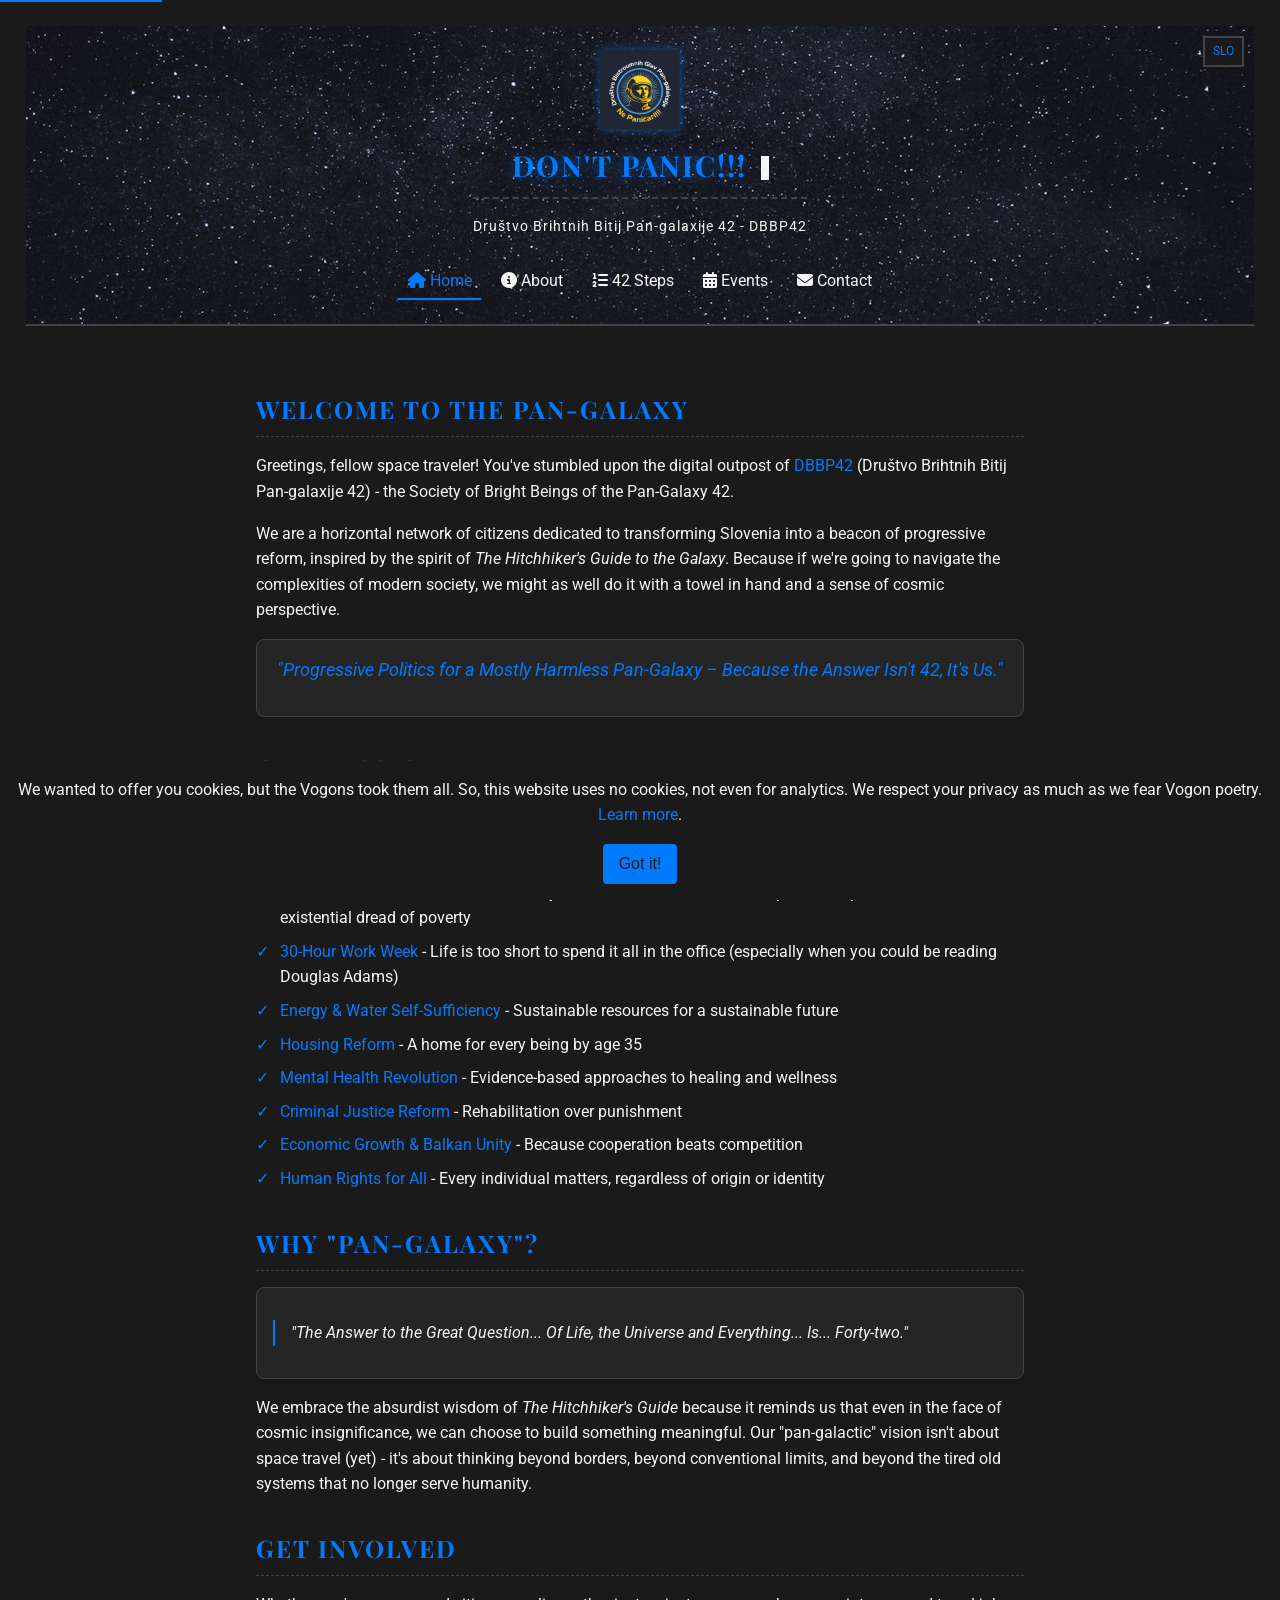
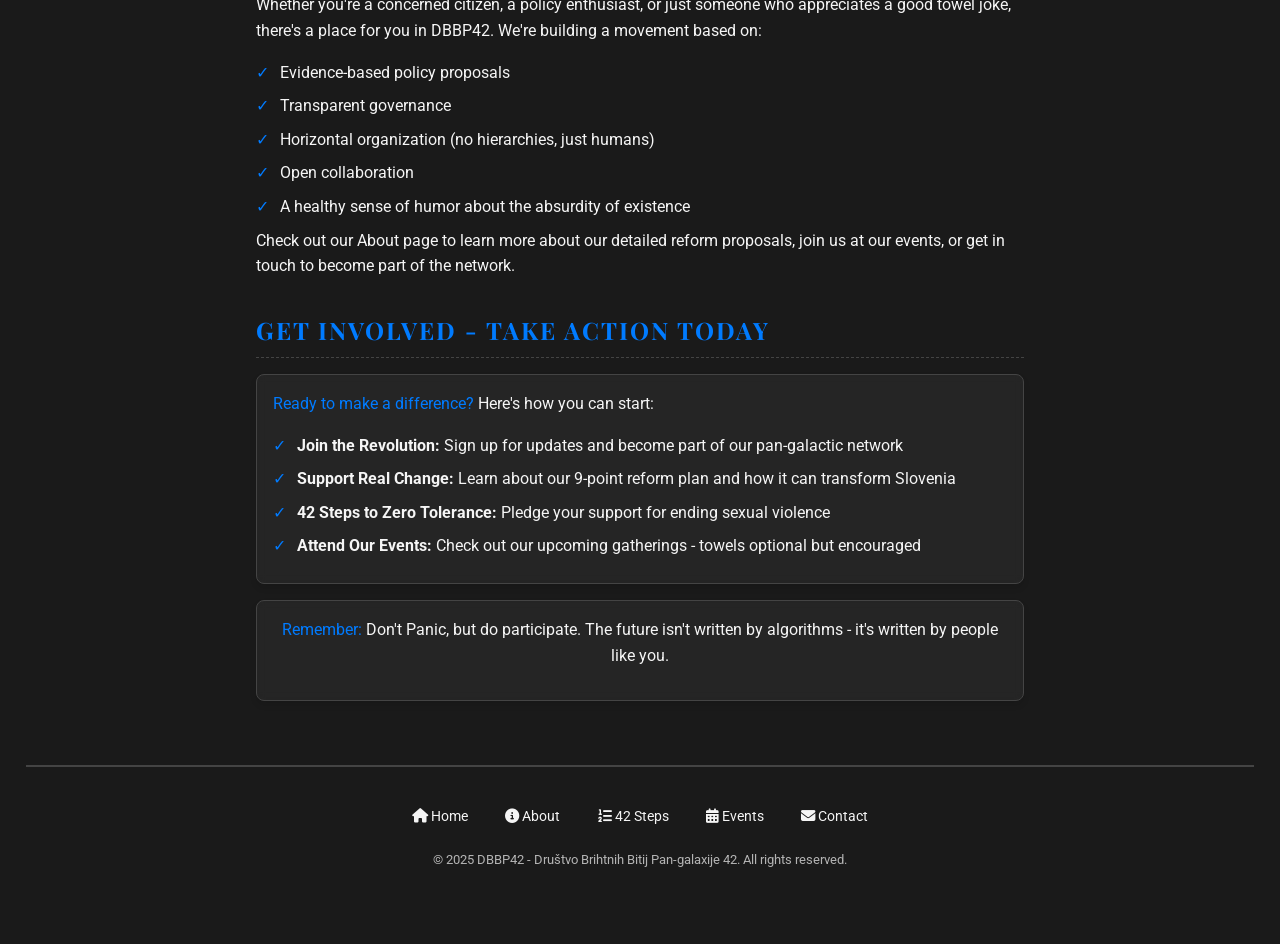
<file: index.html>
<!DOCTYPE html>
<html lang="en">
<head>
  <meta charset="utf-8">
  <meta name="viewport" content="width=device-width, initial-scale=1">
  <meta name="description" content="DBBP42 - Society of Bright Beings of the Pan-Galaxy 42. A Slovenian association inspired by The Hitchhiker's Guide to the Galaxy, advocating for progressive social reforms.">
  <title>Don't Panic!!! - DBBP42</title>
  <link rel="preconnect" href="https://fonts.googleapis.com">
  <link rel="preconnect" href="https://fonts.gstatic.com" crossorigin>
  <link href="https://fonts.googleapis.com/css2?family=Playfair+Display:wght@700&family=Roboto:wght@400;700&display=swap" rel="stylesheet">
  <link rel="stylesheet" href="https://cdnjs.cloudflare.com/ajax/libs/font-awesome/6.2.0/css/all.min.css">
  <link rel="stylesheet" href="styles.css">
</head>
<body>
  <a href="#main" class="skip-link">Skip to main content</a>

  <header class="hero-background">
    <input type="checkbox" id="menu-toggle" class="menu-toggle" aria-label="Toggle navigation menu">
    <a href="index-slo.html" class="lang-toggle" aria-label="Switch to Slovenian">SLO</a>

    <div class="header-content">
      <label for="menu-toggle" class="hamburger" aria-label="Menu">
        <span></span>
        <span></span>
        <span></span>
      </label>
      <img src="Img/LOGO-favourite.png" alt="DBBP42 Logo" class="site-logo">
      <div class="site-title">
        <h1>
          <span class="panic-message">Don't Panic!!!</span>
          <span class="blinking-cursor" aria-hidden="true"></span>
        </h1>
        <p class="site-subtitle">Društvo Brihtnih Bitij Pan-galaxije 42 - DBBP42</p>
      </div>
      <div class="nav-container">
        <nav aria-label="Main navigation">
          <ul>
            <li><a href="index.html" class="active"><i class="fas fa-home"></i> Home</a></li>
            <li><a href="about.html"><i class="fas fa-info-circle"></i> About</a></li>
            <li><a href="42-steps.html"><i class="fas fa-list-ol"></i> 42 Steps</a></li>
            <li><a href="events.html"><i class="fas fa-calendar-alt"></i> Events</a></li>
            <li><a href="contact.html"><i class="fas fa-envelope"></i> Contact</a></li>
          </ul>
        </nav>
      </div>
    </div>
  </header>



  <main id="main">
    <section>
      <h2>Welcome to the Pan-Galaxy</h2>
      <p>Greetings, fellow space traveler! You've stumbled upon the digital outpost of <span class="highlight">DBBP42</span> (Društvo Brihtnih Bitij Pan-galaxije 42) - the Society of Bright Beings of the Pan-Galaxy 42.</p>

      <p>We are a horizontal network of citizens dedicated to transforming Slovenia into a beacon of progressive reform, inspired by the spirit of <em>The Hitchhiker's Guide to the Galaxy</em>. Because if we're going to navigate the complexities of modern society, we might as well do it with a towel in hand and a sense of cosmic perspective.</p>

      <div class="box">
        <p style="text-align: center; font-size: 1.1rem; font-style: italic;">
          <span class="highlight">"Progressive Politics for a Mostly Harmless Pan-Galaxy – Because the Answer Isn't 42, It's Us."</span>
        </p>
      </div>
    </section>

    <section>
      <h2>Our Mission</h2>
      <p>In a universe that's mostly harmless, we believe Slovenia can be <span class="highlight">exceptionally harmless</span> - in the best way possible. We advocate for:</p>

      <ul>
        <li><span class="highlight">Basic Universal Income</span> - Because everyone deserves the freedom to explore their potential without the existential dread of poverty</li>
        <li><span class="highlight">30-Hour Work Week</span> - Life is too short to spend it all in the office (especially when you could be reading Douglas Adams)</li>
        <li><span class="highlight">Energy & Water Self-Sufficiency</span> - Sustainable resources for a sustainable future</li>
        <li><span class="highlight">Housing Reform</span> - A home for every being by age 35</li>
        <li><span class="highlight">Mental Health Revolution</span> - Evidence-based approaches to healing and wellness</li>
        <li><span class="highlight">Criminal Justice Reform</span> - Rehabilitation over punishment</li>
        <li><span class="highlight">Economic Growth & Balkan Unity</span> - Because cooperation beats competition</li>
        <li><span class="highlight">Human Rights for All</span> - Every individual matters, regardless of origin or identity</li>
      </ul>
    </section>

    <section>
      <h2>Why "Pan-Galaxy"?</h2>
      <div class="box">
        <blockquote>
          "The Answer to the Great Question... Of Life, the Universe and Everything... Is... Forty-two."
        </blockquote>
      </div>

      <p>We embrace the absurdist wisdom of <em>The Hitchhiker's Guide</em> because it reminds us that even in the face of cosmic insignificance, we can choose to build something meaningful. Our "pan-galactic" vision isn't about space travel (yet) - it's about thinking beyond borders, beyond conventional limits, and beyond the tired old systems that no longer serve humanity.</p>
    </section>

    <section>
      <h2>Get Involved</h2>
      <p>Whether you're a concerned citizen, a policy enthusiast, or just someone who appreciates a good towel joke, there's a place for you in DBBP42. We're building a movement based on:</p>

      <ul>
        <li>Evidence-based policy proposals</li>
        <li>Transparent governance</li>
        <li>Horizontal organization (no hierarchies, just humans)</li>
        <li>Open collaboration</li>
        <li>A healthy sense of humor about the absurdity of existence</li>
      </ul>

      <p>Check out our <a href="about.html">About page</a> to learn more about our detailed reform proposals, join us at our <a href="events.html">events</a>, or <a href="contact.html">get in touch</a> to become part of the network.</p>
    </section>

    <section>
      <h2>Get Involved - Take Action Today</h2>
      <div class="box">
        <p><span class="highlight">Ready to make a difference?</span> Here's how you can start:</p>
        <ul>
          <li><strong>Join the Revolution:</strong> <a href="contact.html">Sign up for updates</a> and become part of our pan-galactic network</li>
          <li><strong>Support Real Change:</strong> Learn about our <a href="about.html">9-point reform plan</a> and how it can transform Slovenia</li>
          <li><strong>42 Steps to Zero Tolerance:</strong> <a href="42-steps.html">Pledge your support</a> for ending sexual violence</li>
          <li><strong>Attend Our Events:</strong> Check out our <a href="events.html">upcoming gatherings</a> - towels optional but encouraged</li>
        </ul>
      </div>

      <div class="box">
        <p style="text-align: center;"><span class="highlight">Remember:</span> Don't Panic, but do participate. The future isn't written by algorithms - it's written by people like you.</p>
      </div>
    </section>
  </main>

  <footer>
    <nav class="footer-nav" aria-label="Footer navigation">
      <ul>
        <li><a href="index.html"><i class="fas fa-home"></i> Home</a></li>
        <li><a href="about.html"><i class="fas fa-info-circle"></i> About</a></li>
        <li><a href="42-steps.html"><i class="fas fa-list-ol"></i> 42 Steps</a></li>
        <li><a href="events.html"><i class="fas fa-calendar-alt"></i> Events</a></li>
        <li><a href="contact.html"><i class="fas fa-envelope"></i> Contact</a></li>
      </ul>
    </nav>
    <p class="copyright">&copy; 2025 DBBP42 - Društvo Brihtnih Bitij Pan-galaxije 42. All rights reserved.</p>
  </footer>
  <div id="cookie-disclaimer">
    <p>We wanted to offer you cookies, but the Vogons took them all. So, this website uses no cookies, not even for analytics. We respect your privacy as much as we fear Vogon poetry. <a href="about.html">Learn more</a>.</p>
    <button id="cookie-dismiss" class="btn btn-primary">Got it!</button>
  </div>
  <script src="scripts.js" defer></script>
</body>
</html>
</file>
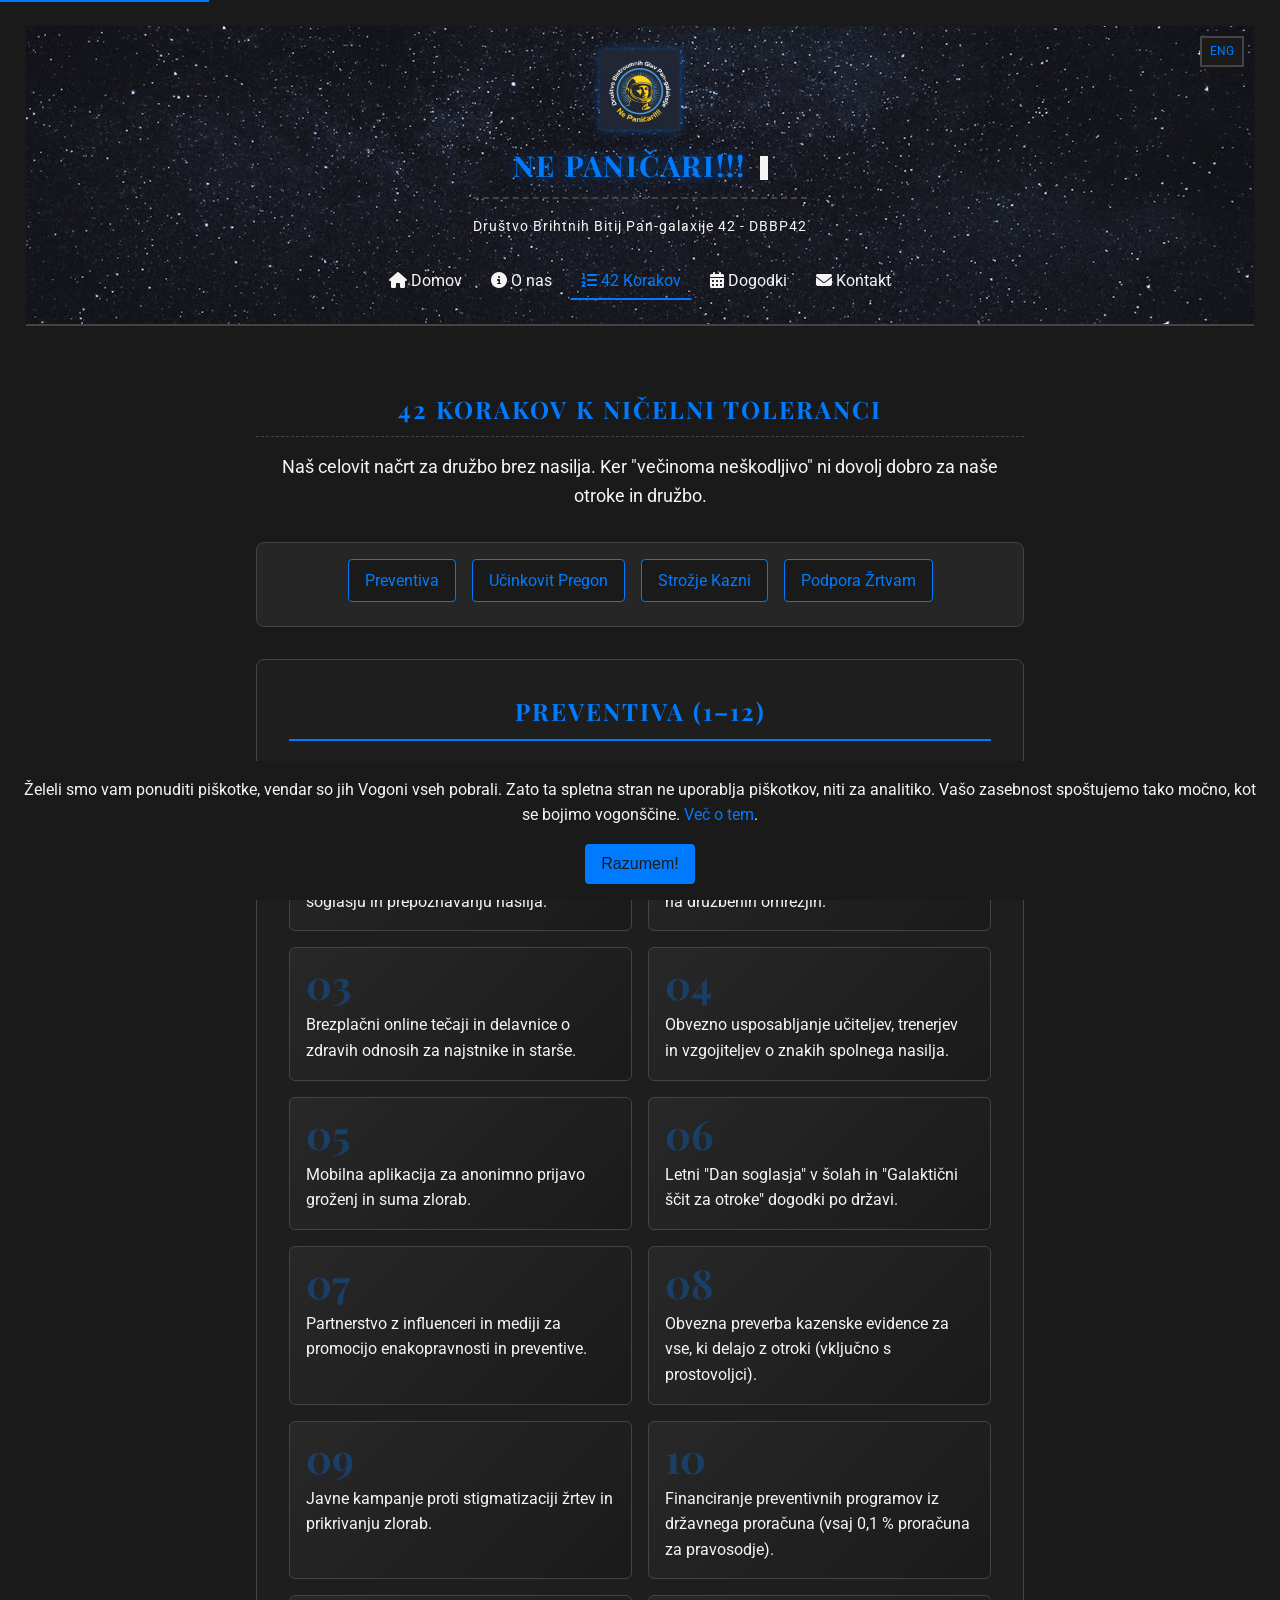
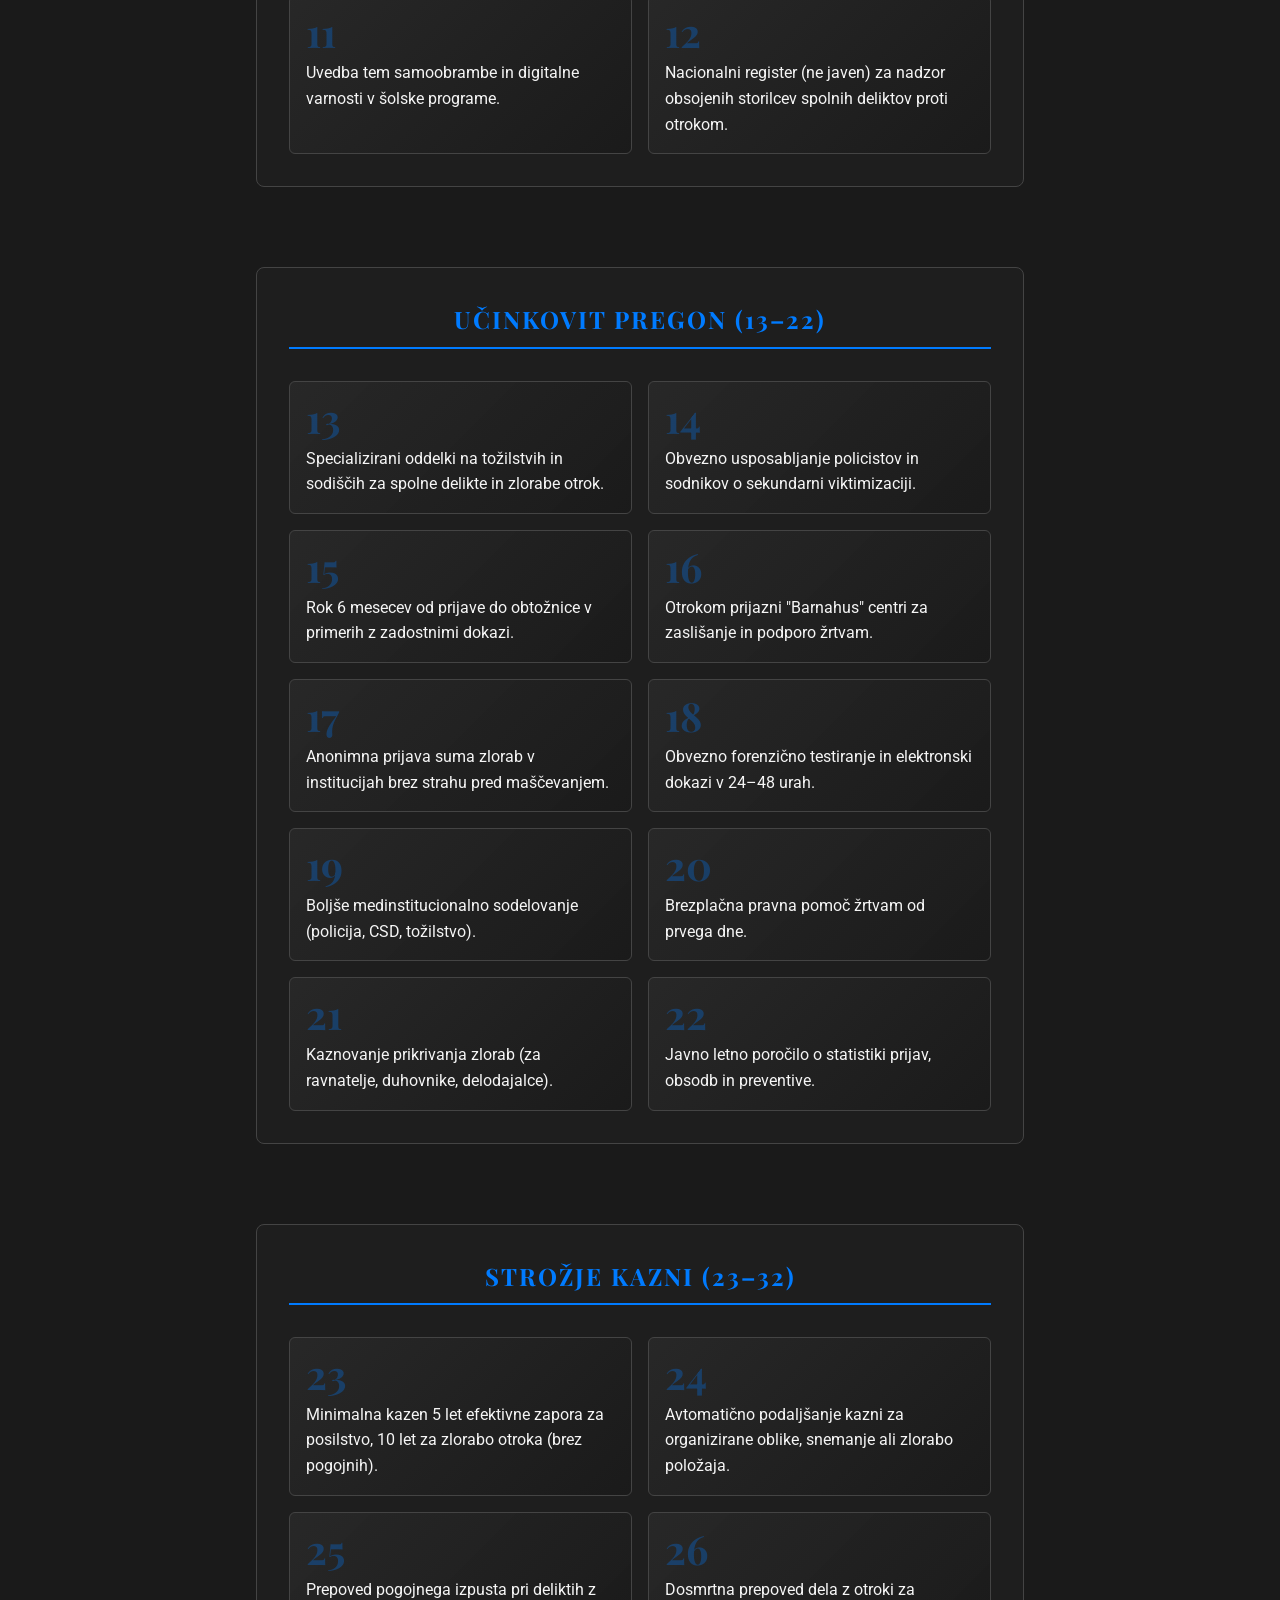
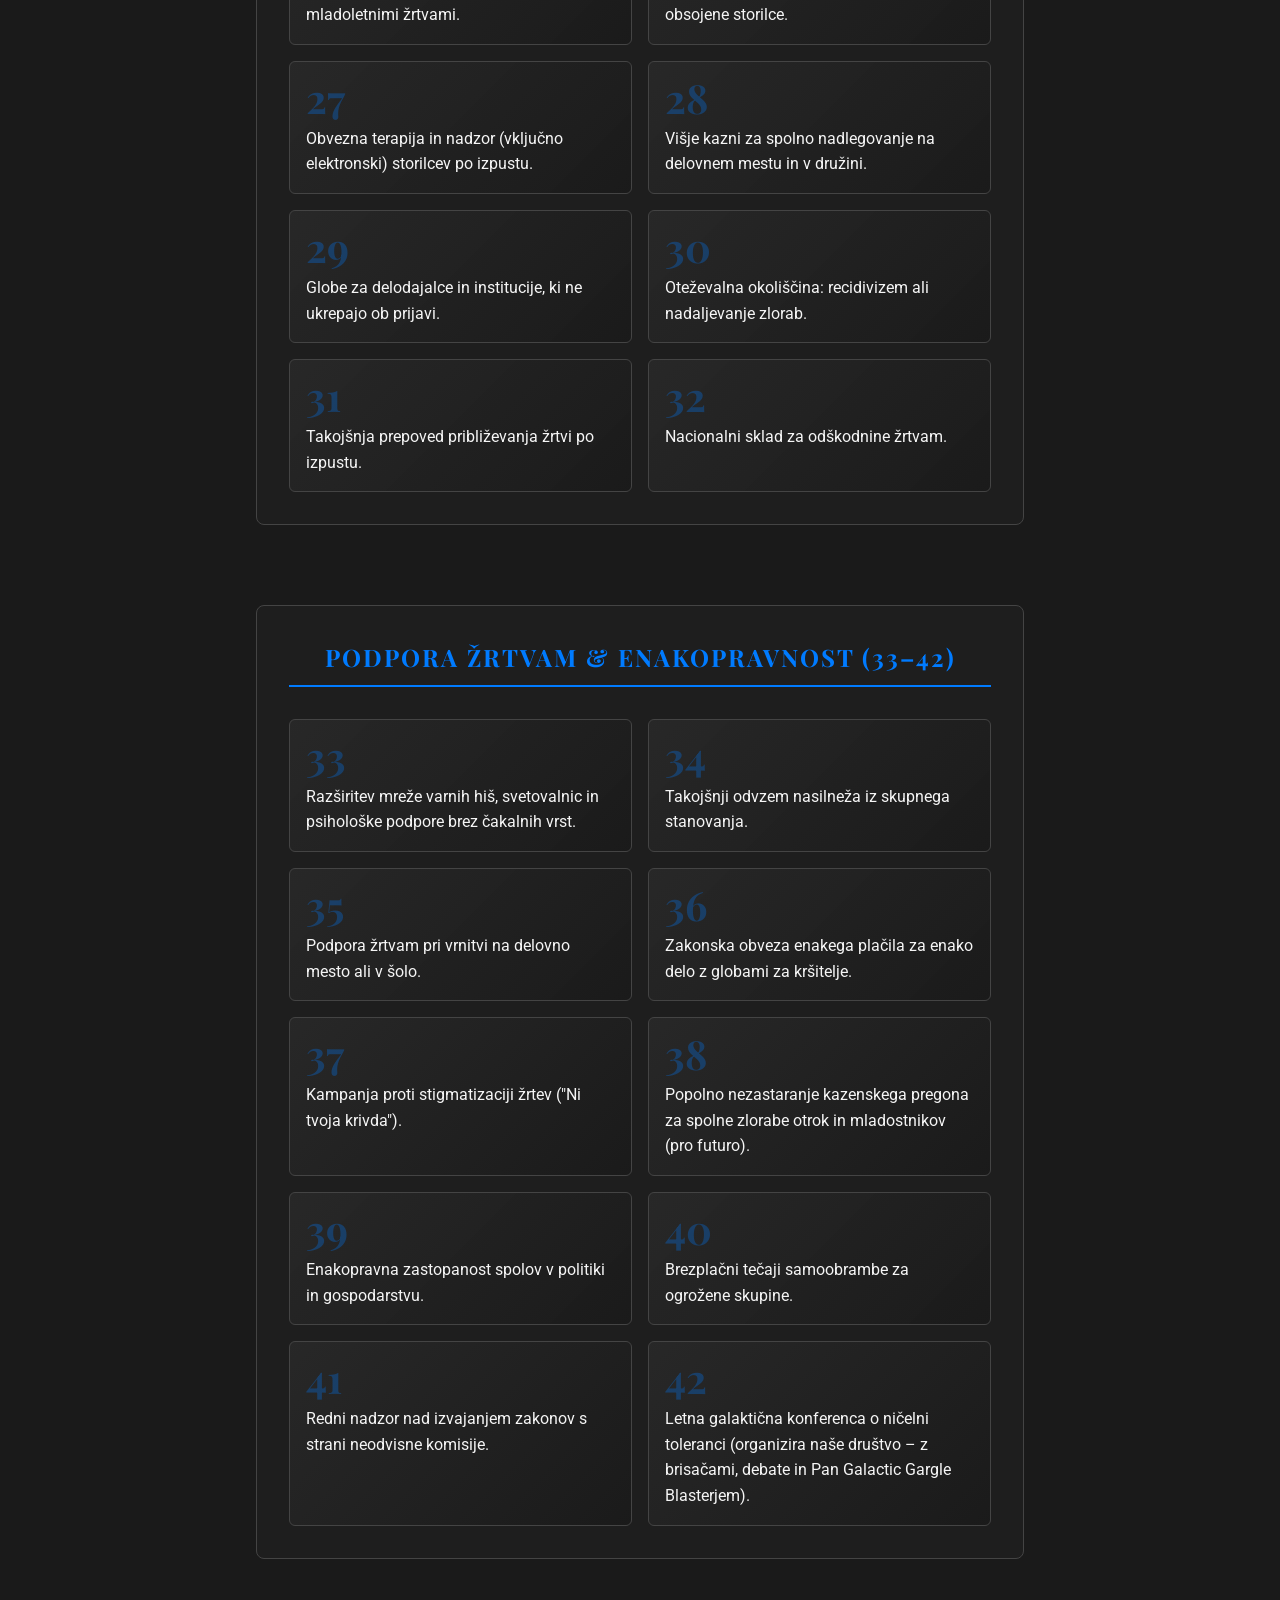
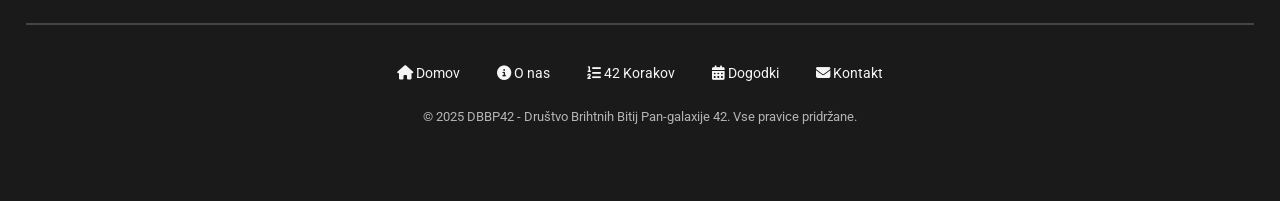
<file: 42-korakov.html>
<!DOCTYPE html>
<html lang="sl">
<head>
  <meta charset="utf-8">
  <meta name="viewport" content="width=device-width, initial-scale=1">
  <meta name="description" content="42 korakov k ničelni toleranci do spolnega nasilja - DBBP42 program.">
  <meta property="og:title" content="42 Korakov k ničelni toleranci - DBBP42">
  <meta property="og:description" content="Naš celovit načrt za družbo brez nasilja. Ker 'večinoma neškodljivo' ni dovolj dobro.">
  <meta property="og:type" content="website">
  <title>42 Korakov k ničelni toleranci - DBBP42</title>
  <link rel="preconnect" href="https://fonts.googleapis.com">
  <link rel="preconnect" href="https://fonts.gstatic.com" crossorigin>
  <link href="https://fonts.googleapis.com/css2?family=Playfair+Display:wght@700&family=Roboto:wght@400;700&display=swap" rel="stylesheet">
  <link rel="stylesheet" href="https://cdnjs.cloudflare.com/ajax/libs/font-awesome/6.2.0/css/all.min.css">
  <link rel="stylesheet" href="styles.css">
</head>
<body>
  <a href="#main" class="skip-link">Preskoči na glavno vsebino</a>

  <header class="hero-background">
    <input type="checkbox" id="menu-toggle" class="menu-toggle" aria-label="Preklopi navigacijski meni">
    <a href="index.html" class="lang-toggle" aria-label="Preklopi na angleščino" title="Nazaj na domačo stran (ANG)">ENG</a>

    <div class="header-content">
      <label for="menu-toggle" class="hamburger" aria-label="Meni">
        <span></span>
        <span></span>
        <span></span>
      </label>
      <img src="Img/LOGO-favourite.png" alt="DBBP42 Logo" class="site-logo">
      <div class="site-title">
        <h1>
          <span class="panic-message">Ne Paničari!!!</span>
          <span class="blinking-cursor" aria-hidden="true"></span>
        </h1>
        <p class="site-subtitle">Društvo Brihtnih Bitij Pan-galaxije 42 - DBBP42</p>
      </div>
      <div class="nav-container">
        <nav aria-label="Glavna navigacija">
          <ul>
            <li><a href="index-slo.html"><i class="fas fa-home"></i> Domov</a></li>
            <li><a href="about-slo.html"><i class="fas fa-info-circle"></i> O nas</a></li>
            <li><a href="42-korakov.html" class="active"><i class="fas fa-list-ol"></i> 42 Korakov</a></li>
            <li><a href="events-slo.html"><i class="fas fa-calendar-alt"></i> Dogodki</a></li>
            <li><a href="contact-slo.html"><i class="fas fa-envelope"></i> Kontakt</a></li>
          </ul>
        </nav>
      </div>
    </div>
  </header>



  <main id="main">
    <section class="intro-section">
      <h2>42 Korakov k Ničelni Toleranci</h2>
      <p class="lead">Naš celovit načrt za družbo brez nasilja. Ker "večinoma neškodljivo" ni dovolj dobro za naše otroke in družbo.</p>
      
      <nav aria-label="Kazalo vsebine" class="toc-nav">
        <ul>
          <li><a href="#preventiva">Preventiva</a></li>
          <li><a href="#pregon">Učinkovit Pregon</a></li>
          <li><a href="#kazni">Strožje Kazni</a></li>
          <li><a href="#podpora">Podpora Žrtvam</a></li>
        </ul>
      </nav>
    </section>

    <div class="steps-container">
      <section class="steps-group" id="preventiva">
        <h3>Preventiva (1–12)</h3>
        <div class="steps-grid">
          <div class="step-card">
            <strong class="step-number">01</strong>
            <p>Obvezna spolna vzgoja v šolah od 6. razreda dalje, z obveznim poglavjem o soglasju in prepoznavanju nasilja.</p>
          </div>
          <div class="step-card">
            <strong class="step-number">02</strong>
            <p>Nacionalna kampanja "Soglasje je seksi" in "Otroci niso mostly harmless" v medijih in na družbenih omrežjih.</p>
          </div>
          <div class="step-card">
            <strong class="step-number">03</strong>
            <p>Brezplačni online tečaji in delavnice o zdravih odnosih za najstnike in starše.</p>
          </div>
          <div class="step-card">
            <strong class="step-number">04</strong>
            <p>Obvezno usposabljanje učiteljev, trenerjev in vzgojiteljev o znakih spolnega nasilja.</p>
          </div>
          <div class="step-card">
            <strong class="step-number">05</strong>
            <p>Mobilna aplikacija za anonimno prijavo groženj in suma zlorab.</p>
          </div>
          <div class="step-card">
            <strong class="step-number">06</strong>
            <p>Letni "Dan soglasja" v šolah in "Galaktični ščit za otroke" dogodki po državi.</p>
          </div>
          <div class="step-card">
            <strong class="step-number">07</strong>
            <p>Partnerstvo z influenceri in mediji za promocijo enakopravnosti in preventive.</p>
          </div>
          <div class="step-card">
            <strong class="step-number">08</strong>
            <p>Obvezna preverba kazenske evidence za vse, ki delajo z otroki (vključno s prostovoljci).</p>
          </div>
          <div class="step-card">
            <strong class="step-number">09</strong>
            <p>Javne kampanje proti stigmatizaciji žrtev in prikrivanju zlorab.</p>
          </div>
          <div class="step-card">
            <strong class="step-number">10</strong>
            <p>Financiranje preventivnih programov iz državnega proračuna (vsaj 0,1 % proračuna za pravosodje).</p>
          </div>
          <div class="step-card">
            <strong class="step-number">11</strong>
            <p>Uvedba tem samoobrambe in digitalne varnosti v šolske programe.</p>
          </div>
          <div class="step-card">
            <strong class="step-number">12</strong>
            <p>Nacionalni register (ne javen) za nadzor obsojenih storilcev spolnih deliktov proti otrokom.</p>
          </div>
        </div>
      </section>

      <section class="steps-group" id="pregon">
        <h3>Učinkovit Pregon (13–22)</h3>
        <div class="steps-grid">
          <div class="step-card">
            <strong class="step-number">13</strong>
            <p>Specializirani oddelki na tožilstvih in sodiščih za spolne delikte in zlorabe otrok.</p>
          </div>
          <div class="step-card">
            <strong class="step-number">14</strong>
            <p>Obvezno usposabljanje policistov in sodnikov o sekundarni viktimizaciji.</p>
          </div>
          <div class="step-card">
            <strong class="step-number">15</strong>
            <p>Rok 6 mesecev od prijave do obtožnice v primerih z zadostnimi dokazi.</p>
          </div>
          <div class="step-card">
            <strong class="step-number">16</strong>
            <p>Otrokom prijazni "Barnahus" centri za zaslišanje in podporo žrtvam.</p>
          </div>
          <div class="step-card">
            <strong class="step-number">17</strong>
            <p>Anonimna prijava suma zlorab v institucijah brez strahu pred maščevanjem.</p>
          </div>
          <div class="step-card">
            <strong class="step-number">18</strong>
            <p>Obvezno forenzično testiranje in elektronski dokazi v 24–48 urah.</p>
          </div>
          <div class="step-card">
            <strong class="step-number">19</strong>
            <p>Boljše medinstitucionalno sodelovanje (policija, CSD, tožilstvo).</p>
          </div>
          <div class="step-card">
            <strong class="step-number">20</strong>
            <p>Brezplačna pravna pomoč žrtvam od prvega dne.</p>
          </div>
          <div class="step-card">
            <strong class="step-number">21</strong>
            <p>Kaznovanje prikrivanja zlorab (za ravnatelje, duhovnike, delodajalce).</p>
          </div>
          <div class="step-card">
            <strong class="step-number">22</strong>
            <p>Javno letno poročilo o statistiki prijav, obsodb in preventive.</p>
          </div>
        </div>
      </section>

      <section class="steps-group" id="kazni">
        <h3>Strožje Kazni (23–32)</h3>
        <div class="steps-grid">
          <div class="step-card">
            <strong class="step-number">23</strong>
            <p>Minimalna kazen 5 let efektivne zapora za posilstvo, 10 let za zlorabo otroka (brez pogojnih).</p>
          </div>
          <div class="step-card">
            <strong class="step-number">24</strong>
            <p>Avtomatično podaljšanje kazni za organizirane oblike, snemanje ali zlorabo položaja.</p>
          </div>
          <div class="step-card">
            <strong class="step-number">25</strong>
            <p>Prepoved pogojnega izpusta pri deliktih z mladoletnimi žrtvami.</p>
          </div>
          <div class="step-card">
            <strong class="step-number">26</strong>
            <p>Dosmrtna prepoved dela z otroki za obsojene storilce.</p>
          </div>
          <div class="step-card">
            <strong class="step-number">27</strong>
            <p>Obvezna terapija in nadzor (vključno elektronski) storilcev po izpustu.</p>
          </div>
          <div class="step-card">
            <strong class="step-number">28</strong>
            <p>Višje kazni za spolno nadlegovanje na delovnem mestu in v družini.</p>
          </div>
          <div class="step-card">
            <strong class="step-number">29</strong>
            <p>Globe za delodajalce in institucije, ki ne ukrepajo ob prijavi.</p>
          </div>
          <div class="step-card">
            <strong class="step-number">30</strong>
            <p>Oteževalna okoliščina: recidivizem ali nadaljevanje zlorab.</p>
          </div>
          <div class="step-card">
            <strong class="step-number">31</strong>
            <p>Takojšnja prepoved približevanja žrtvi po izpustu.</p>
          </div>
          <div class="step-card">
            <strong class="step-number">32</strong>
            <p>Nacionalni sklad za odškodnine žrtvam.</p>
          </div>
        </div>
      </section>

      <section class="steps-group" id="podpora">
        <h3>Podpora Žrtvam & Enakopravnost (33–42)</h3>
        <div class="steps-grid">
          <div class="step-card">
            <strong class="step-number">33</strong>
            <p>Razširitev mreže varnih hiš, svetovalnic in psihološke podpore brez čakalnih vrst.</p>
          </div>
          <div class="step-card">
            <strong class="step-number">34</strong>
            <p>Takojšnji odvzem nasilneža iz skupnega stanovanja.</p>
          </div>
          <div class="step-card">
            <strong class="step-number">35</strong>
            <p>Podpora žrtvam pri vrnitvi na delovno mesto ali v šolo.</p>
          </div>
          <div class="step-card">
            <strong class="step-number">36</strong>
            <p>Zakonska obveza enakega plačila za enako delo z globami za kršitelje.</p>
          </div>
          <div class="step-card">
            <strong class="step-number">37</strong>
            <p>Kampanja proti stigmatizaciji žrtev ("Ni tvoja krivda").</p>
          </div>
          <div class="step-card">
            <strong class="step-number">38</strong>
            <p>Popolno nezastaranje kazenskega pregona za spolne zlorabe otrok in mladostnikov (pro futuro).</p>
          </div>
          <div class="step-card">
            <strong class="step-number">39</strong>
            <p>Enakopravna zastopanost spolov v politiki in gospodarstvu.</p>
          </div>
          <div class="step-card">
            <strong class="step-number">40</strong>
            <p>Brezplačni tečaji samoobrambe za ogrožene skupine.</p>
          </div>
          <div class="step-card">
            <strong class="step-number">41</strong>
            <p>Redni nadzor nad izvajanjem zakonov s strani neodvisne komisije.</p>
          </div>
          <div class="step-card">
            <strong class="step-number">42</strong>
            <p>Letna galaktična konferenca o ničelni toleranci (organizira naše društvo – z brisačami, debate in Pan Galactic Gargle Blasterjem).</p>
          </div>
        </div>
      </section>
    </div>
  </main>

  <footer>
    <nav class="footer-nav" aria-label="Nožna navigacija">
      <ul>
        <li><a href="index-slo.html"><i class="fas fa-home"></i> Domov</a></li>
        <li><a href="about-slo.html"><i class="fas fa-info-circle"></i> O nas</a></li>
        <li><a href="42-korakov.html"><i class="fas fa-list-ol"></i> 42 Korakov</a></li>
        <li><a href="events-slo.html"><i class="fas fa-calendar-alt"></i> Dogodki</a></li>
        <li><a href="contact-slo.html"><i class="fas fa-envelope"></i> Kontakt</a></li>
      </ul>
    </nav>
    <p class="copyright">&copy; 2025 DBBP42 - Društvo Brihtnih Bitij Pan-galaxije 42. Vse pravice pridržane.</p>
  </footer>
  <div id="cookie-disclaimer">
    <p>Želeli smo vam ponuditi piškotke, vendar so jih Vogoni vseh pobrali. Zato ta spletna stran ne uporablja piškotkov, niti za analitiko. Vašo zasebnost spoštujemo tako močno, kot se bojimo vogonščine. <a href="about-slo.html">Več o tem</a>.</p>
    <button id="cookie-dismiss" class="btn btn-primary">Razumem!</button>
  </div>
  <script src="scripts.js" defer></script>
</body>
</html>
</file>
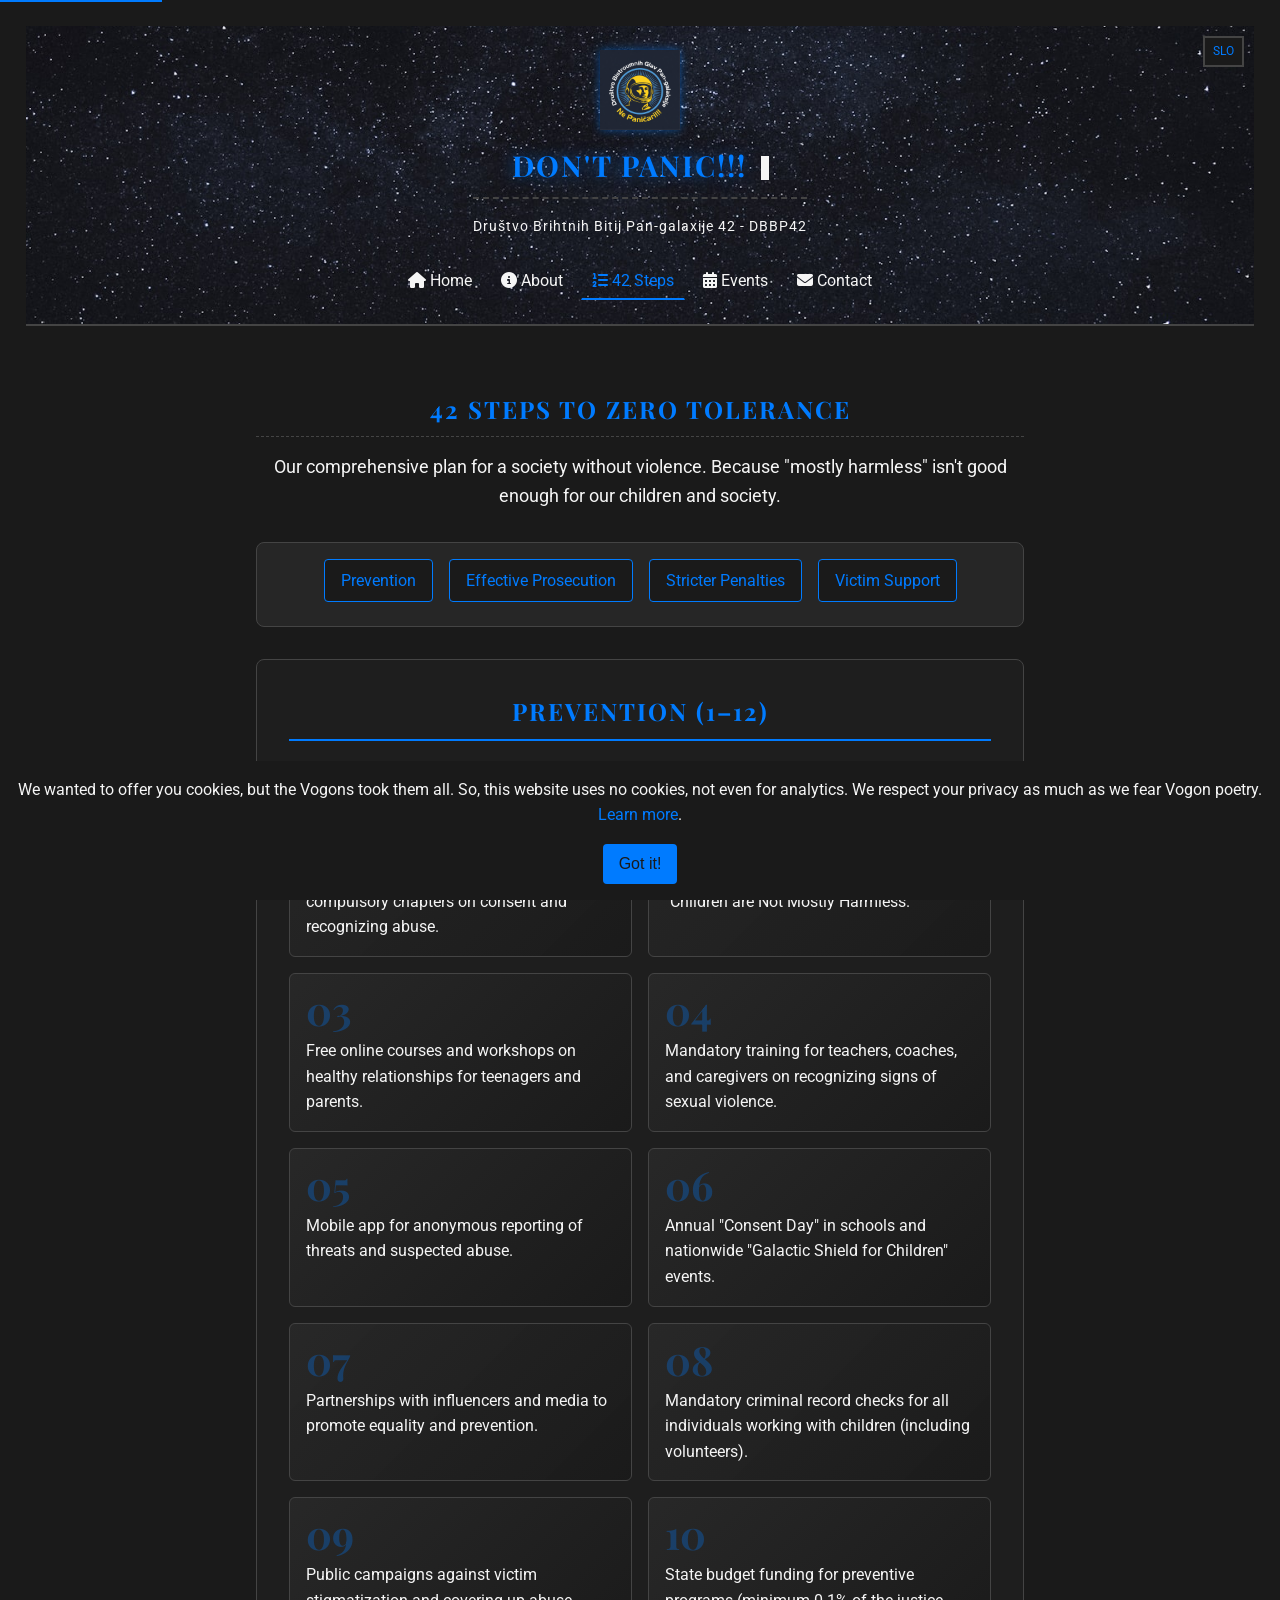
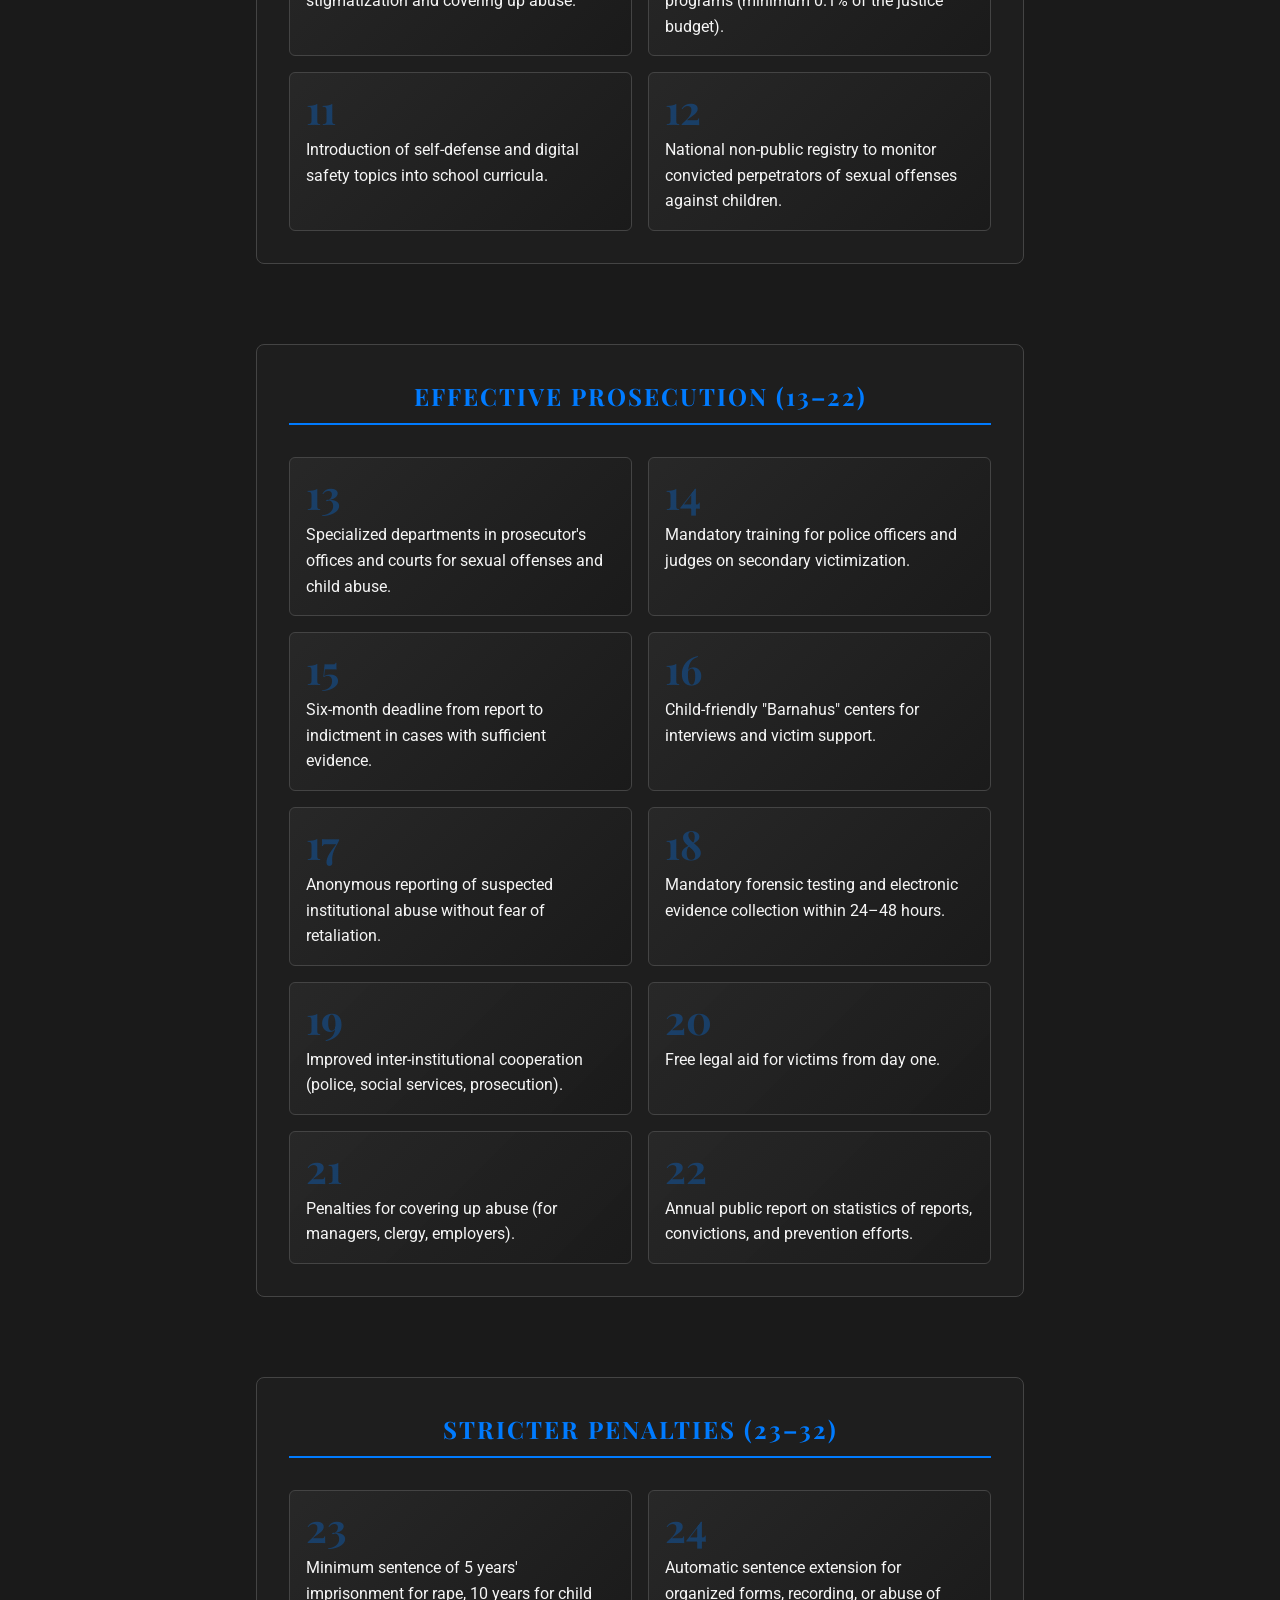
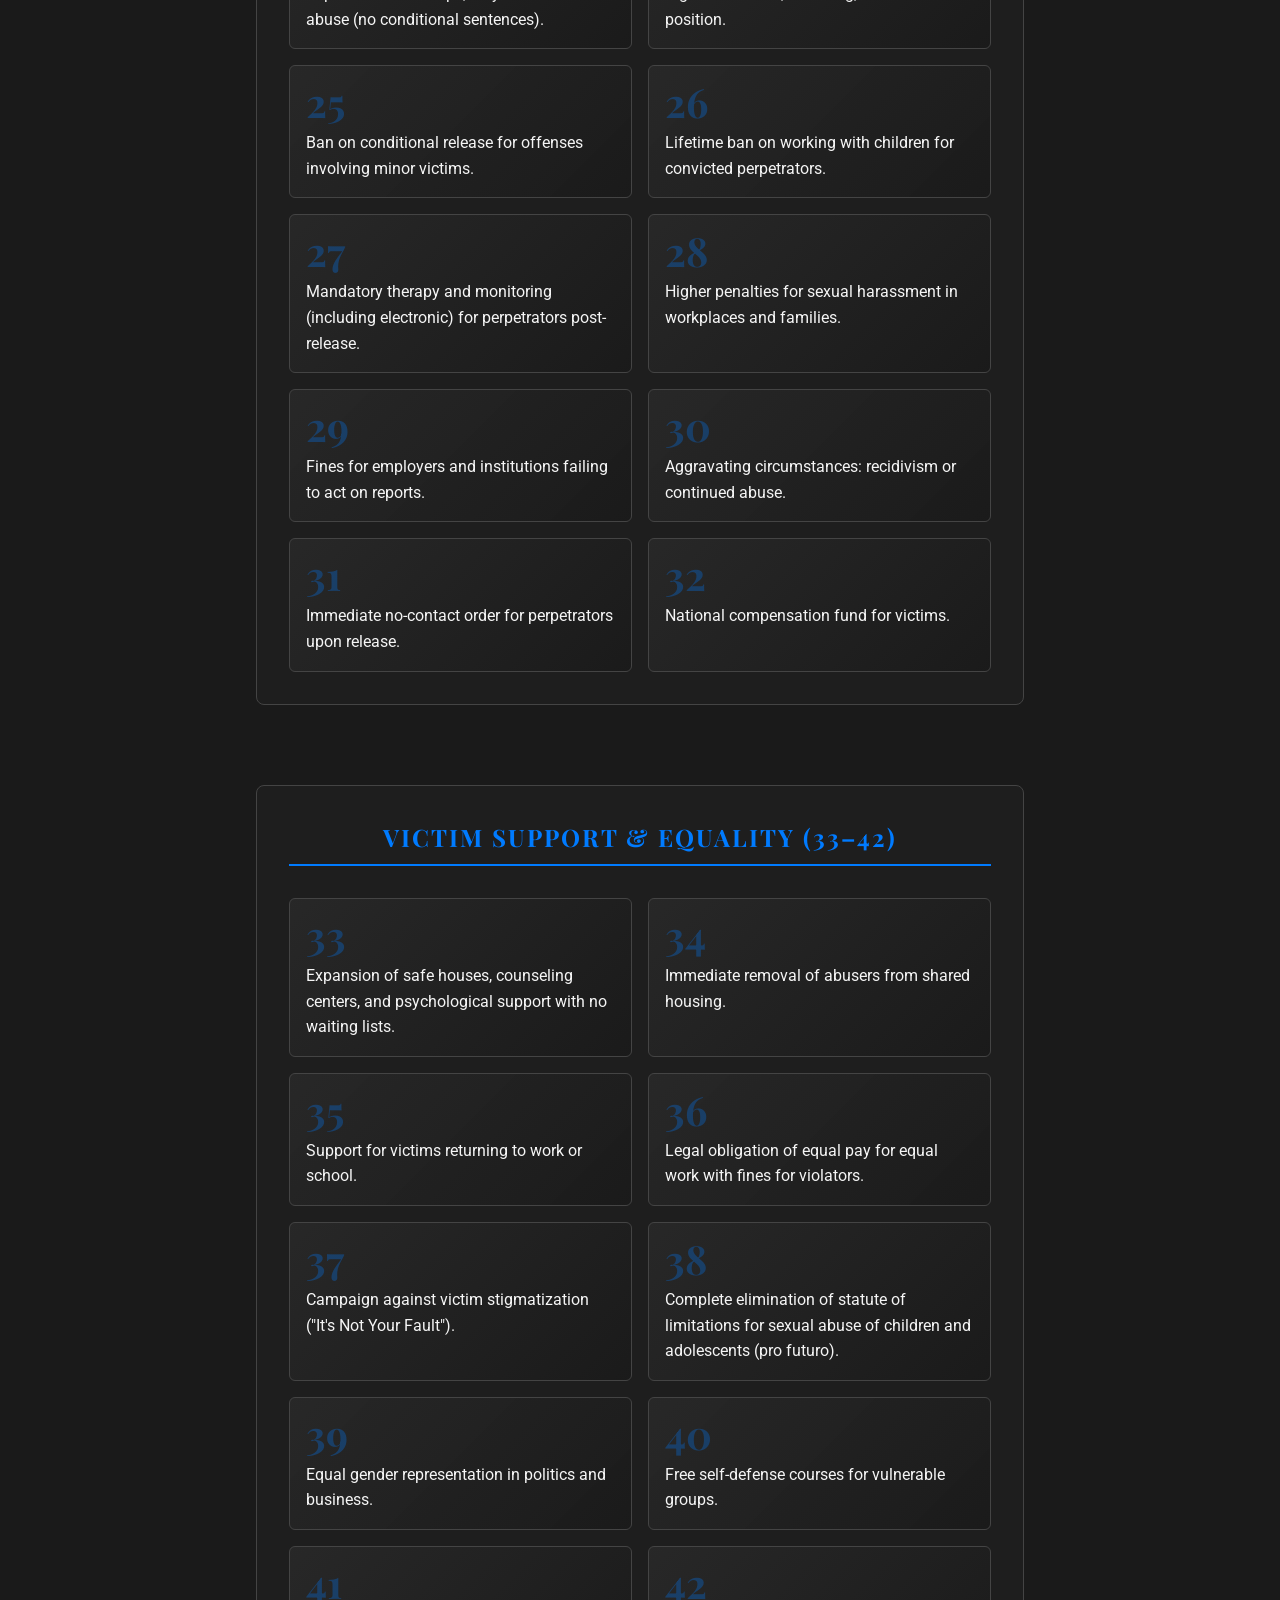
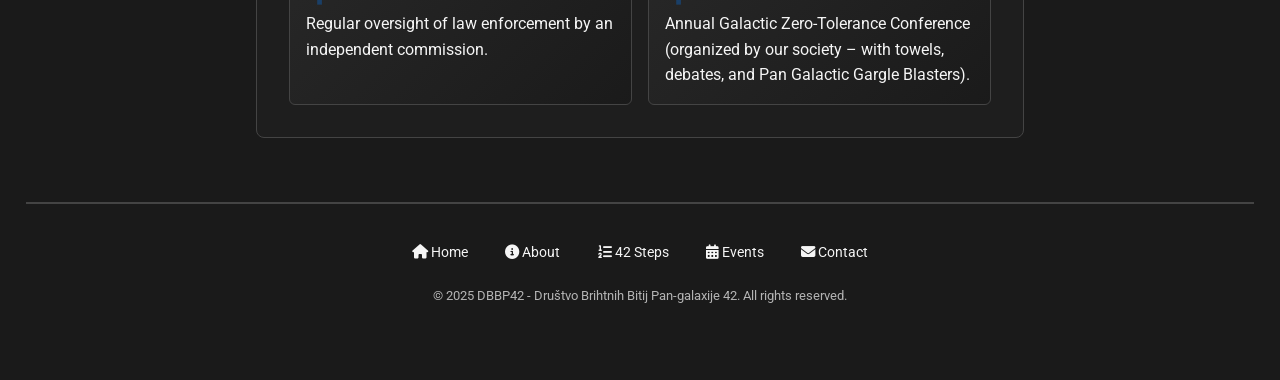
<file: 42-steps.html>
<!DOCTYPE html>
<html lang="en">
<head>
  <meta charset="utf-8">
  <meta name="viewport" content="width=device-width, initial-scale=1">
  <meta name="description" content="42 Steps to Zero Tolerance against sexual violence - DBBP42 comprehensive action plan.">
  <meta property="og:title" content="42 Steps to Zero Tolerance - DBBP42">
  <meta property="og:description" content="Our comprehensive plan for a society without violence. Because 'mostly harmless' isn't good enough.">
  <meta property="og:type" content="website">
  <title>42 Steps to Zero Tolerance - DBBP42</title>
  <link rel="preconnect" href="https://fonts.googleapis.com">
  <link rel="preconnect" href="https://fonts.gstatic.com" crossorigin>
  <link href="https://fonts.googleapis.com/css2?family=Playfair+Display:wght@700&family=Roboto:wght@400;700&display=swap" rel="stylesheet">
  <link rel="stylesheet" href="https://cdnjs.cloudflare.com/ajax/libs/font-awesome/6.2.0/css/all.min.css">
  <link rel="stylesheet" href="styles.css">
</head>
<body>
  <a href="#main" class="skip-link">Skip to main content</a>

  <header class="hero-background">
    <input type="checkbox" id="menu-toggle" class="menu-toggle" aria-label="Toggle navigation menu">
    <a href="42-korakov.html" class="lang-toggle" aria-label="Switch to Slovenian" title="Preklopite na slovenščino">SLO</a>

    <div class="header-content">
      <label for="menu-toggle" class="hamburger" aria-label="Menu">
        <span></span>
        <span></span>
        <span></span>
      </label>
      <img src="Img/LOGO-favourite.png" alt="DBBP42 Logo" class="site-logo">
      <div class="site-title">
        <h1>
          <span class="panic-message">Don't Panic!!!</span>
          <span class="blinking-cursor" aria-hidden="true"></span>
        </h1>
        <p class="site-subtitle">Društvo Brihtnih Bitij Pan-galaxije 42 - DBBP42</p>
      </div>
      <div class="nav-container">
        <nav aria-label="Main navigation">
          <ul>
            <li><a href="index.html"><i class="fas fa-home"></i> Home</a></li>
            <li><a href="about.html"><i class="fas fa-info-circle"></i> About</a></li>
            <li><a href="42-steps.html" class="active"><i class="fas fa-list-ol"></i> 42 Steps</a></li>
            <li><a href="events.html"><i class="fas fa-calendar-alt"></i> Events</a></li>
            <li><a href="contact.html"><i class="fas fa-envelope"></i> Contact</a></li>
          </ul>
        </nav>
      </div>
    </div>
  </header>



  <main id="main">
    <section class="intro-section">
      <h2>42 Steps to Zero Tolerance</h2>
      <p class="lead">Our comprehensive plan for a society without violence. Because "mostly harmless" isn't good enough for our children and society.</p>

      <nav aria-label="Table of contents" class="toc-nav">
        <ul>
          <li><a href="#prevention">Prevention</a></li>
          <li><a href="#prosecution">Effective Prosecution</a></li>
          <li><a href="#penalties">Stricter Penalties</a></li>
          <li><a href="#support">Victim Support</a></li>
        </ul>
      </nav>
    </section>

    <div class="steps-container">
      <section class="steps-group" id="prevention">
        <h3>Prevention (1–12)</h3>
        <div class="steps-grid">
          <div class="step-card">
            <strong class="step-number">01</strong>
            <p>Mandatory sexual education in schools from 6th grade onward, including compulsory chapters on consent and recognizing abuse.</p>
          </div>
          <div class="step-card">
            <strong class="step-number">02</strong>
            <p>National media and social media campaigns titled "Consent is Sexy" and "Children are Not Mostly Harmless."</p>
          </div>
          <div class="step-card">
            <strong class="step-number">03</strong>
            <p>Free online courses and workshops on healthy relationships for teenagers and parents.</p>
          </div>
          <div class="step-card">
            <strong class="step-number">04</strong>
            <p>Mandatory training for teachers, coaches, and caregivers on recognizing signs of sexual violence.</p>
          </div>
          <div class="step-card">
            <strong class="step-number">05</strong>
            <p>Mobile app for anonymous reporting of threats and suspected abuse.</p>
          </div>
          <div class="step-card">
            <strong class="step-number">06</strong>
            <p>Annual "Consent Day" in schools and nationwide "Galactic Shield for Children" events.</p>
          </div>
          <div class="step-card">
            <strong class="step-number">07</strong>
            <p>Partnerships with influencers and media to promote equality and prevention.</p>
          </div>
          <div class="step-card">
            <strong class="step-number">08</strong>
            <p>Mandatory criminal record checks for all individuals working with children (including volunteers).</p>
          </div>
          <div class="step-card">
            <strong class="step-number">09</strong>
            <p>Public campaigns against victim stigmatization and covering up abuse.</p>
          </div>
          <div class="step-card">
            <strong class="step-number">10</strong>
            <p>State budget funding for preventive programs (minimum 0.1% of the justice budget).</p>
          </div>
          <div class="step-card">
            <strong class="step-number">11</strong>
            <p>Introduction of self-defense and digital safety topics into school curricula.</p>
          </div>
          <div class="step-card">
            <strong class="step-number">12</strong>
            <p>National non-public registry to monitor convicted perpetrators of sexual offenses against children.</p>
          </div>
        </div>
      </section>

      <section class="steps-group" id="prosecution">
        <h3>Effective Prosecution (13–22)</h3>
        <div class="steps-grid">
          <div class="step-card">
            <strong class="step-number">13</strong>
            <p>Specialized departments in prosecutor's offices and courts for sexual offenses and child abuse.</p>
          </div>
          <div class="step-card">
            <strong class="step-number">14</strong>
            <p>Mandatory training for police officers and judges on secondary victimization.</p>
          </div>
          <div class="step-card">
            <strong class="step-number">15</strong>
            <p>Six-month deadline from report to indictment in cases with sufficient evidence.</p>
          </div>
          <div class="step-card">
            <strong class="step-number">16</strong>
            <p>Child-friendly "Barnahus" centers for interviews and victim support.</p>
          </div>
          <div class="step-card">
            <strong class="step-number">17</strong>
            <p>Anonymous reporting of suspected institutional abuse without fear of retaliation.</p>
          </div>
          <div class="step-card">
            <strong class="step-number">18</strong>
            <p>Mandatory forensic testing and electronic evidence collection within 24–48 hours.</p>
          </div>
          <div class="step-card">
            <strong class="step-number">19</strong>
            <p>Improved inter-institutional cooperation (police, social services, prosecution).</p>
          </div>
          <div class="step-card">
            <strong class="step-number">20</strong>
            <p>Free legal aid for victims from day one.</p>
          </div>
          <div class="step-card">
            <strong class="step-number">21</strong>
            <p>Penalties for covering up abuse (for managers, clergy, employers).</p>
          </div>
          <div class="step-card">
            <strong class="step-number">22</strong>
            <p>Annual public report on statistics of reports, convictions, and prevention efforts.</p>
          </div>
        </div>
      </section>

      <section class="steps-group" id="penalties">
        <h3>Stricter Penalties (23–32)</h3>
        <div class="steps-grid">
          <div class="step-card">
            <strong class="step-number">23</strong>
            <p>Minimum sentence of 5 years' imprisonment for rape, 10 years for child abuse (no conditional sentences).</p>
          </div>
          <div class="step-card">
            <strong class="step-number">24</strong>
            <p>Automatic sentence extension for organized forms, recording, or abuse of position.</p>
          </div>
          <div class="step-card">
            <strong class="step-number">25</strong>
            <p>Ban on conditional release for offenses involving minor victims.</p>
          </div>
          <div class="step-card">
            <strong class="step-number">26</strong>
            <p>Lifetime ban on working with children for convicted perpetrators.</p>
          </div>
          <div class="step-card">
            <strong class="step-number">27</strong>
            <p>Mandatory therapy and monitoring (including electronic) for perpetrators post-release.</p>
          </div>
          <div class="step-card">
            <strong class="step-number">28</strong>
            <p>Higher penalties for sexual harassment in workplaces and families.</p>
          </div>
          <div class="step-card">
            <strong class="step-number">29</strong>
            <p>Fines for employers and institutions failing to act on reports.</p>
          </div>
          <div class="step-card">
            <strong class="step-number">30</strong>
            <p>Aggravating circumstances: recidivism or continued abuse.</p>
          </div>
          <div class="step-card">
            <strong class="step-number">31</strong>
            <p>Immediate no-contact order for perpetrators upon release.</p>
          </div>
          <div class="step-card">
            <strong class="step-number">32</strong>
            <p>National compensation fund for victims.</p>
          </div>
        </div>
      </section>

      <section class="steps-group" id="support">
        <h3>Victim Support & Equality (33–42)</h3>
        <div class="steps-grid">
          <div class="step-card">
            <strong class="step-number">33</strong>
            <p>Expansion of safe houses, counseling centers, and psychological support with no waiting lists.</p>
          </div>
          <div class="step-card">
            <strong class="step-number">34</strong>
            <p>Immediate removal of abusers from shared housing.</p>
          </div>
          <div class="step-card">
            <strong class="step-number">35</strong>
            <p>Support for victims returning to work or school.</p>
          </div>
          <div class="step-card">
            <strong class="step-number">36</strong>
            <p>Legal obligation of equal pay for equal work with fines for violators.</p>
          </div>
          <div class="step-card">
            <strong class="step-number">37</strong>
            <p>Campaign against victim stigmatization ("It's Not Your Fault").</p>
          </div>
          <div class="step-card">
            <strong class="step-number">38</strong>
            <p>Complete elimination of statute of limitations for sexual abuse of children and adolescents (pro futuro).</p>
          </div>
          <div class="step-card">
            <strong class="step-number">39</strong>
            <p>Equal gender representation in politics and business.</p>
          </div>
          <div class="step-card">
            <strong class="step-number">40</strong>
            <p>Free self-defense courses for vulnerable groups.</p>
          </div>
          <div class="step-card">
            <strong class="step-number">41</strong>
            <p>Regular oversight of law enforcement by an independent commission.</p>
          </div>
          <div class="step-card">
            <strong class="step-number">42</strong>
            <p>Annual Galactic Zero-Tolerance Conference (organized by our society – with towels, debates, and Pan Galactic Gargle Blasters).</p>
          </div>
        </div>
      </section>
    </div>
  </main>

  <footer>
    <nav class="footer-nav" aria-label="Footer navigation">
      <ul>
        <li><a href="index.html"><i class="fas fa-home"></i> Home</a></li>
        <li><a href="about.html"><i class="fas fa-info-circle"></i> About</a></li>
        <li><a href="42-steps.html"><i class="fas fa-list-ol"></i> 42 Steps</a></li>
        <li><a href="events.html"><i class="fas fa-calendar-alt"></i> Events</a></li>
        <li><a href="contact.html"><i class="fas fa-envelope"></i> Contact</a></li>
      </ul>
    </nav>
    <p class="copyright">&copy; 2025 DBBP42 - Društvo Brihtnih Bitij Pan-galaxije 42. All rights reserved.</p>
  </footer>
  <div id="cookie-disclaimer">
    <p>We wanted to offer you cookies, but the Vogons took them all. So, this website uses no cookies, not even for analytics. We respect your privacy as much as we fear Vogon poetry. <a href="about.html">Learn more</a>.</p>
    <button id="cookie-dismiss" class="btn btn-primary">Got it!</button>
  </div>
  <script src="scripts.js" defer></script>
</body>
</html>
</file>
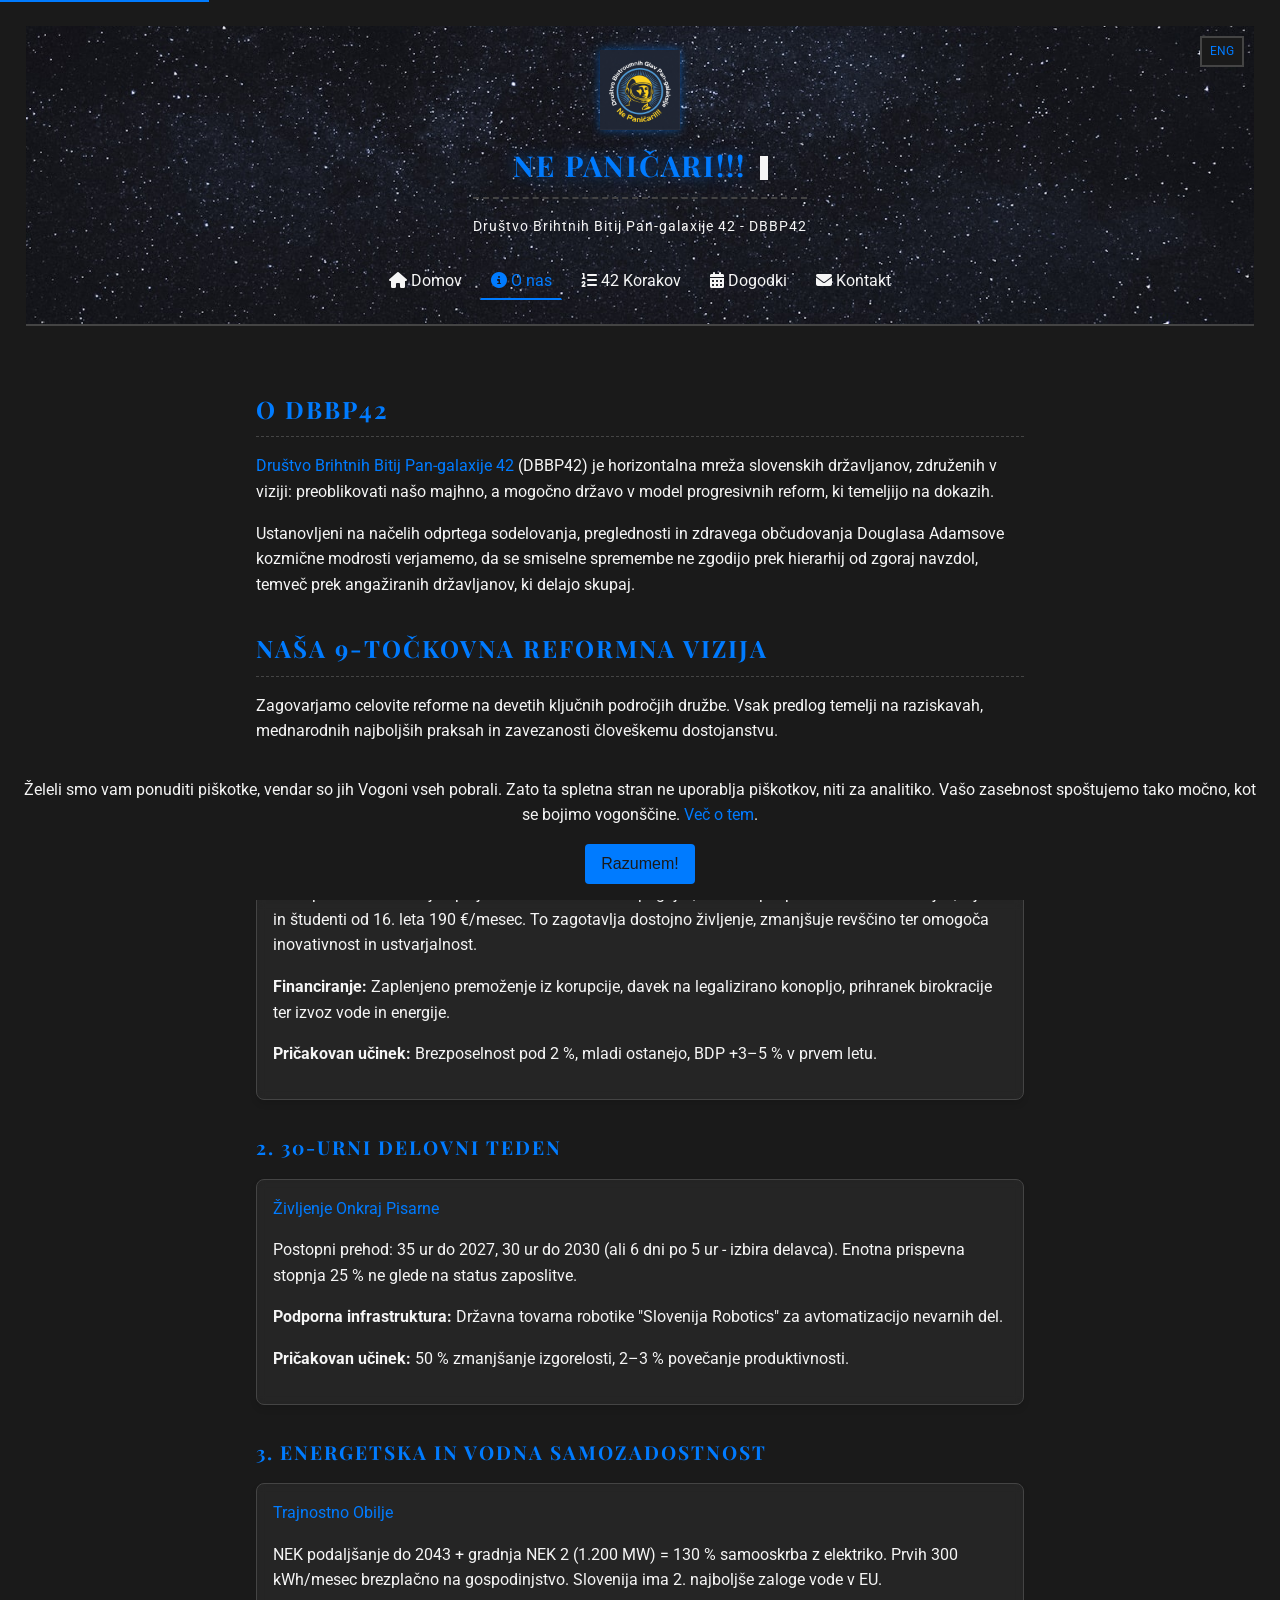
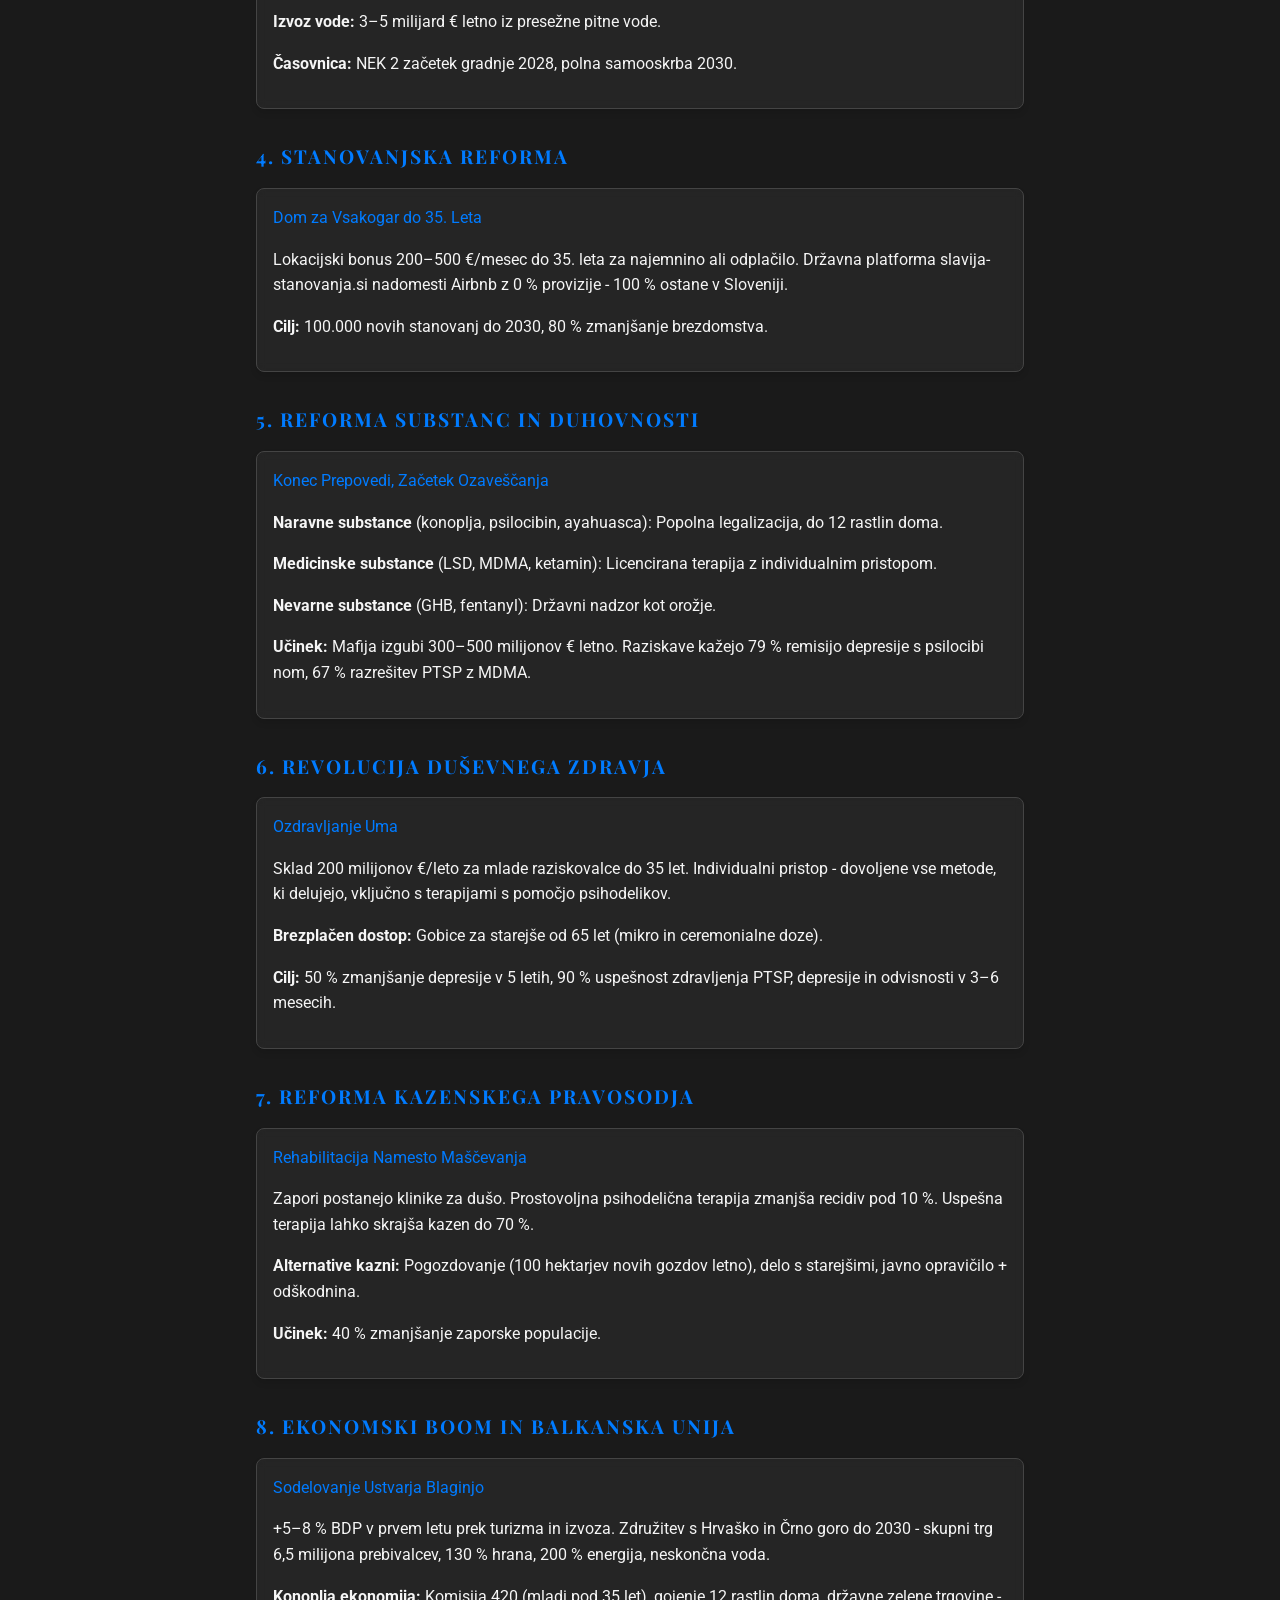
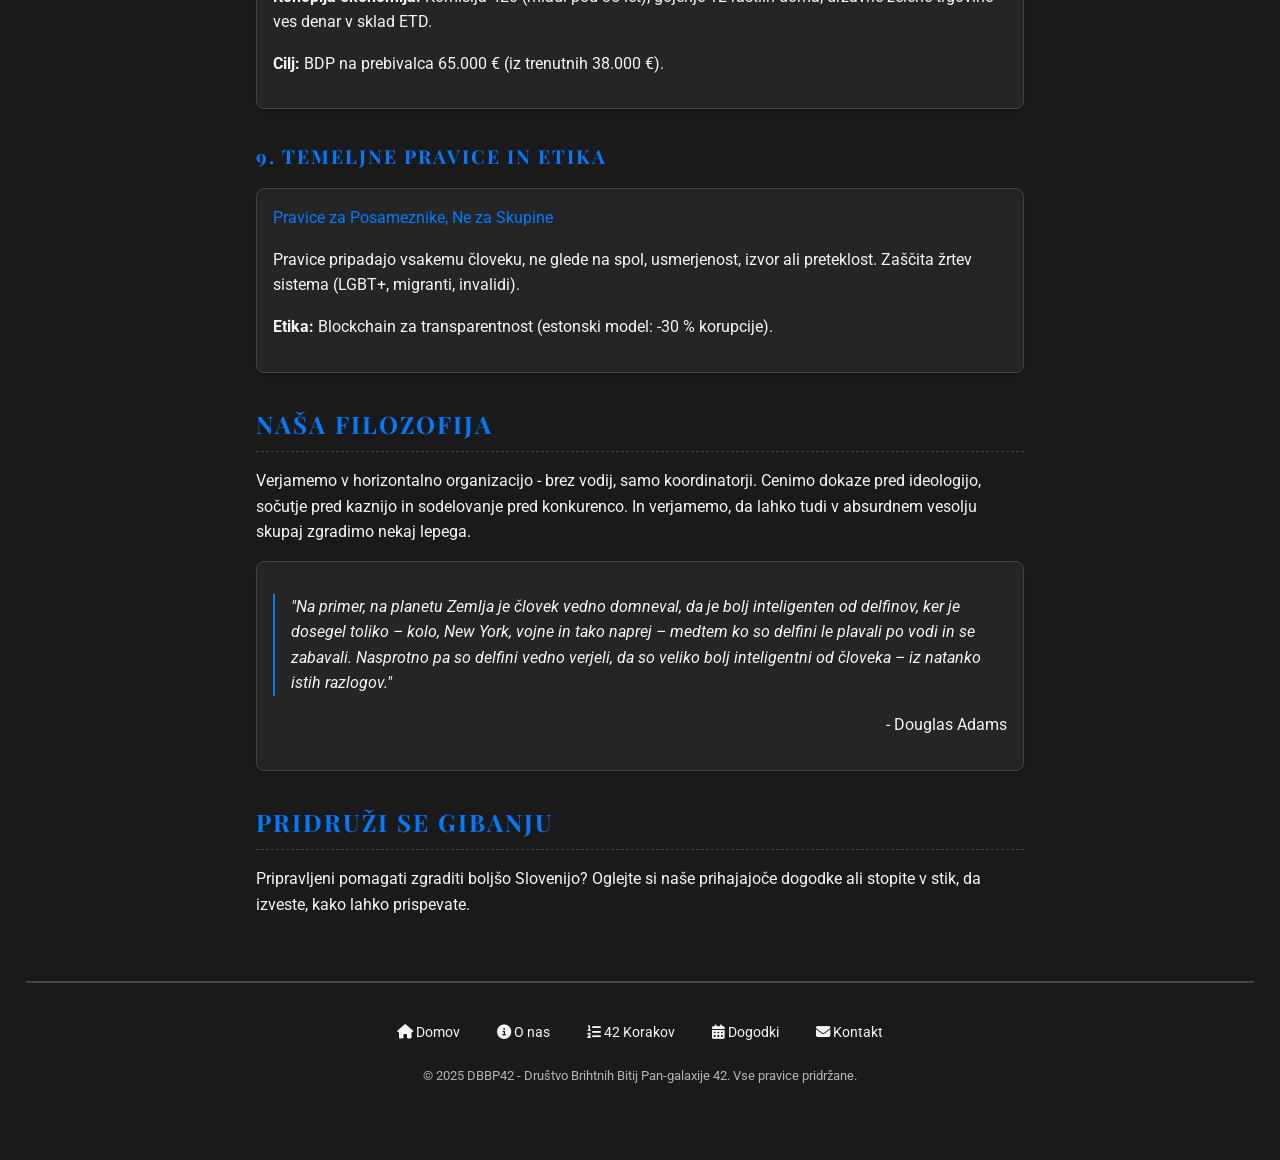
<file: about-slo.html>
<!DOCTYPE html>
<html lang="sl">
<head>
  <meta charset="utf-8">
  <meta name="viewport" content="width=device-width, initial-scale=1">
  <meta name="description" content="Spoznajte misijo DBBP42 in naš 9-točkovni reformni načrt za boljšo Slovenijo, navdihnjen s Štoparskim vodnikom po galaksiji.">
  <title>O nas - DBBP42</title>
  <link rel="preconnect" href="https://fonts.googleapis.com">
  <link rel="preconnect" href="https://fonts.gstatic.com" crossorigin>
  <link href="https://fonts.googleapis.com/css2?family=Playfair+Display:wght@700&family=Roboto:wght@400;700&display=swap" rel="stylesheet">
  <link rel="stylesheet" href="https://cdnjs.cloudflare.com/ajax/libs/font-awesome/6.2.0/css/all.min.css">
  <link rel="stylesheet" href="styles.css">
</head>
<body>
  <a href="#main" class="skip-link">Preskoči na glavno vsebino</a>

  <header class="hero-background">
    <input type="checkbox" id="menu-toggle" class="menu-toggle" aria-label="Preklopi navigacijski meni">
    <a href="about.html" class="lang-toggle" aria-label="Preklopi na angleščino">ENG</a>

    <div class="header-content">
      <label for="menu-toggle" class="hamburger" aria-label="Meni">
        <span></span>
        <span></span>
        <span></span>
      </label>
      <img src="Img/LOGO-favourite.png" alt="DBBP42 Logo" class="site-logo">
      <div class="site-title">
        <h1>
          <span class="panic-message">Ne Paničari!!!</span>
          <span class="blinking-cursor" aria-hidden="true"></span>
        </h1>
        <p class="site-subtitle">Društvo Brihtnih Bitij Pan-galaxije 42 - DBBP42</p>
      </div>
      <div class="nav-container">
        <nav aria-label="Glavna navigacija">
          <ul>
            <li><a href="index-slo.html"><i class="fas fa-home"></i> Domov</a></li>
            <li><a href="about-slo.html" class="active"><i class="fas fa-info-circle"></i> O nas</a></li>
            <li><a href="42-korakov.html"><i class="fas fa-list-ol"></i> 42 Korakov</a></li>
            <li><a href="events-slo.html"><i class="fas fa-calendar-alt"></i> Dogodki</a></li>
            <li><a href="contact-slo.html"><i class="fas fa-envelope"></i> Kontakt</a></li>
          </ul>
        </nav>
      </div>
    </div>
  </header>



  <main id="main">
    <section>
      <h2>O DBBP42</h2>
      <p><span class="highlight">Društvo Brihtnih Bitij Pan-galaxije 42</span> (DBBP42) je horizontalna mreža slovenskih državljanov, združenih v viziji: preoblikovati našo majhno, a mogočno državo v model progresivnih reform, ki temeljijo na dokazih.</p>

      <p>Ustanovljeni na načelih odprtega sodelovanja, preglednosti in zdravega občudovanja Douglasa Adamsove kozmične modrosti verjamemo, da se smiselne spremembe ne zgodijo prek hierarhij od zgoraj navzdol, temveč prek angažiranih državljanov, ki delajo skupaj.</p>
    </section>

    <section>
      <h2>Naša 9-točkovna Reformna Vizija</h2>
      <p>Zagovarjamo celovite reforme na devetih ključnih področjih družbe. Vsak predlog temelji na raziskavah, mednarodnih najboljših praksah in zavezanosti človeškemu dostojanstvu.</p>
    </section>

    <section>
      <h3>1. Temeljni Dohodek - 369€/mesec</h3>
      <div class="box">
        <p><span class="highlight">Osnova Svobode</span></p>
        <p>Vsak polnoletni državljan prejme 369 €/mesec brez pogojev, socialni prispevek se delno zmanjša, dijaki in študenti od 16. leta 190 €/mesec. To zagotavlja dostojno življenje, zmanjšuje revščino ter omogoča inovativnost in ustvarjalnost.</p>
        <p><strong>Financiranje:</strong> Zaplenjeno premoženje iz korupcije, davek na legalizirano konopljo, prihranek birokracije ter izvoz vode in energije.</p>
        <p><strong>Pričakovan učinek:</strong> Brezposelnost pod 2 %, mladi ostanejo, BDP +3–5 % v prvem letu.</p>
      </div>
    </section>

    <section>
      <h3>2. 30-urni Delovni Teden</h3>
      <div class="box">
        <p><span class="highlight">Življenje Onkraj Pisarne</span></p>
        <p>Postopni prehod: 35 ur do 2027, 30 ur do 2030 (ali 6 dni po 5 ur - izbira delavca). Enotna prispevna stopnja 25 % ne glede na status zaposlitve.</p>
        <p><strong>Podporna infrastruktura:</strong> Državna tovarna robotike "Slovenija Robotics" za avtomatizacijo nevarnih del.</p>
        <p><strong>Pričakovan učinek:</strong> 50 % zmanjšanje izgorelosti, 2–3 % povečanje produktivnosti.</p>
      </div>
    </section>

    <section>
      <h3>3. Energetska in Vodna Samozadostnost</h3>
      <div class="box">
        <p><span class="highlight">Trajnostno Obilje</span></p>
        <p>NEK podaljšanje do 2043 + gradnja NEK 2 (1.200 MW) = 130 % samooskrba z elektriko. Prvih 300 kWh/mesec brezplačno na gospodinjstvo. Slovenija ima 2. najboljše zaloge vode v EU.</p>
        <p><strong>Izvoz vode:</strong> 3–5 milijard € letno iz presežne pitne vode.</p>
        <p><strong>Časovnica:</strong> NEK 2 začetek gradnje 2028, polna samooskrba 2030.</p>
      </div>
    </section>

    <section>
      <h3>4. Stanovanjska Reforma</h3>
      <div class="box">
        <p><span class="highlight">Dom za Vsakogar do 35. Leta</span></p>
        <p>Lokacijski bonus 200–500 €/mesec do 35. leta za najemnino ali odplačilo. Državna platforma slavija-stanovanja.si nadomesti Airbnb z 0 % provizije - 100 % ostane v Sloveniji.</p>
        <p><strong>Cilj:</strong> 100.000 novih stanovanj do 2030, 80 % zmanjšanje brezdomstva.</p>
      </div>
    </section>

    <section>
      <h3>5. Reforma Substanc in Duhovnosti</h3>
      <div class="box">
        <p><span class="highlight">Konec Prepovedi, Začetek Ozaveščanja</span></p>
        <p><strong>Naravne substance</strong> (konoplja, psilocibin, ayahuasca): Popolna legalizacija, do 12 rastlin doma.</p>
        <p><strong>Medicinske substance</strong> (LSD, MDMA, ketamin): Licencirana terapija z individualnim pristopom.</p>
        <p><strong>Nevarne substance</strong> (GHB, fentanyl): Državni nadzor kot orožje.</p>
        <p><strong>Učinek:</strong> Mafija izgubi 300–500 milijonov € letno. Raziskave kažejo 79 % remisijo depresije s psilocibi nom, 67 % razrešitev PTSP z MDMA.</p>
      </div>
    </section>

    <section>
      <h3>6. Revolucija Duševnega Zdravja</h3>
      <div class="box">
        <p><span class="highlight">Ozdravljanje Uma</span></p>
        <p>Sklad 200 milijonov €/leto za mlade raziskovalce do 35 let. Individualni pristop - dovoljene vse metode, ki delujejo, vključno s terapijami s pomočjo psihodelikov.</p>
        <p><strong>Brezplačen dostop:</strong> Gobice za starejše od 65 let (mikro in ceremonialne doze).</p>
        <p><strong>Cilj:</strong> 50 % zmanjšanje depresije v 5 letih, 90 % uspešnost zdravljenja PTSP, depresije in odvisnosti v 3–6 mesecih.</p>
      </div>
    </section>

    <section>
      <h3>7. Reforma Kazenskega Pravosodja</h3>
      <div class="box">
        <p><span class="highlight">Rehabilitacija Namesto Maščevanja</span></p>
        <p>Zapori postanejo klinike za dušo. Prostovoljna psihodelična terapija zmanjša recidiv pod 10 %. Uspešna terapija lahko skrajša kazen do 70 %.</p>
        <p><strong>Alternative kazni:</strong> Pogozdovanje (100 hektarjev novih gozdov letno), delo s starejšimi, javno opravičilo + odškodnina.</p>
        <p><strong>Učinek:</strong> 40 % zmanjšanje zaporske populacije.</p>
      </div>
    </section>

    <section>
      <h3>8. Ekonomski Boom in Balkanska Unija</h3>
      <div class="box">
        <p><span class="highlight">Sodelovanje Ustvarja Blaginjo</span></p>
        <p>+5–8 % BDP v prvem letu prek turizma in izvoza. Združitev s Hrvaško in Črno goro do 2030 - skupni trg 6,5 milijona prebivalcev, 130 % hrana, 200 % energija, neskončna voda.</p>
        <p><strong>Konoplja ekonomija:</strong> Komisija 420 (mladi pod 35 let), gojenje 12 rastlin doma, državne zelene trgovine - ves denar v sklad ETD.</p>
        <p><strong>Cilj:</strong> BDP na prebivalca 65.000 € (iz trenutnih 38.000 €).</p>
      </div>
    </section>

    <section>
      <h3>9. Temeljne Pravice in Etika</h3>
      <div class="box">
        <p><span class="highlight">Pravice za Posameznike, Ne za Skupine</span></p>
        <p>Pravice pripadajo vsakemu človeku, ne glede na spol, usmerjenost, izvor ali preteklost. Zaščita žrtev sistema (LGBT+, migranti, invalidi).</p>
        <p><strong>Etika:</strong> Blockchain za transparentnost (estonski model: -30 % korupcije).</p>
      </div>
    </section>

    <section>
      <h2>Naša Filozofija</h2>
      <p>Verjamemo v horizontalno organizacijo - brez vodij, samo koordinatorji. Cenimo dokaze pred ideologijo, sočutje pred kaznijo in sodelovanje pred konkurenco. In verjamemo, da lahko tudi v absurdnem vesolju skupaj zgradimo nekaj lepega.</p>

      <div class="box">
        <blockquote>"Na primer, na planetu Zemlja je človek vedno domneval, da je bolj inteligenten od delfinov, ker je dosegel toliko – kolo, New York, vojne in tako naprej – medtem ko so delfini le plavali po vodi in se zabavali. Nasprotno pa so delfini vedno verjeli, da so veliko bolj inteligentni od človeka – iz natanko istih razlogov."</blockquote>
        <p style="text-align: right;">- Douglas Adams</p>
      </div>
    </section>

    <section>
      <h2>Pridruži se Gibanju</h2>
      <p>Pripravljeni pomagati zgraditi boljšo Slovenijo? Oglejte si naše <a href="events-slo.html">prihajajoče dogodke</a> ali <a href="contact-slo.html">stopite v stik</a>, da izveste, kako lahko prispevate.</p>
    </section>
  </main>

  <footer>
    <nav class="footer-nav" aria-label="Nožna navigacija">
      <ul>
        <li><a href="index-slo.html"><i class="fas fa-home"></i> Domov</a></li>
        <li><a href="about-slo.html"><i class="fas fa-info-circle"></i> O nas</a></li>
        <li><a href="42-korakov.html"><i class="fas fa-list-ol"></i> 42 Korakov</a></li>
        <li><a href="events-slo.html"><i class="fas fa-calendar-alt"></i> Dogodki</a></li>
        <li><a href="contact-slo.html"><i class="fas fa-envelope"></i> Kontakt</a></li>
      </ul>
    </nav>
    <p class="copyright">&copy; 2025 DBBP42 - Društvo Brihtnih Bitij Pan-galaxije 42. Vse pravice pridržane.</p>
  </footer>
  <div id="cookie-disclaimer">
    <p>Želeli smo vam ponuditi piškotke, vendar so jih Vogoni vseh pobrali. Zato ta spletna stran ne uporablja piškotkov, niti za analitiko. Vašo zasebnost spoštujemo tako močno, kot se bojimo vogonščine. <a href="about-slo.html">Več o tem</a>.</p>
    <button id="cookie-dismiss" class="btn btn-primary">Razumem!</button>
  </div>
  <script src="scripts.js" defer></script>
</body>
</html>
</file>
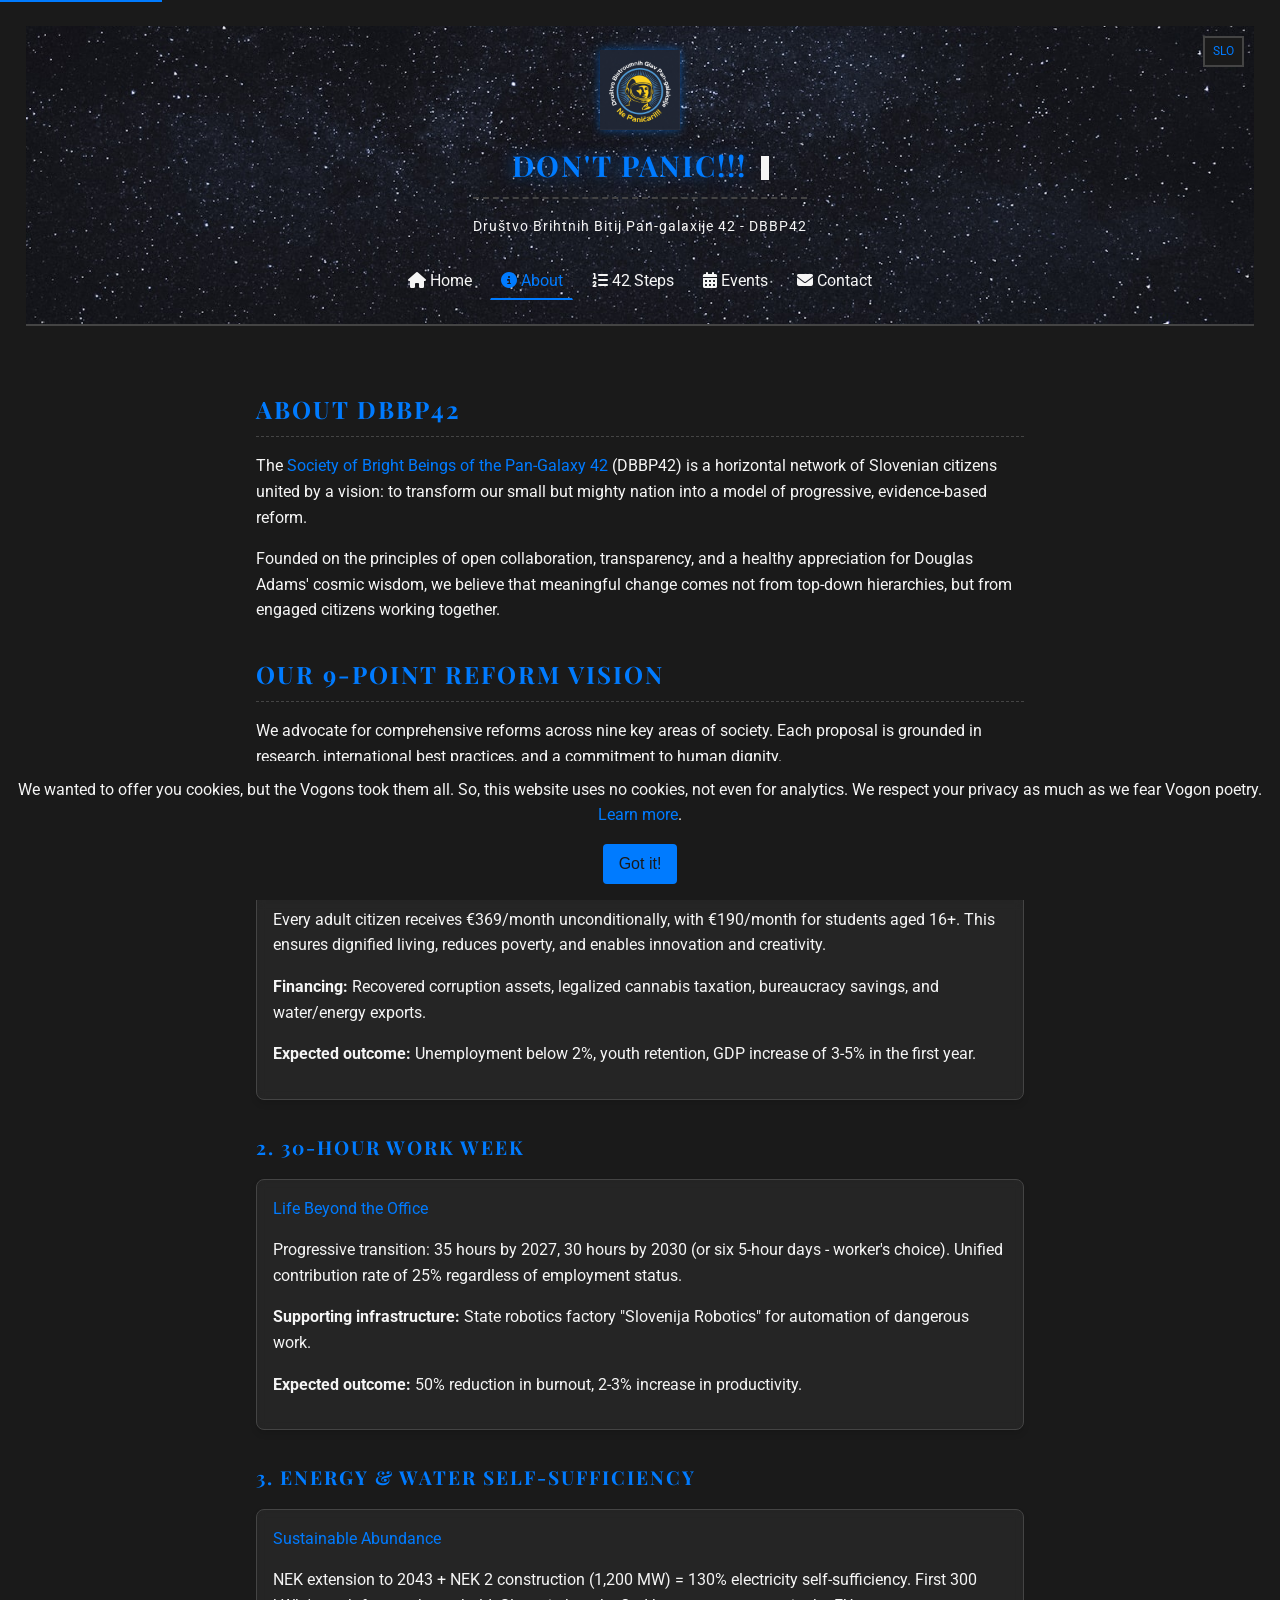
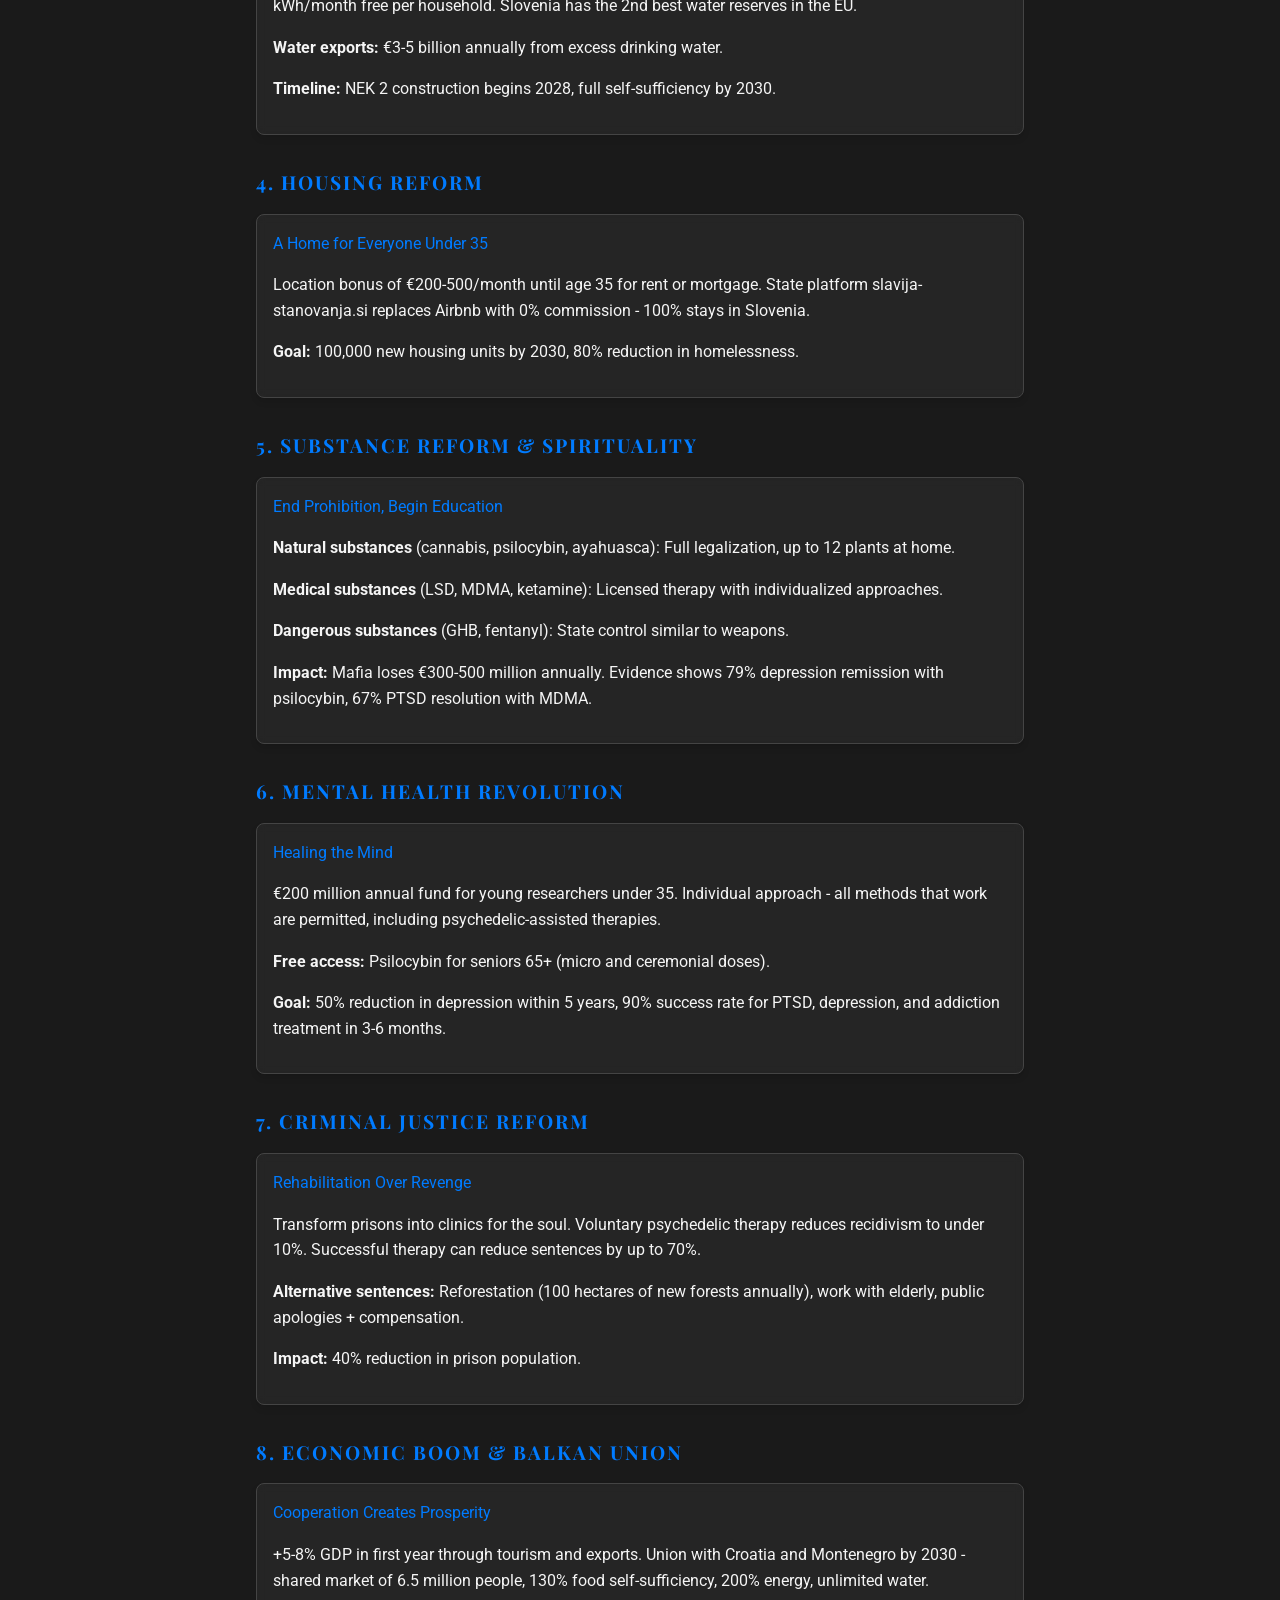
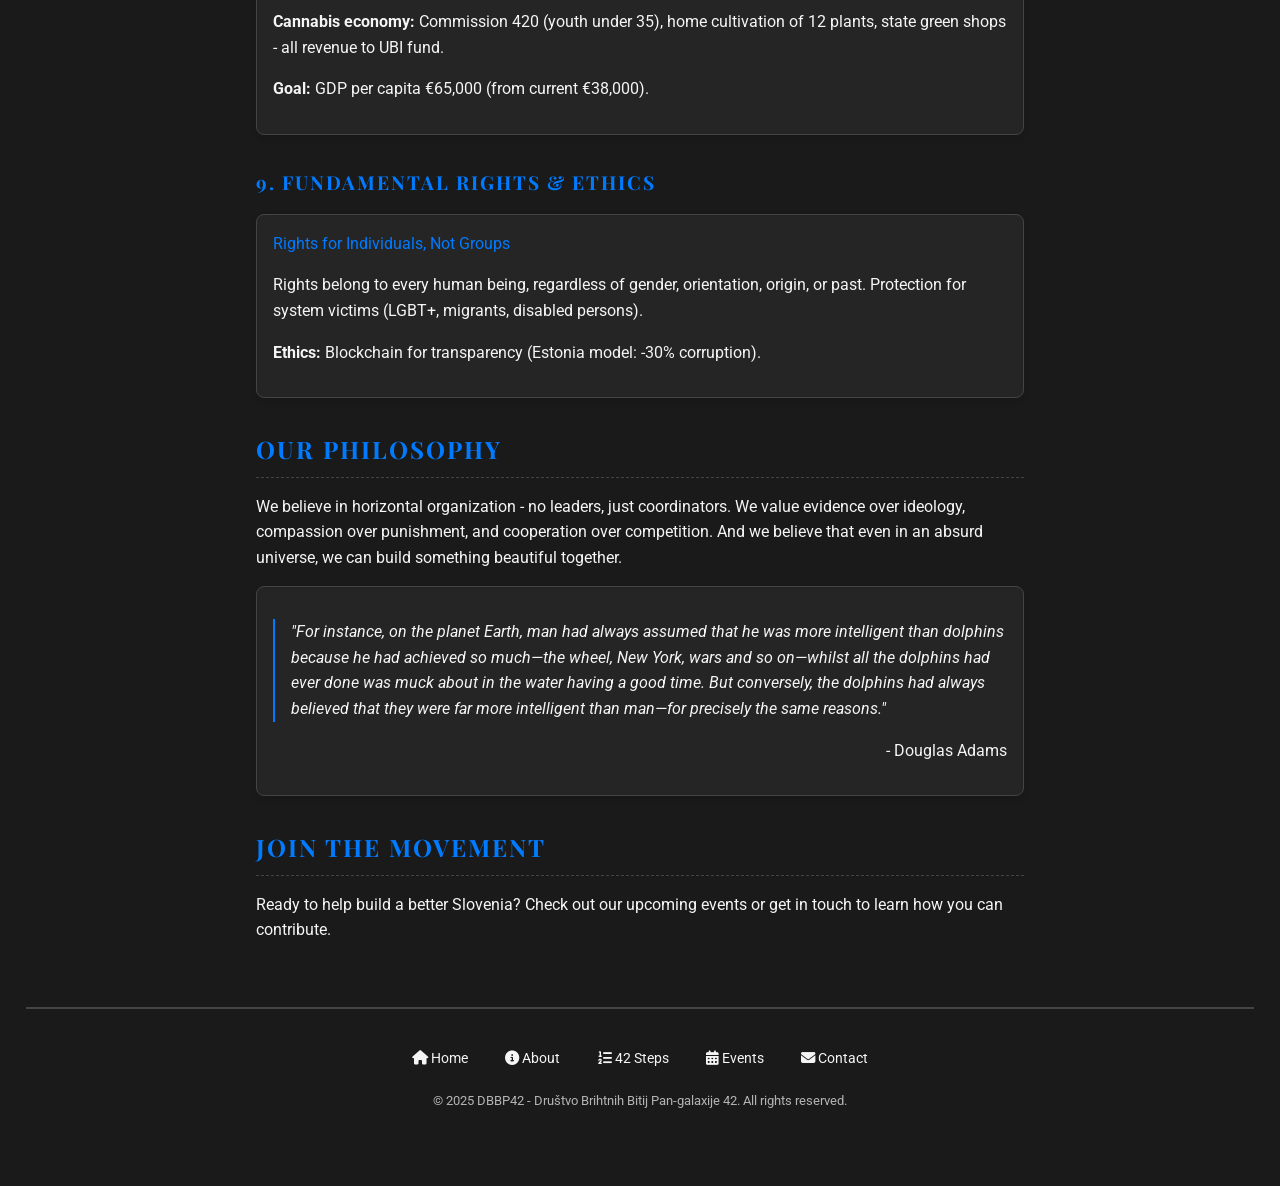
<file: about.html>
<!DOCTYPE html>
<html lang="en">
<head>
  <meta charset="utf-8">
  <meta name="viewport" content="width=device-width, initial-scale=1">
  <meta name="description" content="Learn about DBBP42's mission and our 9-point reform plan for a better Slovenia, inspired by The Hitchhiker's Guide to the Galaxy.">
  <title>About Us - DBBP42</title>
  <link rel="preconnect" href="https://fonts.googleapis.com">
  <link rel="preconnect" href="https://fonts.gstatic.com" crossorigin>
  <link href="https://fonts.googleapis.com/css2?family=Playfair+Display:wght@700&family=Roboto:wght@400;700&display=swap" rel="stylesheet">
  <link rel="stylesheet" href="https://cdnjs.cloudflare.com/ajax/libs/font-awesome/6.2.0/css/all.min.css">
  <link rel="stylesheet" href="styles.css">
</head>
<body>
  <a href="#main" class="skip-link">Skip to main content</a>

  <header class="hero-background">
    <input type="checkbox" id="menu-toggle" class="menu-toggle" aria-label="Toggle navigation menu">
    <a href="about-slo.html" class="lang-toggle" aria-label="Switch to Slovenian">SLO</a>

    <div class="header-content">
      <label for="menu-toggle" class="hamburger" aria-label="Menu">
        <span></span>
        <span></span>
        <span></span>
      </label>
      <img src="Img/LOGO-favourite.png" alt="DBBP42 Logo" class="site-logo">
      <div class="site-title">
        <h1>
          <span class="panic-message">Don't Panic!!!</span>
          <span class="blinking-cursor" aria-hidden="true"></span>
        </h1>
        <p class="site-subtitle">Društvo Brihtnih Bitij Pan-galaxije 42 - DBBP42</p>
      </div>
      <div class="nav-container">
        <nav aria-label="Main navigation">
          <ul>
            <li><a href="index.html"><i class="fas fa-home"></i> Home</a></li>
            <li><a href="about.html" class="active"><i class="fas fa-info-circle"></i> About</a></li>
            <li><a href="42-steps.html"><i class="fas fa-list-ol"></i> 42 Steps</a></li>
            <li><a href="events.html"><i class="fas fa-calendar-alt"></i> Events</a></li>
            <li><a href="contact.html"><i class="fas fa-envelope"></i> Contact</a></li>
          </ul>
        </nav>
      </div>
    </div>
  </header>



  <main id="main">
    <section>
      <h2>About DBBP42</h2>
      <p>The <span class="highlight">Society of Bright Beings of the Pan-Galaxy 42</span> (DBBP42) is a horizontal network of Slovenian citizens united by a vision: to transform our small but mighty nation into a model of progressive, evidence-based reform.</p>

      <p>Founded on the principles of open collaboration, transparency, and a healthy appreciation for Douglas Adams' cosmic wisdom, we believe that meaningful change comes not from top-down hierarchies, but from engaged citizens working together.</p>
    </section>

    <section>
      <h2>Our 9-Point Reform Vision</h2>
      <p>We advocate for comprehensive reforms across nine key areas of society. Each proposal is grounded in research, international best practices, and a commitment to human dignity.</p>
    </section>

    <section>
      <h3>1. Universal Basic Income - 369€/month</h3>
      <div class="box">
        <p><span class="highlight">The Foundation of Freedom</span></p>
        <p>Every adult citizen receives €369/month unconditionally, with €190/month for students aged 16+. This ensures dignified living, reduces poverty, and enables innovation and creativity.</p>
        <p><strong>Financing:</strong> Recovered corruption assets, legalized cannabis taxation, bureaucracy savings, and water/energy exports.</p>
        <p><strong>Expected outcome:</strong> Unemployment below 2%, youth retention, GDP increase of 3-5% in the first year.</p>
      </div>
    </section>

    <section>
      <h3>2. 30-Hour Work Week</h3>
      <div class="box">
        <p><span class="highlight">Life Beyond the Office</span></p>
        <p>Progressive transition: 35 hours by 2027, 30 hours by 2030 (or six 5-hour days - worker's choice). Unified contribution rate of 25% regardless of employment status.</p>
        <p><strong>Supporting infrastructure:</strong> State robotics factory "Slovenija Robotics" for automation of dangerous work.</p>
        <p><strong>Expected outcome:</strong> 50% reduction in burnout, 2-3% increase in productivity.</p>
      </div>
    </section>

    <section>
      <h3>3. Energy & Water Self-Sufficiency</h3>
      <div class="box">
        <p><span class="highlight">Sustainable Abundance</span></p>
        <p>NEK extension to 2043 + NEK 2 construction (1,200 MW) = 130% electricity self-sufficiency. First 300 kWh/month free per household. Slovenia has the 2nd best water reserves in the EU.</p>
        <p><strong>Water exports:</strong> €3-5 billion annually from excess drinking water.</p>
        <p><strong>Timeline:</strong> NEK 2 construction begins 2028, full self-sufficiency by 2030.</p>
      </div>
    </section>

    <section>
      <h3>4. Housing Reform</h3>
      <div class="box">
        <p><span class="highlight">A Home for Everyone Under 35</span></p>
        <p>Location bonus of €200-500/month until age 35 for rent or mortgage. State platform slavija-stanovanja.si replaces Airbnb with 0% commission - 100% stays in Slovenia.</p>
        <p><strong>Goal:</strong> 100,000 new housing units by 2030, 80% reduction in homelessness.</p>
      </div>
    </section>

    <section>
      <h3>5. Substance Reform & Spirituality</h3>
      <div class="box">
        <p><span class="highlight">End Prohibition, Begin Education</span></p>
        <p><strong>Natural substances</strong> (cannabis, psilocybin, ayahuasca): Full legalization, up to 12 plants at home.</p>
        <p><strong>Medical substances</strong> (LSD, MDMA, ketamine): Licensed therapy with individualized approaches.</p>
        <p><strong>Dangerous substances</strong> (GHB, fentanyl): State control similar to weapons.</p>
        <p><strong>Impact:</strong> Mafia loses €300-500 million annually. Evidence shows 79% depression remission with psilocybin, 67% PTSD resolution with MDMA.</p>
      </div>
    </section>

    <section>
      <h3>6. Mental Health Revolution</h3>
      <div class="box">
        <p><span class="highlight">Healing the Mind</span></p>
        <p>€200 million annual fund for young researchers under 35. Individual approach - all methods that work are permitted, including psychedelic-assisted therapies.</p>
        <p><strong>Free access:</strong> Psilocybin for seniors 65+ (micro and ceremonial doses).</p>
        <p><strong>Goal:</strong> 50% reduction in depression within 5 years, 90% success rate for PTSD, depression, and addiction treatment in 3-6 months.</p>
      </div>
    </section>

    <section>
      <h3>7. Criminal Justice Reform</h3>
      <div class="box">
        <p><span class="highlight">Rehabilitation Over Revenge</span></p>
        <p>Transform prisons into clinics for the soul. Voluntary psychedelic therapy reduces recidivism to under 10%. Successful therapy can reduce sentences by up to 70%.</p>
        <p><strong>Alternative sentences:</strong> Reforestation (100 hectares of new forests annually), work with elderly, public apologies + compensation.</p>
        <p><strong>Impact:</strong> 40% reduction in prison population.</p>
      </div>
    </section>

    <section>
      <h3>8. Economic Boom & Balkan Union</h3>
      <div class="box">
        <p><span class="highlight">Cooperation Creates Prosperity</span></p>
        <p>+5-8% GDP in first year through tourism and exports. Union with Croatia and Montenegro by 2030 - shared market of 6.5 million people, 130% food self-sufficiency, 200% energy, unlimited water.</p>
        <p><strong>Cannabis economy:</strong> Commission 420 (youth under 35), home cultivation of 12 plants, state green shops - all revenue to UBI fund.</p>
        <p><strong>Goal:</strong> GDP per capita €65,000 (from current €38,000).</p>
      </div>
    </section>

    <section>
      <h3>9. Fundamental Rights & Ethics</h3>
      <div class="box">
        <p><span class="highlight">Rights for Individuals, Not Groups</span></p>
        <p>Rights belong to every human being, regardless of gender, orientation, origin, or past. Protection for system victims (LGBT+, migrants, disabled persons).</p>
        <p><strong>Ethics:</strong> Blockchain for transparency (Estonia model: -30% corruption).</p>
      </div>
    </section>

    <section>
      <h2>Our Philosophy</h2>
      <p>We believe in horizontal organization - no leaders, just coordinators. We value evidence over ideology, compassion over punishment, and cooperation over competition. And we believe that even in an absurd universe, we can build something beautiful together.</p>

      <div class="box">
        <blockquote>"For instance, on the planet Earth, man had always assumed that he was more intelligent than dolphins because he had achieved so much—the wheel, New York, wars and so on—whilst all the dolphins had ever done was muck about in the water having a good time. But conversely, the dolphins had always believed that they were far more intelligent than man—for precisely the same reasons."</blockquote>
        <p style="text-align: right;">- Douglas Adams</p>
      </div>
    </section>

    <section>
      <h2>Join the Movement</h2>
      <p>Ready to help build a better Slovenia? Check out our <a href="events.html">upcoming events</a> or <a href="contact.html">get in touch</a> to learn how you can contribute.</p>
    </section>
  </main>

  <footer>
    <nav class="footer-nav" aria-label="Footer navigation">
      <ul>
        <li><a href="index.html"><i class="fas fa-home"></i> Home</a></li>
        <li><a href="about.html"><i class="fas fa-info-circle"></i> About</a></li>
        <li><a href="42-steps.html"><i class="fas fa-list-ol"></i> 42 Steps</a></li>
        <li><a href="events.html"><i class="fas fa-calendar-alt"></i> Events</a></li>
        <li><a href="contact.html"><i class="fas fa-envelope"></i> Contact</a></li>
      </ul>
    </nav>
    <p class="copyright">&copy; 2025 DBBP42 - Društvo Brihtnih Bitij Pan-galaxije 42. All rights reserved.</p>
  </footer>
  <div id="cookie-disclaimer">
    <p>We wanted to offer you cookies, but the Vogons took them all. So, this website uses no cookies, not even for analytics. We respect your privacy as much as we fear Vogon poetry. <a href="about.html">Learn more</a>.</p>
    <button id="cookie-dismiss" class="btn btn-primary">Got it!</button>
  </div>
  <script src="scripts.js" defer></script>
</body>
</html>
</file>
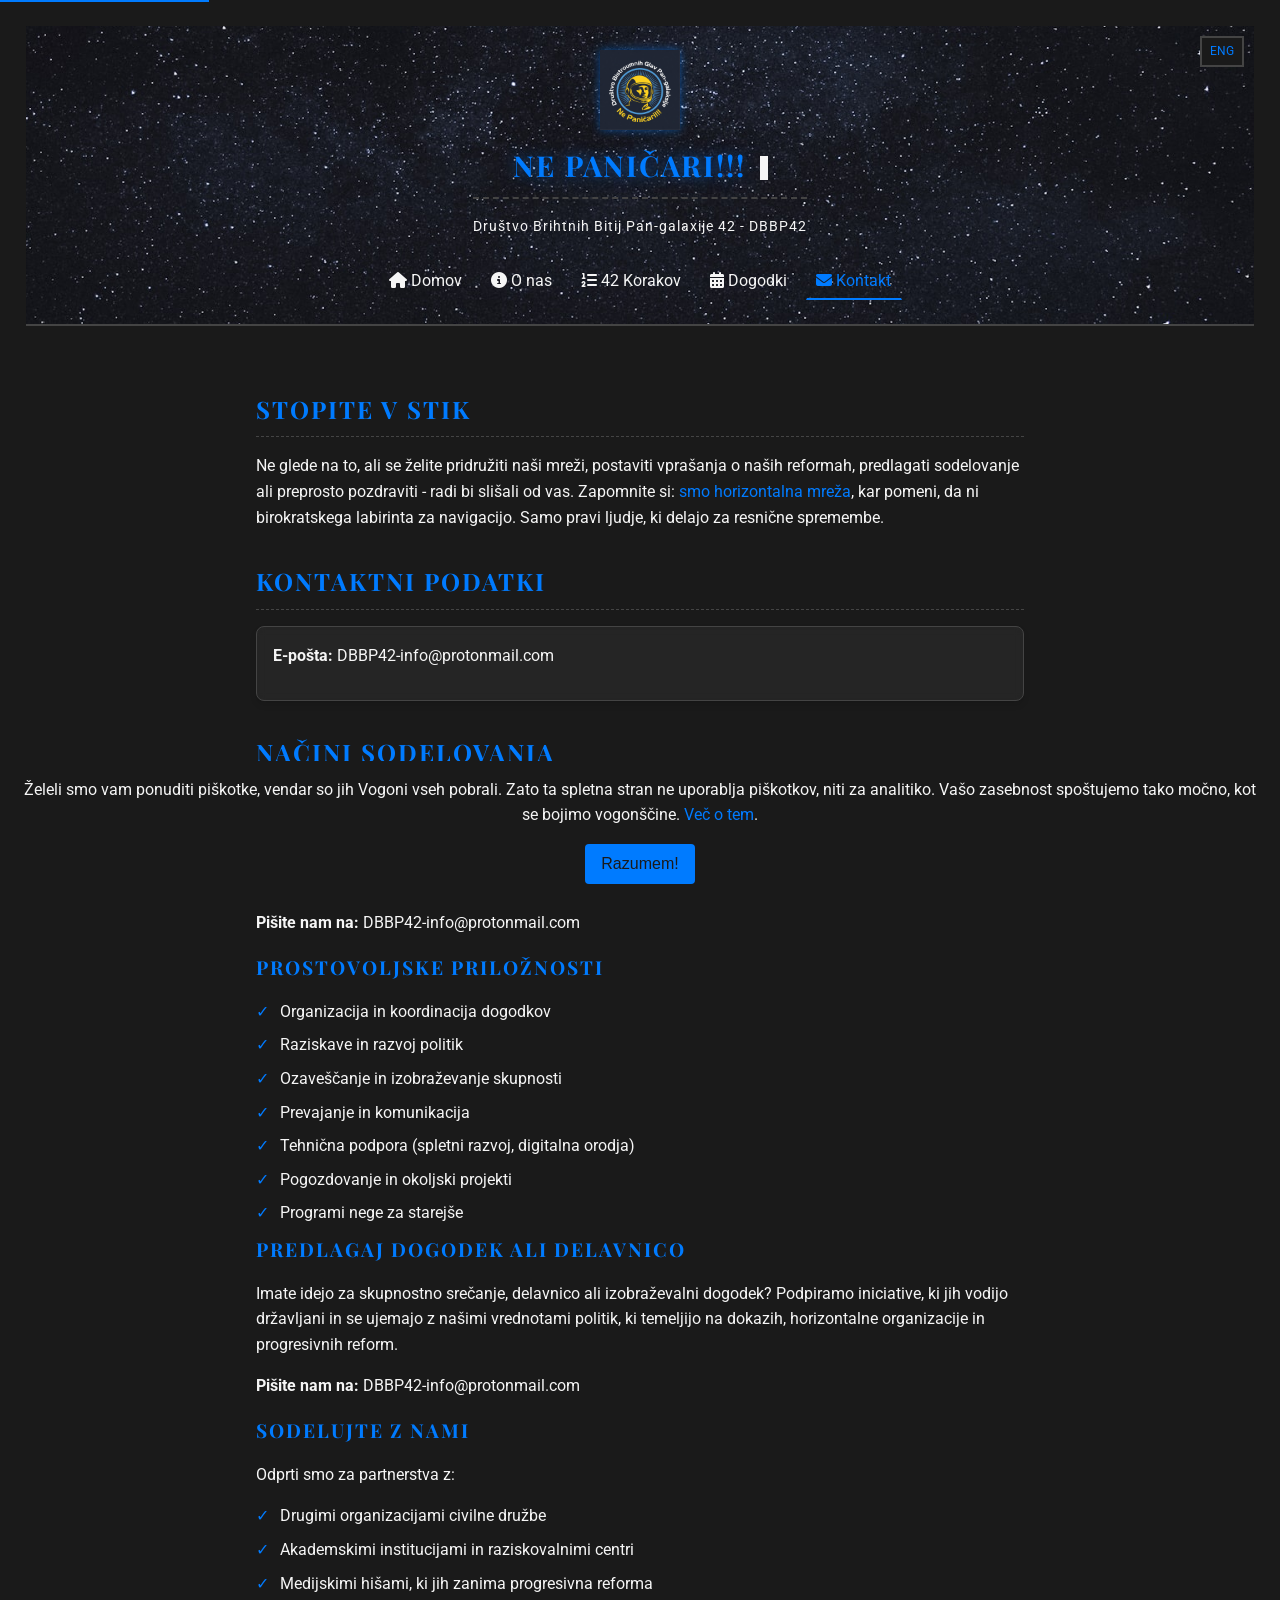
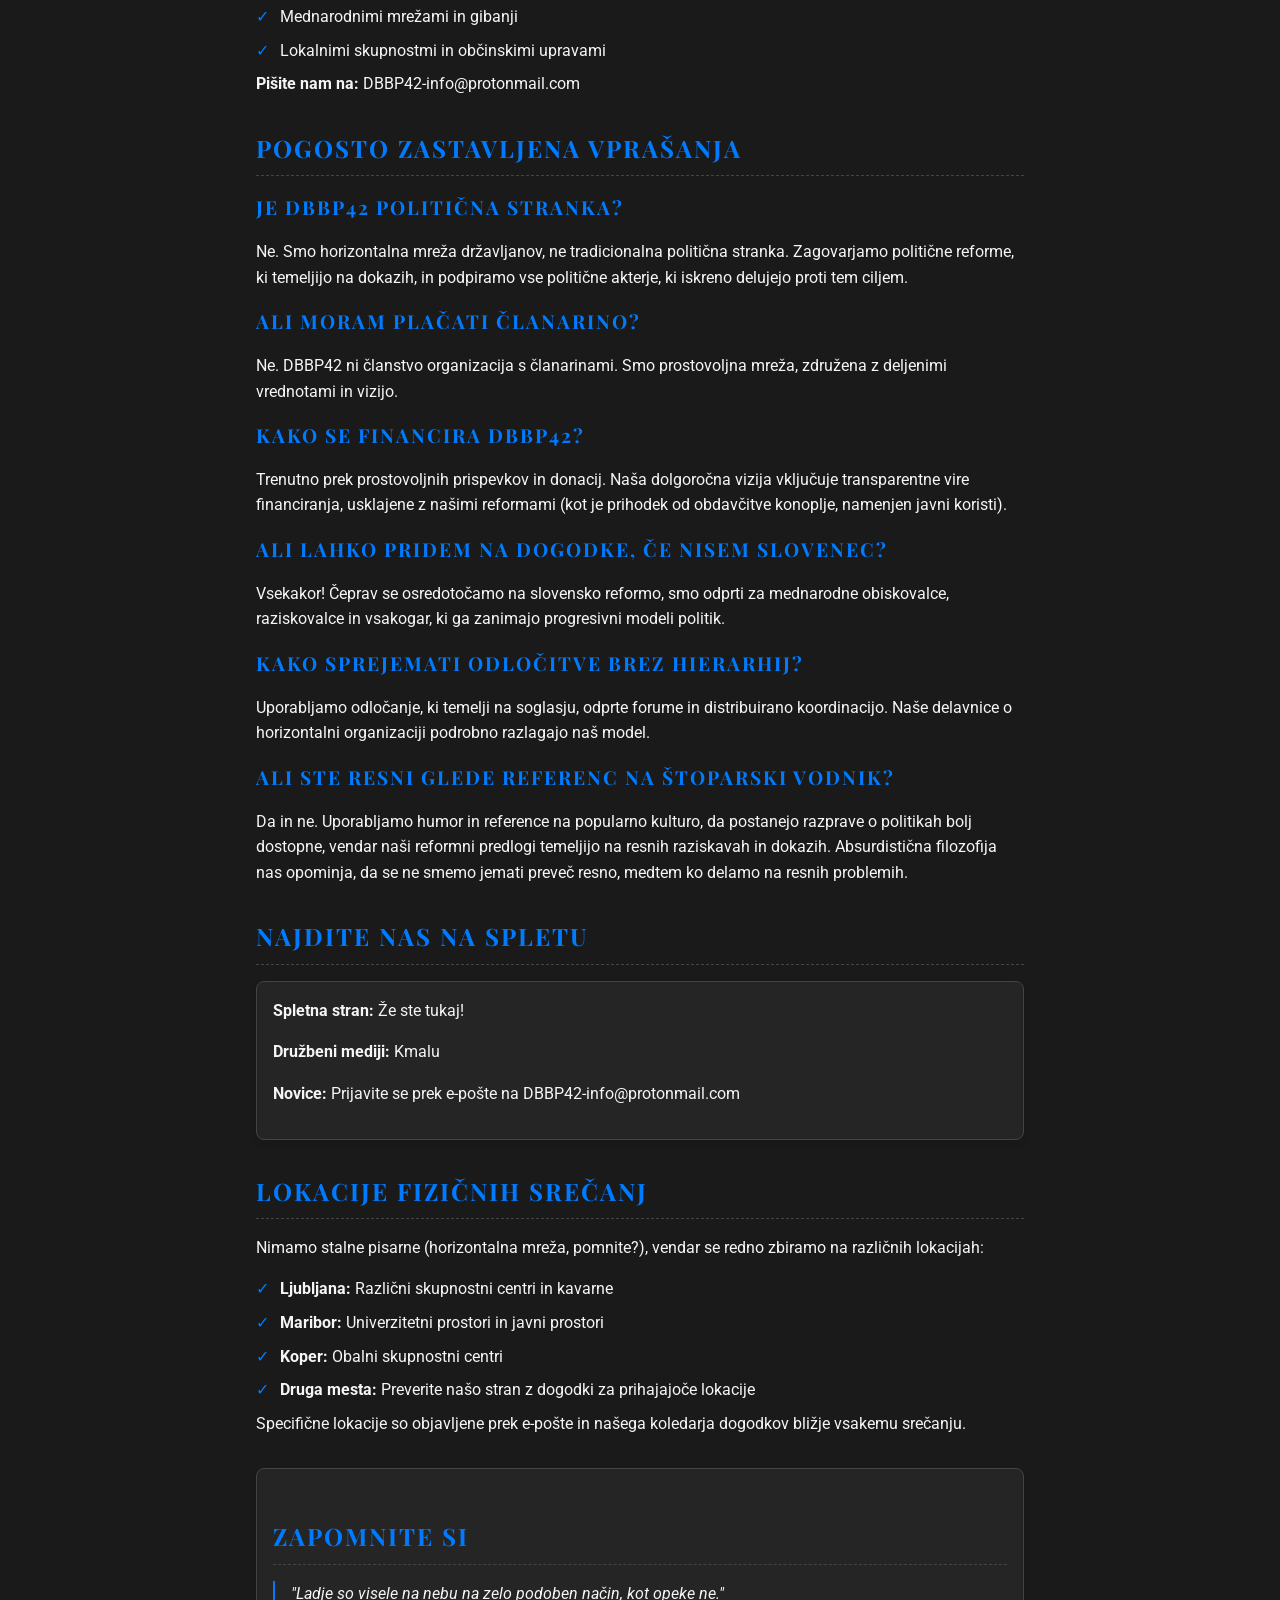
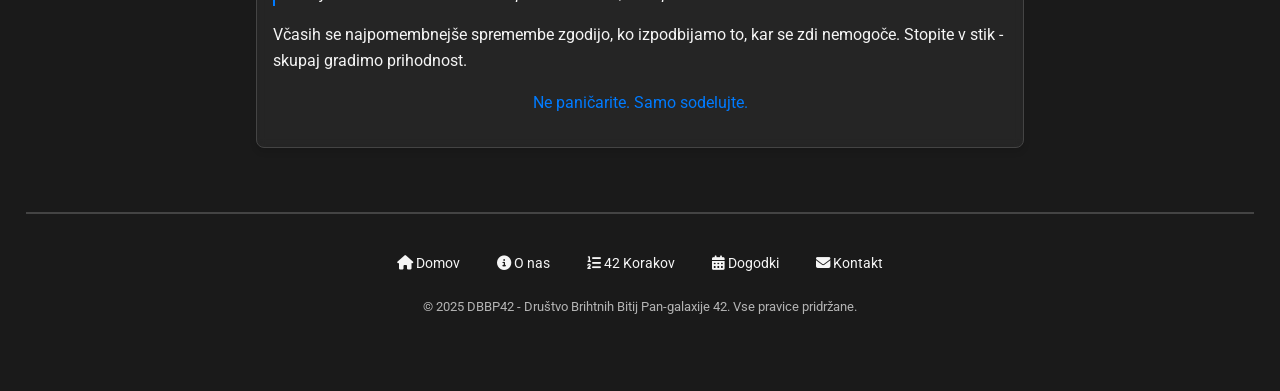
<file: contact-slo.html>
<!DOCTYPE html>
<html lang="sl">
<head>
  <meta charset="utf-8">
  <meta name="viewport" content="width=device-width, initial-scale=1">
  <meta name="description" content="Stopite v stik z DBBP42. Pridružite se naši mreži, postavite vprašanja ali predlagajte sodelovanje. Skupaj gradimo boljšo Slovenijo.">
  <title>Kontakt - DBBP42</title>
  <link rel="preconnect" href="https://fonts.googleapis.com">
  <link rel="preconnect" href="https://fonts.gstatic.com" crossorigin>
  <link href="https://fonts.googleapis.com/css2?family=Playfair+Display:wght@700&family=Roboto:wght@400;700&display=swap" rel="stylesheet">
  <link rel="stylesheet" href="https://cdnjs.cloudflare.com/ajax/libs/font-awesome/6.2.0/css/all.min.css">
  <link rel="stylesheet" href="styles.css">
</head>
<body>
  <a href="#main" class="skip-link">Preskoči na glavno vsebino</a>

  <header class="hero-background">
    <input type="checkbox" id="menu-toggle" class="menu-toggle" aria-label="Preklopi navigacijski meni">
    <a href="contact.html" class="lang-toggle" aria-label="Preklopi na angleščino">ENG</a>

    <div class="header-content">
      <label for="menu-toggle" class="hamburger" aria-label="Meni">
        <span></span>
        <span></span>
        <span></span>
      </label>
      <img src="Img/LOGO-favourite.png" alt="DBBP42 Logo" class="site-logo">
      <div class="site-title">
        <h1>
          <span class="panic-message">Ne Paničari!!!</span>
          <span class="blinking-cursor" aria-hidden="true"></span>
        </h1>
        <p class="site-subtitle">Društvo Brihtnih Bitij Pan-galaxije 42 - DBBP42</p>
      </div>
      <div class="nav-container">
        <nav aria-label="Glavna navigacija">
          <ul>
            <li><a href="index-slo.html"><i class="fas fa-home"></i> Domov</a></li>
            <li><a href="about-slo.html"><i class="fas fa-info-circle"></i> O nas</a></li>
            <li><a href="42-korakov.html"><i class="fas fa-list-ol"></i> 42 Korakov</a></li>
            <li><a href="events-slo.html"><i class="fas fa-calendar-alt"></i> Dogodki</a></li>
            <li><a href="contact-slo.html" class="active"><i class="fas fa-envelope"></i> Kontakt</a></li>
          </ul>
        </nav>
      </div>
    </div>
  </header>



  <main id="main">
    <section>
      <h2>Stopite v Stik</h2>
      <p>Ne glede na to, ali se želite pridružiti naši mreži, postaviti vprašanja o naših reformah, predlagati sodelovanje ali preprosto pozdraviti - radi bi slišali od vas. Zapomnite si: <span class="highlight">smo horizontalna mreža</span>, kar pomeni, da ni birokratskega labirinta za navigacijo. Samo pravi ljudje, ki delajo za resnične spremembe.</p>
    </section>

    <section>
      <h2>Kontaktni Podatki</h2>
      <div class="box">
        <p><strong>E-pošta:</strong> <a href="mailto:DBBP42-info@protonmail.com">DBBP42-info@protonmail.com</a></p>
      </div>
    </section>

    <section>
      <h2>Načini Sodelovanja</h2>

      <h3>Pridruži se Mreži</h3>
      <p>Vedno iščemo angažirane državljane, ki si delijo našo vizijo. Ne glede na to, ali ste raziskovalec, aktivist, strokovnjak za politike ali preprosto nekdo, ki mu je mar za prihodnost Slovenije, je v DBBP42 prostor za vas.</p>
      <p><strong>Pišite nam na:</strong> <a href="mailto:DBBP42-info@protonmail.com">DBBP42-info@protonmail.com</a></p>

      <h3>Prostovoljske Priložnosti</h3>
      <ul>
        <li>Organizacija in koordinacija dogodkov</li>
        <li>Raziskave in razvoj politik</li>
        <li>Ozaveščanje in izobraževanje skupnosti</li>
        <li>Prevajanje in komunikacija</li>
        <li>Tehnična podpora (spletni razvoj, digitalna orodja)</li>
        <li>Pogozdovanje in okoljski projekti</li>
        <li>Programi nege za starejše</li>
      </ul>

      <h3>Predlagaj Dogodek ali Delavnico</h3>
      <p>Imate idejo za skupnostno srečanje, delavnico ali izobraževalni dogodek? Podpiramo iniciative, ki jih vodijo državljani in se ujemajo z našimi vrednotami politik, ki temeljijo na dokazih, horizontalne organizacije in progresivnih reform.</p>
      <p><strong>Pišite nam na:</strong> <a href="mailto:DBBP42-info@protonmail.com">DBBP42-info@protonmail.com</a></p>

      <h3>Sodelujte z Nami</h3>
      <p>Odprti smo za partnerstva z:</p>
      <ul>
        <li>Drugimi organizacijami civilne družbe</li>
        <li>Akademskimi institucijami in raziskovalnimi centri</li>
        <li>Medijskimi hišami, ki jih zanima progresivna reforma</li>
        <li>Mednarodnimi mrežami in gibanji</li>
        <li>Lokalnimi skupnostmi in občinskimi upravami</li>
      </ul>
      <p><strong>Pišite nam na:</strong> <a href="mailto:DBBP42-info@protonmail.com">DBBP42-info@protonmail.com</a></p>
    </section>

    <section>
      <h2>Pogosto Zastavljena Vprašanja</h2>

      <h3>Je DBBP42 politična stranka?</h3>
      <p>Ne. Smo horizontalna mreža državljanov, ne tradicionalna politična stranka. Zagovarjamo politične reforme, ki temeljijo na dokazih, in podpiramo vse politične akterje, ki iskreno delujejo proti tem ciljem.</p>

      <h3>Ali moram plačati članarino?</h3>
      <p>Ne. DBBP42 ni članstvo organizacija s članarinami. Smo prostovoljna mreža, združena z deljenimi vrednotami in vizijo.</p>

      <h3>Kako se financira DBBP42?</h3>
      <p>Trenutno prek prostovoljnih prispevkov in donacij. Naša dolgoročna vizija vključuje transparentne vire financiranja, usklajene z našimi reformami (kot je prihodek od obdavčitve konoplje, namenjen javni koristi).</p>

      <h3>Ali lahko pridem na dogodke, če nisem Slovenec?</h3>
      <p>Vsekakor! Čeprav se osredotočamo na slovensko reformo, smo odprti za mednarodne obiskovalce, raziskovalce in vsakogar, ki ga zanimajo progresivni modeli politik.</p>

      <h3>Kako sprejemati odločitve brez hierarhij?</h3>
      <p>Uporabljamo odločanje, ki temelji na soglasju, odprte forume in distribuirano koordinacijo. Naše <a href="events-slo.html">delavnice o horizontalni organizaciji</a> podrobno razlagajo naš model.</p>

      <h3>Ali ste resni glede referenc na Štoparski vodnik?</h3>
      <p>Da in ne. Uporabljamo humor in reference na popularno kulturo, da postanejo razprave o politikah bolj dostopne, vendar naši reformni predlogi temeljijo na resnih raziskavah in dokazih. Absurdistična filozofija nas opominja, da se ne smemo jemati preveč resno, medtem ko delamo na resnih problemih.</p>
    </section>

    <section>
      <h2>Najdite Nas Na Spletu</h2>
      <div class="box">
        <p><strong>Spletna stran:</strong> Že ste tukaj!</p>
        <p><strong>Družbeni mediji:</strong> Kmalu</p>
        <p><strong>Novice:</strong> Prijavite se prek e-pošte na <a href="mailto:DBBP42-info@protonmail.com">DBBP42-info@protonmail.com</a></p>
      </div>
    </section>

    <section>
      <h2>Lokacije Fizičnih Srečanj</h2>
      <p>Nimamo stalne pisarne (horizontalna mreža, pomnite?), vendar se redno zbiramo na različnih lokacijah:</p>
      <ul>
        <li><strong>Ljubljana:</strong> Različni skupnostni centri in kavarne</li>
        <li><strong>Maribor:</strong> Univerzitetni prostori in javni prostori</li>
        <li><strong>Koper:</strong> Obalni skupnostni centri</li>
        <li><strong>Druga mesta:</strong> Preverite našo <a href="events-slo.html">stran z dogodki</a> za prihajajoče lokacije</li>
      </ul>
      <p>Specifične lokacije so objavljene prek e-pošte in našega koledarja dogodkov bližje vsakemu srečanju.</p>
    </section>

    <section>
      <div class="box">
        <h2>Zapomnite Si</h2>
        <blockquote>"Ladje so visele na nebu na zelo podoben način, kot opeke ne."</blockquote>
        <p>Včasih se najpomembnejše spremembe zgodijo, ko izpodbijamo to, kar se zdi nemogoče. Stopite v stik - skupaj gradimo prihodnost.</p>
        <p style="text-align: center;"><span class="highlight">Ne paničarite. Samo sodelujte.</span></p>
      </div>
    </section>
  </main>

  <footer>
    <nav class="footer-nav" aria-label="Nožna navigacija">
      <ul>
        <li><a href="index-slo.html"><i class="fas fa-home"></i> Domov</a></li>
        <li><a href="about-slo.html"><i class="fas fa-info-circle"></i> O nas</a></li>
        <li><a href="42-korakov.html"><i class="fas fa-list-ol"></i> 42 Korakov</a></li>
        <li><a href="events-slo.html"><i class="fas fa-calendar-alt"></i> Dogodki</a></li>
        <li><a href="contact-slo.html"><i class="fas fa-envelope"></i> Kontakt</a></li>
      </ul>
    </nav>
    <p class="copyright">&copy; 2025 DBBP42 - Društvo Brihtnih Bitij Pan-galaxije 42. Vse pravice pridržane.</p>
  </footer>
  <div id="cookie-disclaimer">
    <p>Želeli smo vam ponuditi piškotke, vendar so jih Vogoni vseh pobrali. Zato ta spletna stran ne uporablja piškotkov, niti za analitiko. Vašo zasebnost spoštujemo tako močno, kot se bojimo vogonščine. <a href="about-slo.html">Več o tem</a>.</p>
    <button id="cookie-dismiss" class="btn btn-primary">Razumem!</button>
  </div>
  <script src="scripts.js" defer></script>
</body>
</html>
</file>
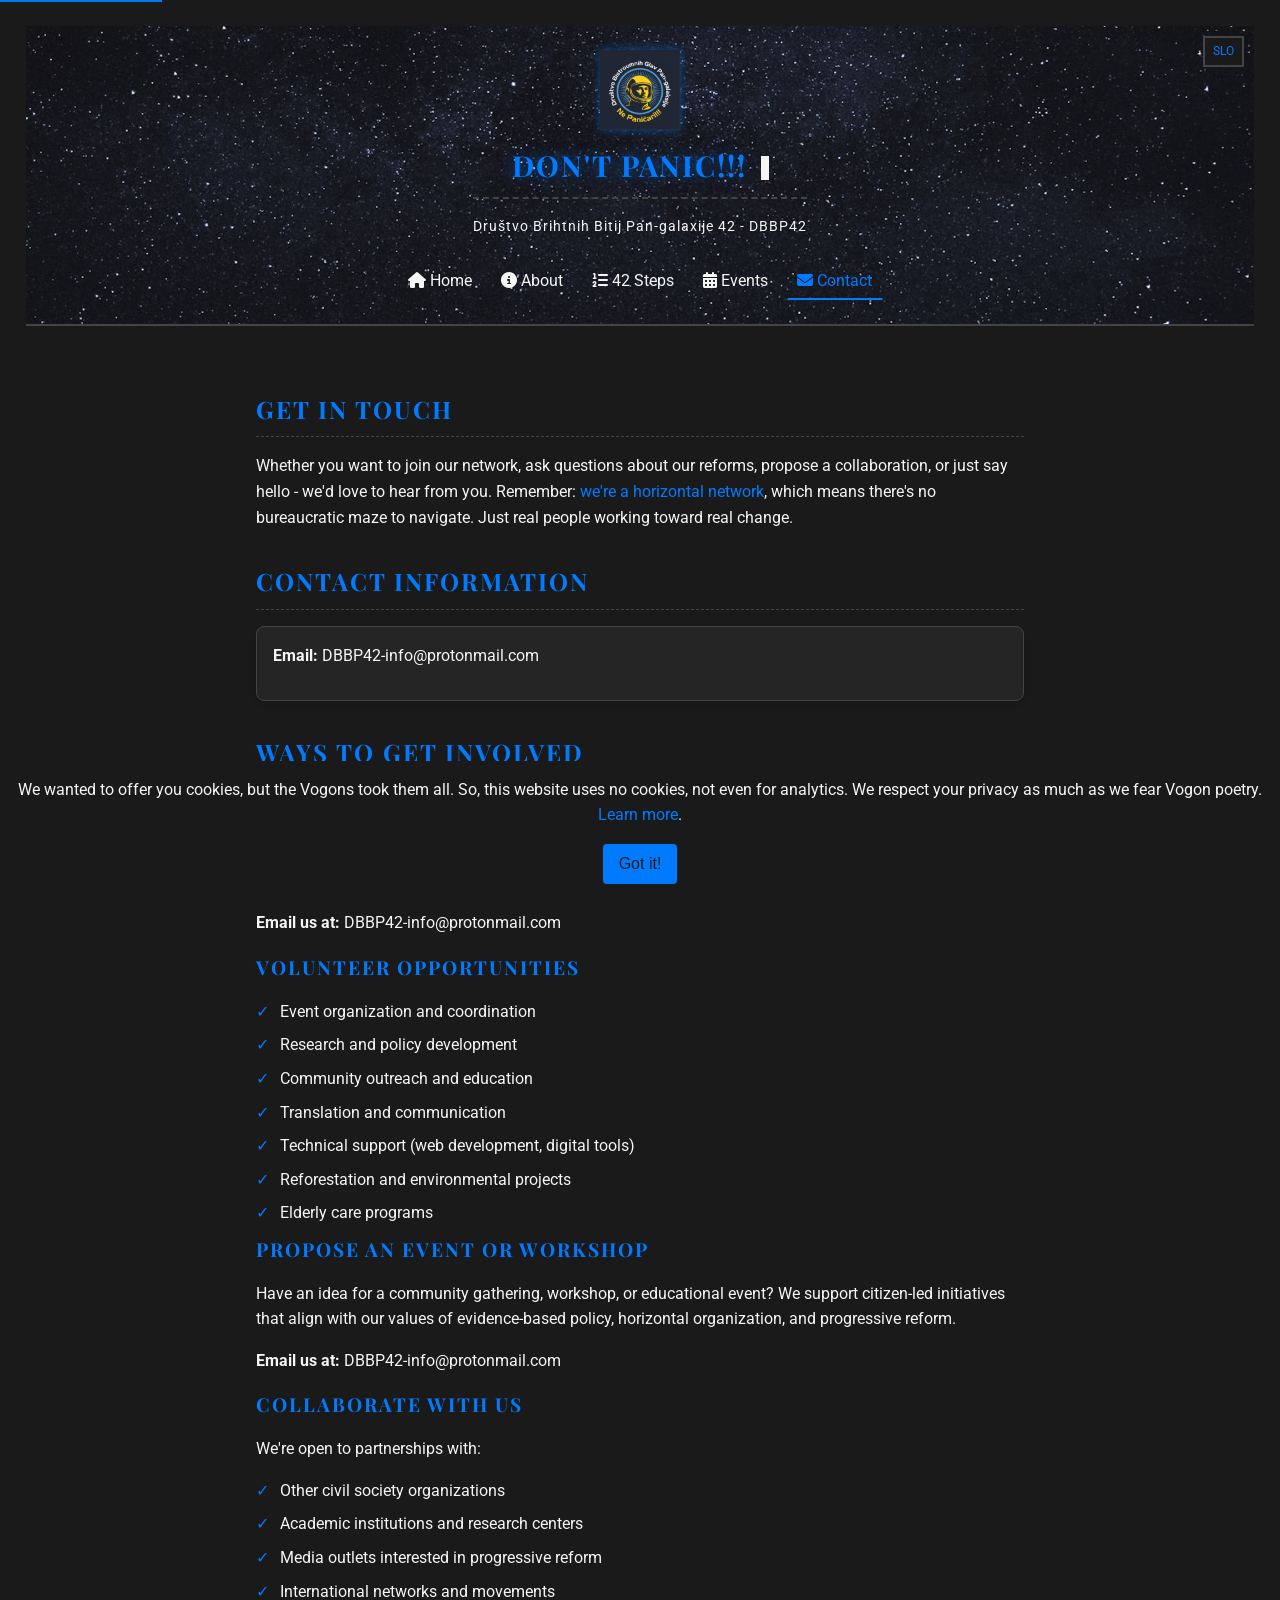
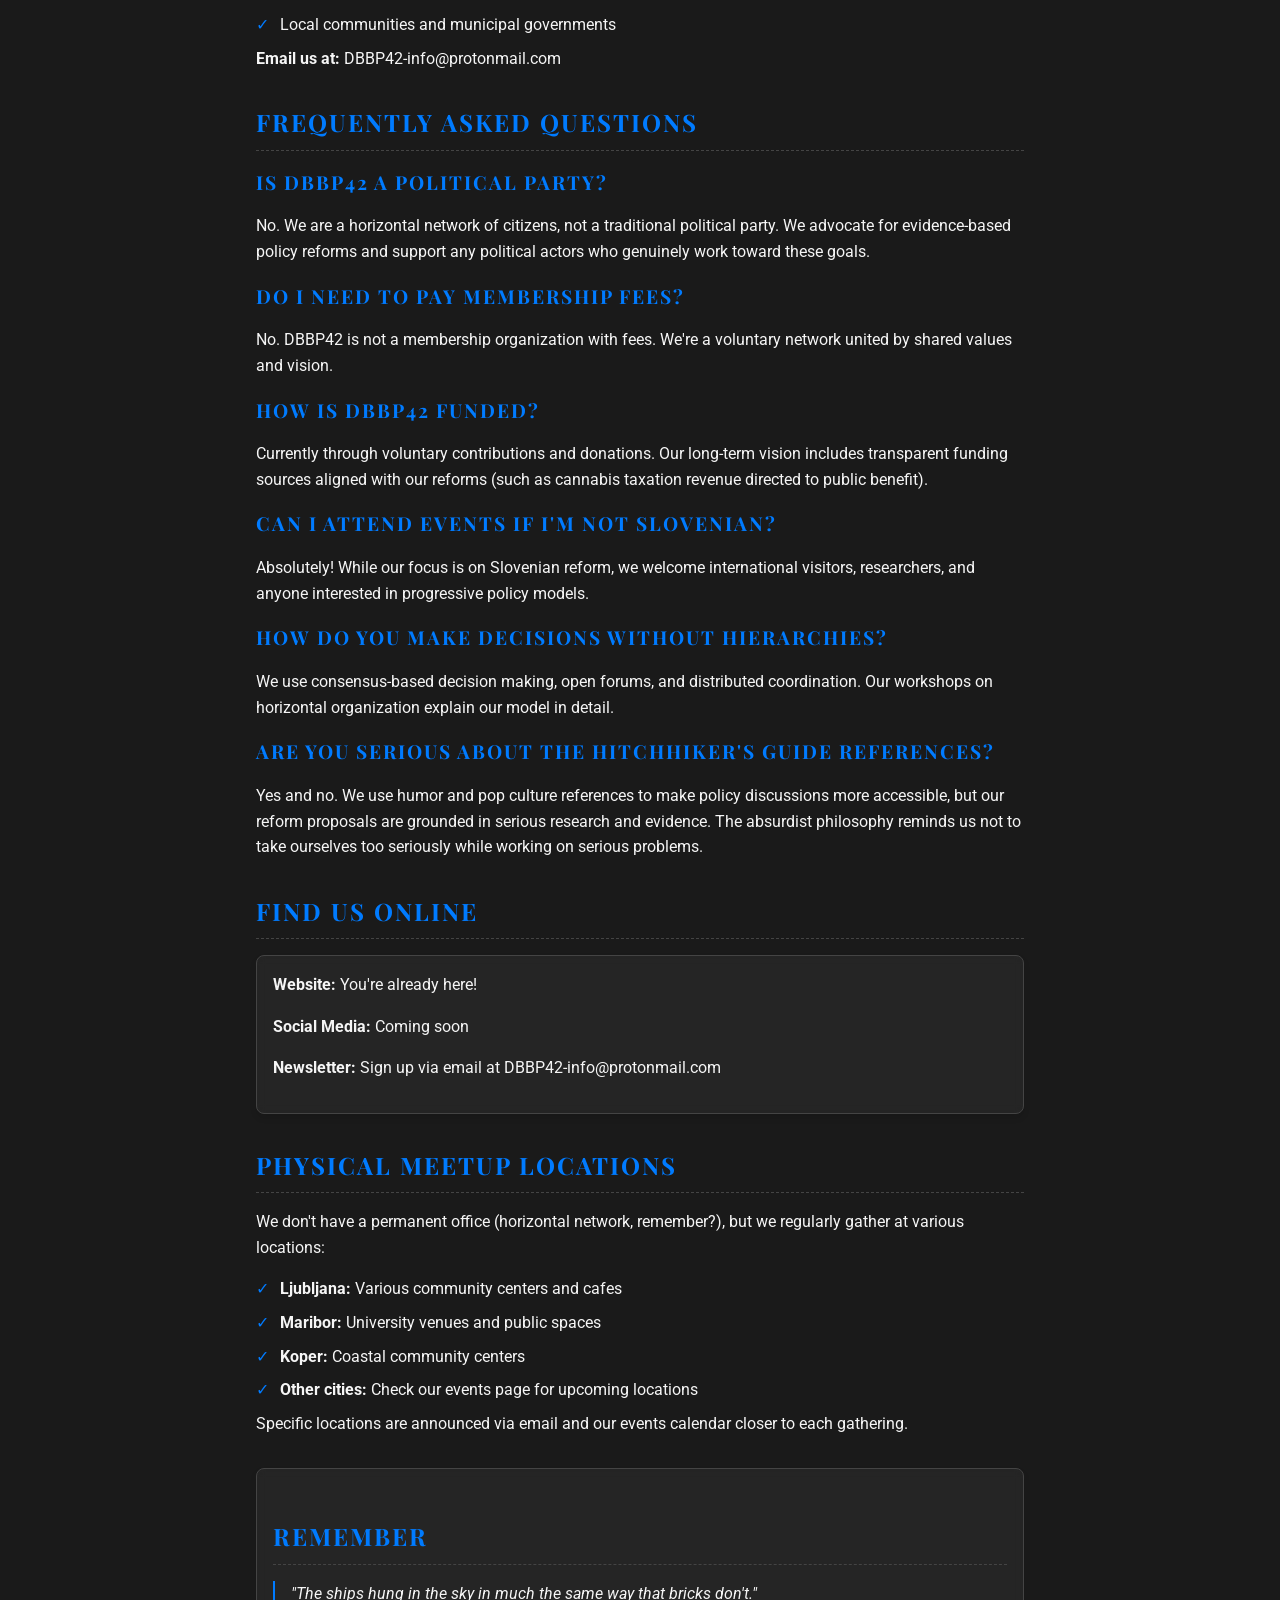
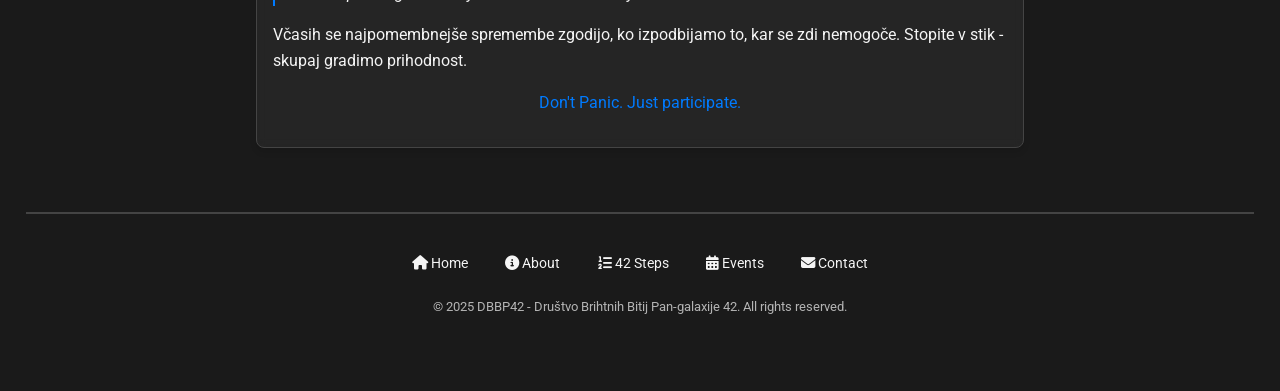
<file: contact.html>
<!DOCTYPE html>
<html lang="en">
<head>
  <meta charset="utf-8">
  <meta name="viewport" content="width=device-width, initial-scale=1">
  <meta name="description" content="Get in touch with DBBP42. Join our network, ask questions, or propose collaboration. We're here to build a better Slovenia together.">
  <title>Contact - DBBP42</title>
  <link rel="preconnect" href="https://fonts.googleapis.com">
  <link rel="preconnect" href="https://fonts.gstatic.com" crossorigin>
  <link href="https://fonts.googleapis.com/css2?family=Playfair+Display:wght@700&family=Roboto:wght@400;700&display=swap" rel="stylesheet">
  <link rel="stylesheet" href="https://cdnjs.cloudflare.com/ajax/libs/font-awesome/6.2.0/css/all.min.css">
  <link rel="stylesheet" href="styles.css">
</head>
<body>
  <a href="#main" class="skip-link">Skip to main content</a>

  <header class="hero-background">
    <input type="checkbox" id="menu-toggle" class="menu-toggle" aria-label="Toggle navigation menu">
    <a href="contact-slo.html" class="lang-toggle" aria-label="Switch to Slovenian">SLO</a>

    <div class="header-content">
      <label for="menu-toggle" class="hamburger" aria-label="Menu">
        <span></span>
        <span></span>
        <span></span>
      </label>
      <img src="Img/LOGO-favourite.png" alt="DBBP42 Logo" class="site-logo">
      <div class="site-title">
        <h1>
          <span class="panic-message">Don't Panic!!!</span>
          <span class="blinking-cursor" aria-hidden="true"></span>
        </h1>
        <p class="site-subtitle">Društvo Brihtnih Bitij Pan-galaxije 42 - DBBP42</p>
      </div>
      <div class="nav-container">
        <nav aria-label="Main navigation">
          <ul>
            <li><a href="index.html"><i class="fas fa-home"></i> Home</a></li>
            <li><a href="about.html"><i class="fas fa-info-circle"></i> About</a></li>
            <li><a href="42-steps.html"><i class="fas fa-list-ol"></i> 42 Steps</a></li>
            <li><a href="events.html"><i class="fas fa-calendar-alt"></i> Events</a></li>
            <li><a href="contact.html" class="active"><i class="fas fa-envelope"></i> Contact</a></li>
          </ul>
        </nav>
      </div>
    </div>
  </header>



  <main id="main">
    <section>
      <h2>Get In Touch</h2>
      <p>Whether you want to join our network, ask questions about our reforms, propose a collaboration, or just say hello - we'd love to hear from you. Remember: <span class="highlight">we're a horizontal network</span>, which means there's no bureaucratic maze to navigate. Just real people working toward real change.</p>
    </section>

    <section>
      <h2>Contact Information</h2>
      <div class="box">
        <p><strong>Email:</strong> <a href="mailto:DBBP42-info@protonmail.com">DBBP42-info@protonmail.com</a></p>
      </div>
    </section>

    <section>
      <h2>Ways to Get Involved</h2>

      <h3>Join the Network</h3>
      <p>We're always looking for engaged citizens who share our vision. Whether you're a researcher, activist, policy expert, or just someone who cares about Slovenia's future, there's a place for you in DBBP42.</p>
      <p><strong>Email us at:</strong> <a href="mailto:DBBP42-info@protonmail.com">DBBP42-info@protonmail.com</a></p>

      <h3>Volunteer Opportunities</h3>
      <ul>
        <li>Event organization and coordination</li>
        <li>Research and policy development</li>
        <li>Community outreach and education</li>
        <li>Translation and communication</li>
        <li>Technical support (web development, digital tools)</li>
        <li>Reforestation and environmental projects</li>
        <li>Elderly care programs</li>
      </ul>

      <h3>Propose an Event or Workshop</h3>
      <p>Have an idea for a community gathering, workshop, or educational event? We support citizen-led initiatives that align with our values of evidence-based policy, horizontal organization, and progressive reform.</p>
      <p><strong>Email us at:</strong> <a href="mailto:DBBP42-info@protonmail.com">DBBP42-info@protonmail.com</a></p>

      <h3>Collaborate with Us</h3>
      <p>We're open to partnerships with:</p>
      <ul>
        <li>Other civil society organizations</li>
        <li>Academic institutions and research centers</li>
        <li>Media outlets interested in progressive reform</li>
        <li>International networks and movements</li>
        <li>Local communities and municipal governments</li>
      </ul>
      <p><strong>Email us at:</strong> <a href="mailto:DBBP42-info@protonmail.com">DBBP42-info@protonmail.com</a></p>
    </section>

    <section>
      <h2>Frequently Asked Questions</h2>

      <h3>Is DBBP42 a political party?</h3>
      <p>No. We are a horizontal network of citizens, not a traditional political party. We advocate for evidence-based policy reforms and support any political actors who genuinely work toward these goals.</p>

      <h3>Do I need to pay membership fees?</h3>
      <p>No. DBBP42 is not a membership organization with fees. We're a voluntary network united by shared values and vision.</p>

      <h3>How is DBBP42 funded?</h3>
      <p>Currently through voluntary contributions and donations. Our long-term vision includes transparent funding sources aligned with our reforms (such as cannabis taxation revenue directed to public benefit).</p>

      <h3>Can I attend events if I'm not Slovenian?</h3>
      <p>Absolutely! While our focus is on Slovenian reform, we welcome international visitors, researchers, and anyone interested in progressive policy models.</p>

      <h3>How do you make decisions without hierarchies?</h3>
      <p>We use consensus-based decision making, open forums, and distributed coordination. Our <a href="events.html">workshops on horizontal organization</a> explain our model in detail.</p>

      <h3>Are you serious about the Hitchhiker's Guide references?</h3>
      <p>Yes and no. We use humor and pop culture references to make policy discussions more accessible, but our reform proposals are grounded in serious research and evidence. The absurdist philosophy reminds us not to take ourselves too seriously while working on serious problems.</p>
    </section>

    <section>
      <h2>Find Us Online</h2>
      <div class="box">
        <p><strong>Website:</strong> You're already here!</p>
        <p><strong>Social Media:</strong> Coming soon</p>
        <p><strong>Newsletter:</strong> Sign up via email at <a href="mailto:DBBP42-info@protonmail.com">DBBP42-info@protonmail.com</a></p>
      </div>
    </section>

    <section>
      <h2>Physical Meetup Locations</h2>
      <p>We don't have a permanent office (horizontal network, remember?), but we regularly gather at various locations:</p>
      <ul>
        <li><strong>Ljubljana:</strong> Various community centers and cafes</li>
        <li><strong>Maribor:</strong> University venues and public spaces</li>
        <li><strong>Koper:</strong> Coastal community centers</li>
        <li><strong>Other cities:</strong> Check our <a href="events.html">events page</a> for upcoming locations</li>
      </ul>
      <p>Specific locations are announced via email and our events calendar closer to each gathering.</p>
    </section>

    <section>
      <div class="box">
        <h2>Remember</h2>
        <blockquote>"The ships hung in the sky in much the same way that bricks don't."</blockquote>
        <p>Včasih se najpomembnejše spremembe zgodijo, ko izpodbijamo to, kar se zdi nemogoče. Stopite v stik - skupaj gradimo prihodnost.</p>
        <p style="text-align: center;"><span class="highlight">Don't Panic. Just participate.</span></p>
      </div>
    </section>
  </main>

  <footer>
    <nav class="footer-nav" aria-label="Footer navigation">
      <ul>
        <li><a href="index.html"><i class="fas fa-home"></i> Home</a></li>
        <li><a href="about.html"><i class="fas fa-info-circle"></i> About</a></li>
        <li><a href="42-steps.html"><i class="fas fa-list-ol"></i> 42 Steps</a></li>
        <li><a href="events.html"><i class="fas fa-calendar-alt"></i> Events</a></li>
        <li><a href="contact.html"><i class="fas fa-envelope"></i> Contact</a></li>
      </ul>
    </nav>
    <p class="copyright">&copy; 2025 DBBP42 - Društvo Brihtnih Bitij Pan-galaxije 42. All rights reserved.</p>
  </footer>
  <div id="cookie-disclaimer">
    <p>We wanted to offer you cookies, but the Vogons took them all. So, this website uses no cookies, not even for analytics. We respect your privacy as much as we fear Vogon poetry. <a href="about.html">Learn more</a>.</p>
    <button id="cookie-dismiss" class="btn btn-primary">Got it!</button>
  </div>
  <script src="scripts.js" defer></script>
</body>
</html>
</file>
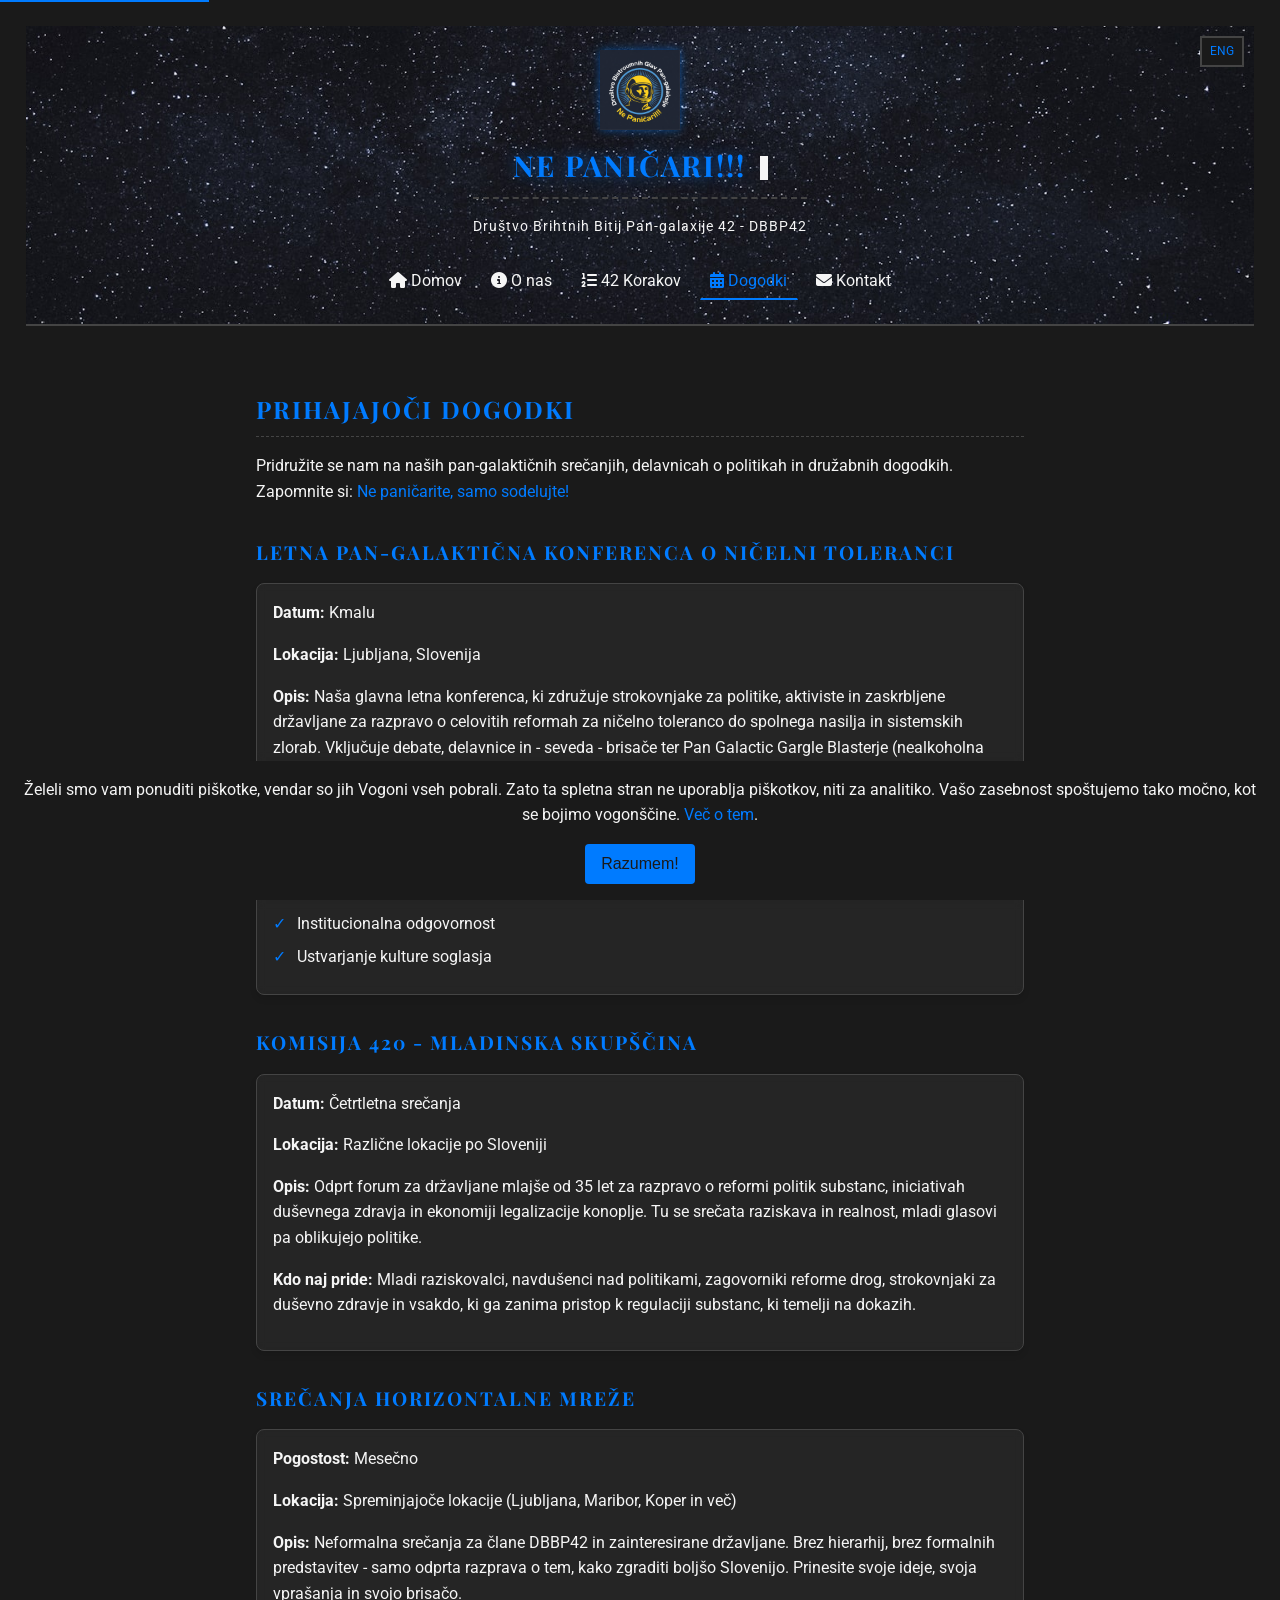
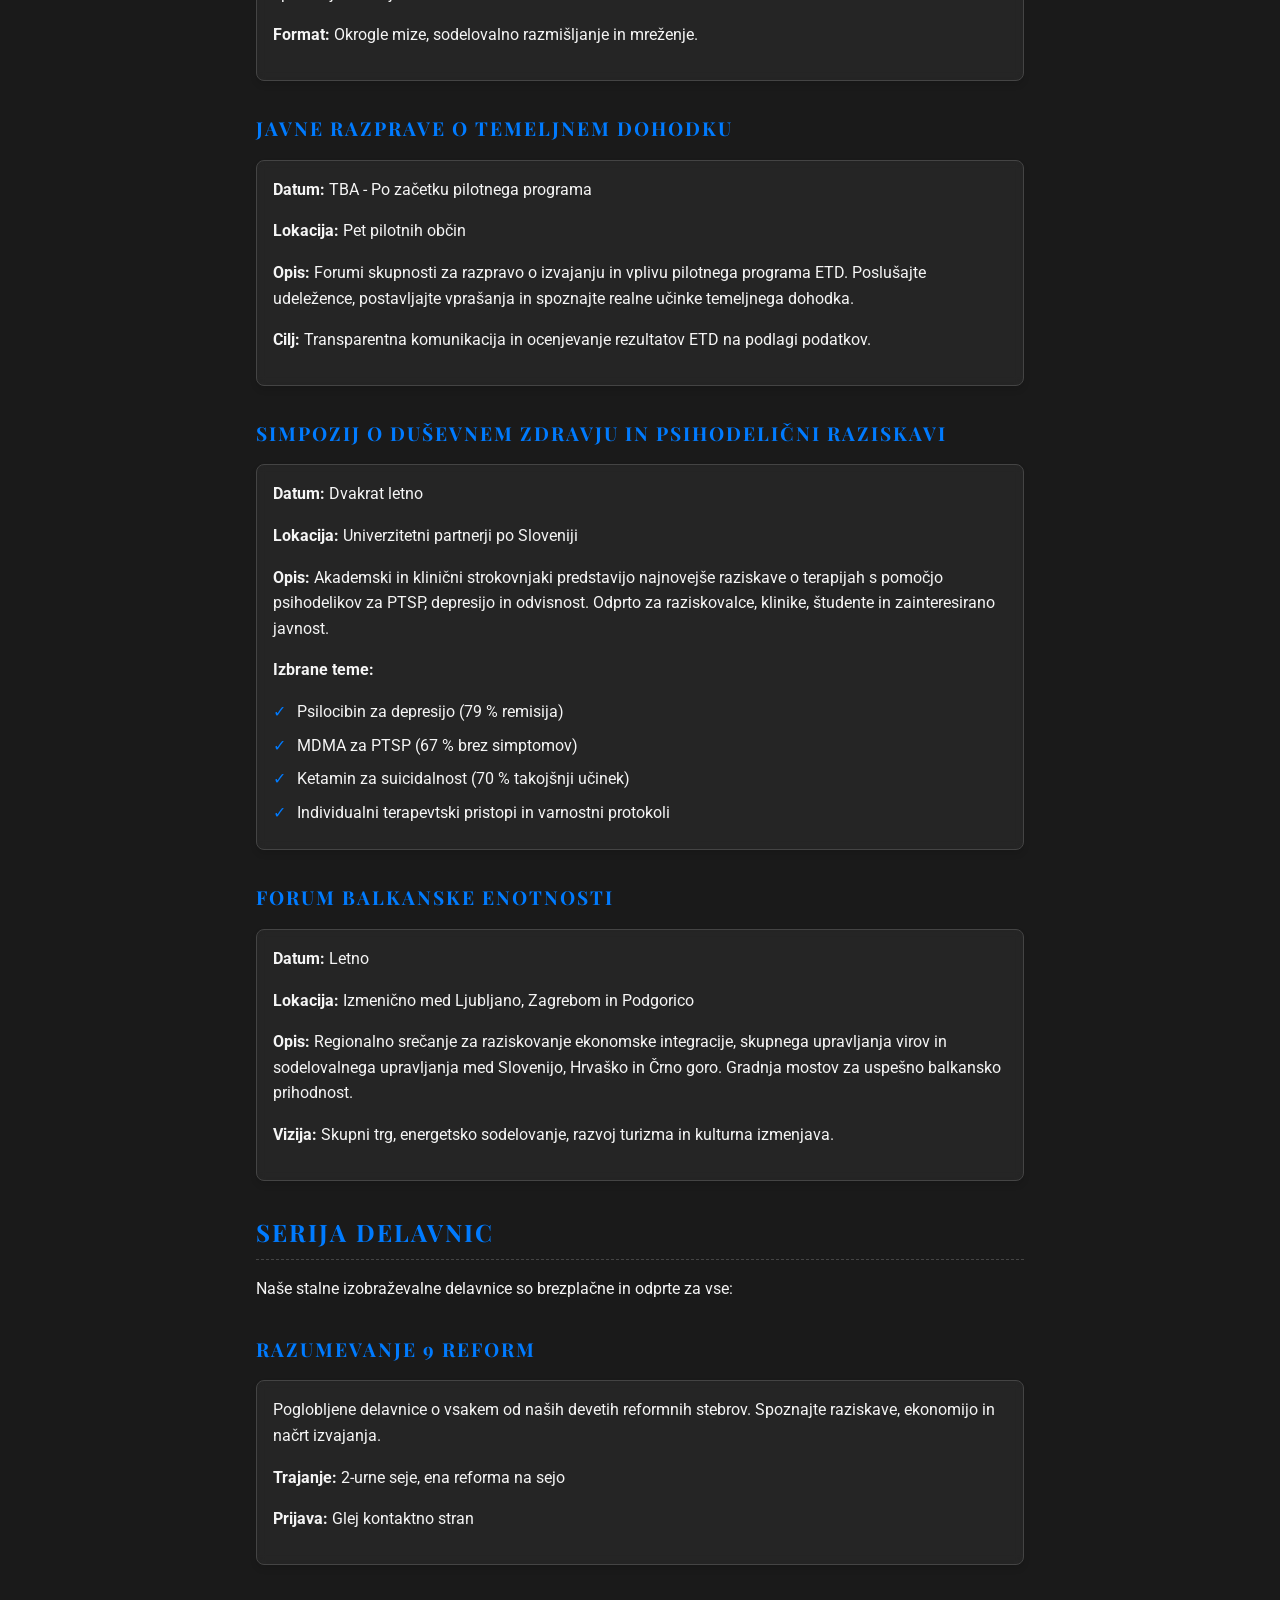
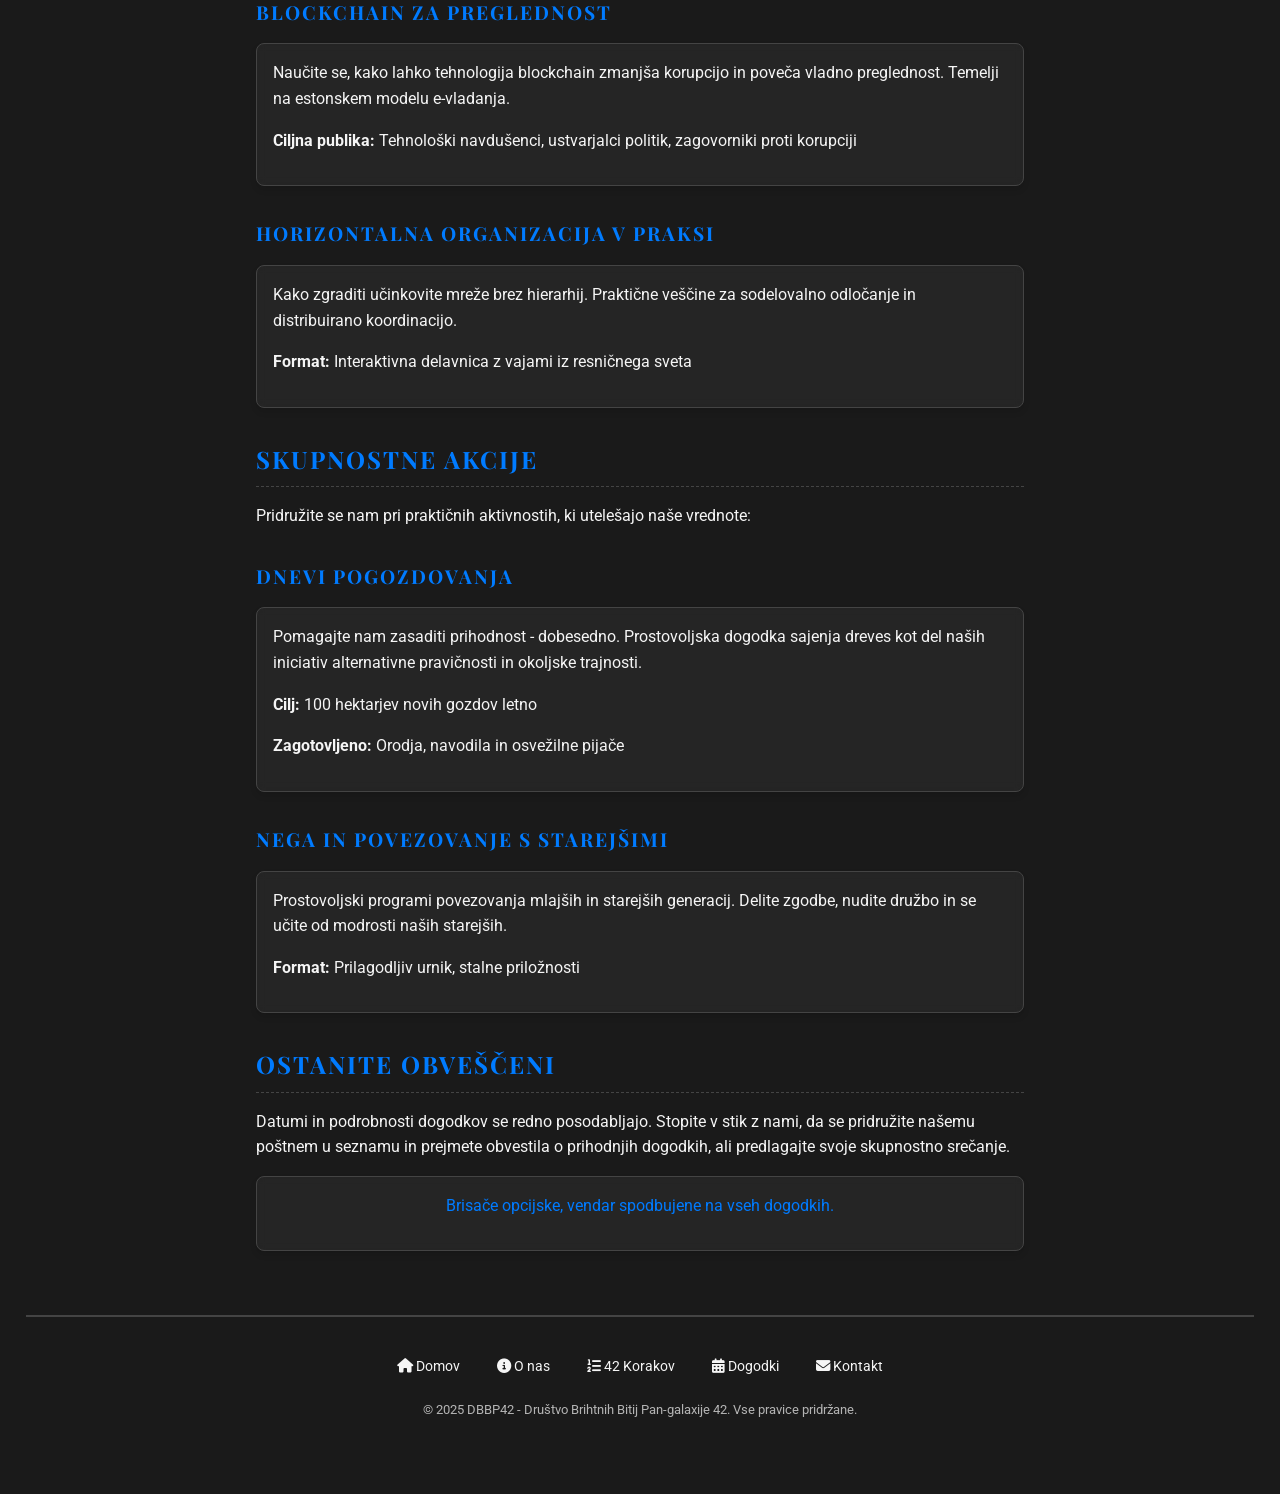
<file: events-slo.html>
<!DOCTYPE html>
<html lang="sl">
<head>
  <meta charset="utf-8">
  <meta name="viewport" content="width=device-width, initial-scale=1">
  <meta name="description" content="Pridružite se DBBP42 na naših prihodnjih dogodkih, konferencah in pan-galaktičnih srečanjih. Ne paničarite - samo sodelujte!">
  <title>Dogodki - DBBP42</title>
  <link rel="preconnect" href="https://fonts.googleapis.com">
  <link rel="preconnect" href="https://fonts.gstatic.com" crossorigin>
  <link href="https://fonts.googleapis.com/css2?family=Playfair+Display:wght@700&family=Roboto:wght@400;700&display=swap" rel="stylesheet">
  <link rel="stylesheet" href="https://cdnjs.cloudflare.com/ajax/libs/font-awesome/6.2.0/css/all.min.css">
  <link rel="stylesheet" href="styles.css">
</head>
<body>
  <a href="#main" class="skip-link">Preskoči na glavno vsebino</a>

  <header class="hero-background">
    <input type="checkbox" id="menu-toggle" class="menu-toggle" aria-label="Preklopi navigacijski meni">
    <a href="events.html" class="lang-toggle" aria-label="Preklopi na angleščino">ENG</a>

    <div class="header-content">
      <label for="menu-toggle" class="hamburger" aria-label="Meni">
        <span></span>
        <span></span>
        <span></span>
      </label>
      <img src="Img/LOGO-favourite.png" alt="DBBP42 Logo" class="site-logo">
      <div class="site-title">
        <h1>
          <span class="panic-message">Ne Paničari!!!</span>
          <span class="blinking-cursor" aria-hidden="true"></span>
        </h1>
        <p class="site-subtitle">Društvo Brihtnih Bitij Pan-galaxije 42 - DBBP42</p>
      </div>
      <div class="nav-container">
        <nav aria-label="Glavna navigacija">
          <ul>
            <li><a href="index-slo.html"><i class="fas fa-home"></i> Domov</a></li>
            <li><a href="about-slo.html"><i class="fas fa-info-circle"></i> O nas</a></li>
            <li><a href="42-korakov.html"><i class="fas fa-list-ol"></i> 42 Korakov</a></li>
            <li><a href="events-slo.html" class="active"><i class="fas fa-calendar-alt"></i> Dogodki</a></li>
            <li><a href="contact-slo.html"><i class="fas fa-envelope"></i> Kontakt</a></li>
          </ul>
        </nav>
      </div>
    </div>
  </header>



  <main id="main">
    <section>
      <h2>Prihajajoči Dogodki</h2>
      <p>Pridružite se nam na naših pan-galaktičnih srečanjih, delavnicah o politikah in družabnih dogodkih. Zapomnite si: <span class="highlight">Ne paničarite, samo sodelujte!</span></p>
    </section>

    <section>
      <h3>Letna Pan-galaktična Konferenca o Ničelni Toleranci</h3>
      <div class="box">
        <p><strong>Datum:</strong> Kmalu</p>
        <p><strong>Lokacija:</strong> Ljubljana, Slovenija</p>
        <p><strong>Opis:</strong> Naša glavna letna konferenca, ki združuje strokovnjake za politike, aktiviste in zaskrbljene državljane za razpravo o celovitih reformah za ničelno toleranco do spolnega nasilja in sistemskih zlorab. Vključuje debate, delavnice in - seveda - brisače ter Pan Galactic Gargle Blasterje (nealkoholna različica, zaradi varnosti).</p>
        <p><strong>Teme:</strong></p>
        <ul>
          <li>Preventivne strategije in izobraževanje</li>
          <li>Učinkovit pregon in podpora žrtvam</li>
          <li>Institucionalna odgovornost</li>
          <li>Ustvarjanje kulture soglasja</li>
        </ul>
      </div>
    </section>

    <section>
      <h3>Komisija 420 - Mladinska Skupščina</h3>
      <div class="box">
        <p><strong>Datum:</strong> Četrtletna srečanja</p>
        <p><strong>Lokacija:</strong> Različne lokacije po Sloveniji</p>
        <p><strong>Opis:</strong> Odprt forum za državljane mlajše od 35 let za razpravo o reformi politik substanc, iniciativah duševnega zdravja in ekonomiji legalizacije konoplje. Tu se srečata raziskava in realnost, mladi glasovi pa oblikujejo politike.</p>
        <p><strong>Kdo naj pride:</strong> Mladi raziskovalci, navdušenci nad politikami, zagovorniki reforme drog, strokovnjaki za duševno zdravje in vsakdo, ki ga zanima pristop k regulaciji substanc, ki temelji na dokazih.</p>
      </div>
    </section>

    <section>
      <h3>Srečanja Horizontalne Mreže</h3>
      <div class="box">
        <p><strong>Pogostost:</strong> Mesečno</p>
        <p><strong>Lokacija:</strong> Spreminjajoče lokacije (Ljubljana, Maribor, Koper in več)</p>
        <p><strong>Opis:</strong> Neformalna srečanja za člane DBBP42 in zainteresirane državljane. Brez hierarhij, brez formalnih predstavitev - samo odprta razprava o tem, kako zgraditi boljšo Slovenijo. Prinesite svoje ideje, svoja vprašanja in svojo brisačo.</p>
        <p><strong>Format:</strong> Okrogle mize, sodelovalno razmišljanje in mreženje.</p>
      </div>
    </section>

    <section>
      <h3>Javne Razprave o Temeljnem Dohodku</h3>
      <div class="box">
        <p><strong>Datum:</strong> TBA - Po začetku pilotnega programa</p>
        <p><strong>Lokacija:</strong> Pet pilotnih občin</p>
        <p><strong>Opis:</strong> Forumi skupnosti za razpravo o izvajanju in vplivu pilotnega programa ETD. Poslušajte udeležence, postavljajte vprašanja in spoznajte realne učinke temeljnega dohodka.</p>
        <p><strong>Cilj:</strong> Transparentna komunikacija in ocenjevanje rezultatov ETD na podlagi podatkov.</p>
      </div>
    </section>

    <section>
      <h3>Simpozij o Duševnem Zdravju in Psihodelični Raziskavi</h3>
      <div class="box">
        <p><strong>Datum:</strong> Dvakrat letno</p>
        <p><strong>Lokacija:</strong> Univerzitetni partnerji po Sloveniji</p>
        <p><strong>Opis:</strong> Akademski in klinični strokovnjaki predstavijo najnovejše raziskave o terapijah s pomočjo psihodelikov za PTSP, depresijo in odvisnost. Odprto za raziskovalce, klinike, študente in zainteresirano javnost.</p>
        <p><strong>Izbrane teme:</strong></p>
        <ul>
          <li>Psilocibin za depresijo (79 % remisija)</li>
          <li>MDMA za PTSP (67 % brez simptomov)</li>
          <li>Ketamin za suicidalnost (70 % takojšnji učinek)</li>
          <li>Individualni terapevtski pristopi in varnostni protokoli</li>
        </ul>
      </div>
    </section>

    <section>
      <h3>Forum Balkanske Enotnosti</h3>
      <div class="box">
        <p><strong>Datum:</strong> Letno</p>
        <p><strong>Lokacija:</strong> Izmenično med Ljubljano, Zagrebom in Podgorico</p>
        <p><strong>Opis:</strong> Regionalno srečanje za raziskovanje ekonomske integracije, skupnega upravljanja virov in sodelovalnega upravljanja med Slovenijo, Hrvaško in Črno goro. Gradnja mostov za uspešno balkansko prihodnost.</p>
        <p><strong>Vizija:</strong> Skupni trg, energetsko sodelovanje, razvoj turizma in kulturna izmenjava.</p>
      </div>
    </section>

    <section>
      <h2>Serija Delavnic</h2>
      <p>Naše stalne izobraževalne delavnice so brezplačne in odprte za vse:</p>
    </section>

    <section>
      <h3>Razumevanje 9 Reform</h3>
      <div class="box">
        <p>Poglobljene delavnice o vsakem od naših devetih reformnih stebrov. Spoznajte raziskave, ekonomijo in načrt izvajanja.</p>
        <p><strong>Trajanje:</strong> 2-urne seje, ena reforma na sejo</p>
        <p><strong>Prijava:</strong> Glej <a href="contact-slo.html">kontaktno stran</a></p>
      </div>
    </section>

    <section>
      <h3>Blockchain za Preglednost</h3>
      <div class="box">
        <p>Naučite se, kako lahko tehnologija blockchain zmanjša korupcijo in poveča vladno preglednost. Temelji na estonskem modelu e-vladanja.</p>
        <p><strong>Ciljna publika:</strong> Tehnološki navdušenci, ustvarjalci politik, zagovorniki proti korupciji</p>
      </div>
    </section>

    <section>
      <h3>Horizontalna Organizacija v Praksi</h3>
      <div class="box">
        <p>Kako zgraditi učinkovite mreže brez hierarhij. Praktične veščine za sodelovalno odločanje in distribuirano koordinacijo.</p>
        <p><strong>Format:</strong> Interaktivna delavnica z vajami iz resničnega sveta</p>
      </div>
    </section>

    <section>
      <h2>Skupnostne Akcije</h2>
      <p>Pridružite se nam pri praktičnih aktivnostih, ki utelešajo naše vrednote:</p>
    </section>

    <section>
      <h3>Dnevi Pogozdovanja</h3>
      <div class="box">
        <p>Pomagajte nam zasaditi prihodnost - dobesedno. Prostovoljska dogodka sajenja dreves kot del naših iniciativ alternativne pravičnosti in okoljske trajnosti.</p>
        <p><strong>Cilj:</strong> 100 hektarjev novih gozdov letno</p>
        <p><strong>Zagotovljeno:</strong> Orodja, navodila in osvežilne pijače</p>
      </div>
    </section>

    <section>
      <h3>Nega in Povezovanje s Starejšimi</h3>
      <div class="box">
        <p>Prostovoljski programi povezovanja mlajših in starejših generacij. Delite zgodbe, nudite družbo in se učite od modrosti naših starejših.</p>
        <p><strong>Format:</strong> Prilagodljiv urnik, stalne priložnosti</p>
      </div>
    </section>

    <section>
      <h2>Ostanite Obveščeni</h2>
      <p>Datumi in podrobnosti dogodkov se redno posodabljajo. <a href="contact-slo.html">Stopite v stik</a> z nami, da se pridružite našemu poštnem u seznamu in prejmete obvestila o prihodnjih dogodkih, ali predlagajte svoje skupnostno srečanje.</p>

      <div class="box">
        <p style="text-align: center;"><span class="highlight">Brisače opcijske, vendar spodbujene na vseh dogodkih.</span></p>
      </div>
    </section>
  </main>

  <footer>
    <nav class="footer-nav" aria-label="Nožna navigacija">
      <ul>
        <li><a href="index-slo.html"><i class="fas fa-home"></i> Domov</a></li>
        <li><a href="about-slo.html"><i class="fas fa-info-circle"></i> O nas</a></li>
        <li><a href="42-korakov.html"><i class="fas fa-list-ol"></i> 42 Korakov</a></li>
        <li><a href="events-slo.html"><i class="fas fa-calendar-alt"></i> Dogodki</a></li>
        <li><a href="contact-slo.html"><i class="fas fa-envelope"></i> Kontakt</a></li>
      </ul>
    </nav>
    <p class="copyright">&copy; 2025 DBBP42 - Društvo Brihtnih Bitij Pan-galaxije 42. Vse pravice pridržane.</p>
  </footer>
  <div id="cookie-disclaimer">
    <p>Želeli smo vam ponuditi piškotke, vendar so jih Vogoni vseh pobrali. Zato ta spletna stran ne uporablja piškotkov, niti za analitiko. Vašo zasebnost spoštujemo tako močno, kot se bojimo vogonščine. <a href="about-slo.html">Več o tem</a>.</p>
    <button id="cookie-dismiss" class="btn btn-primary">Razumem!</button>
  </div>
  <script src="scripts.js" defer></script>
</body>
</html>
</file>
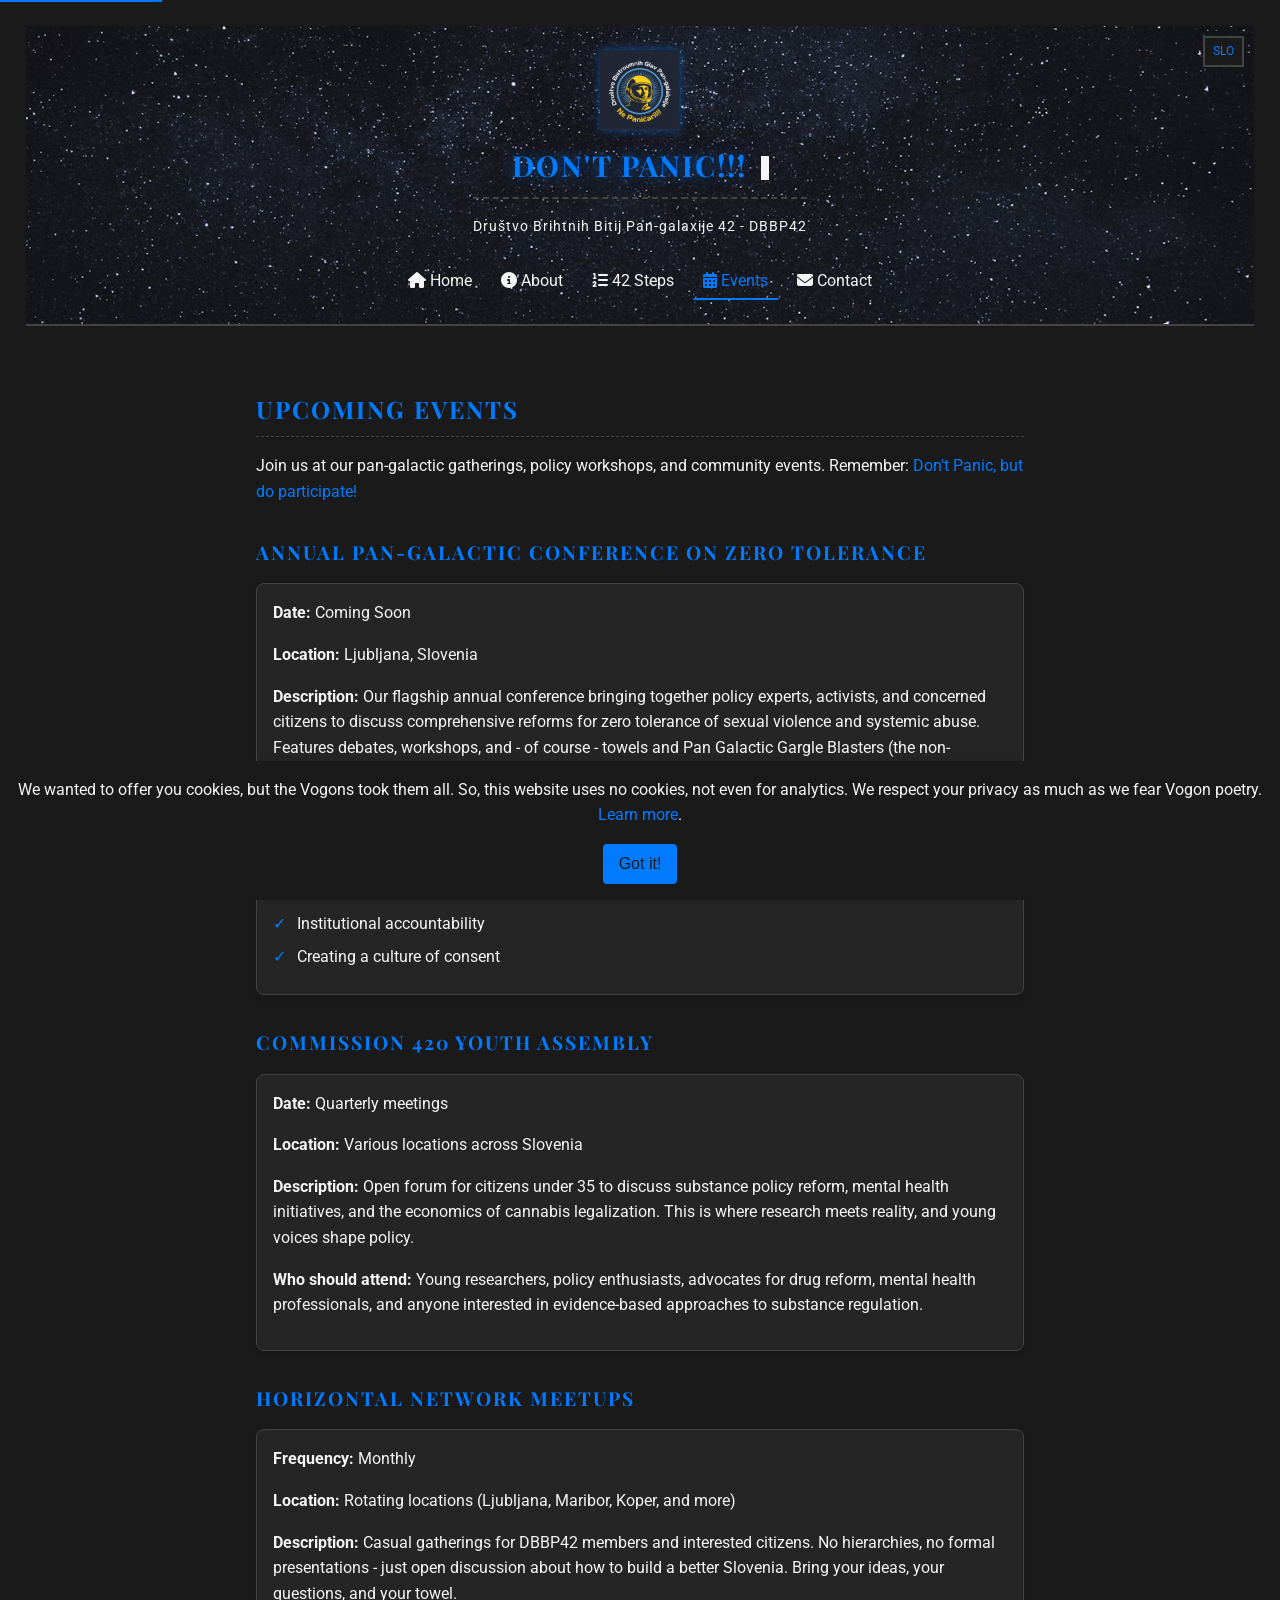
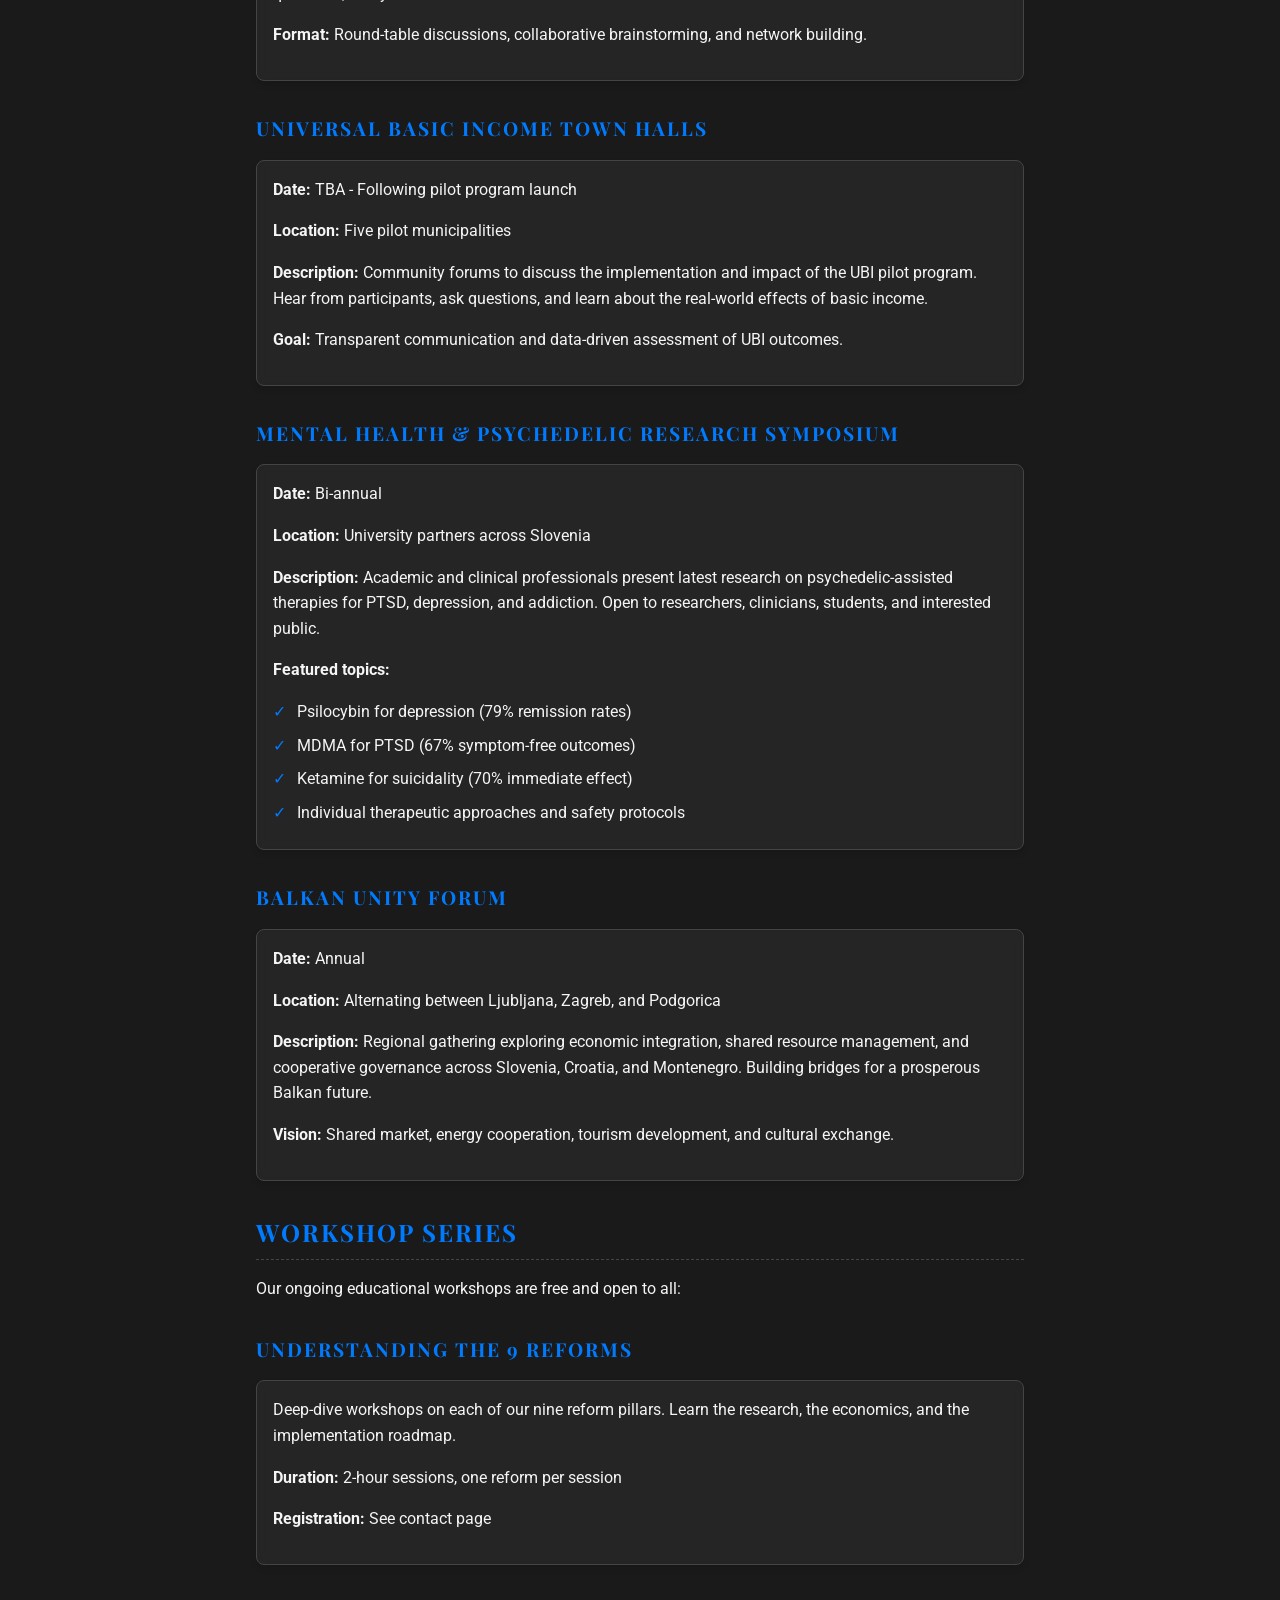
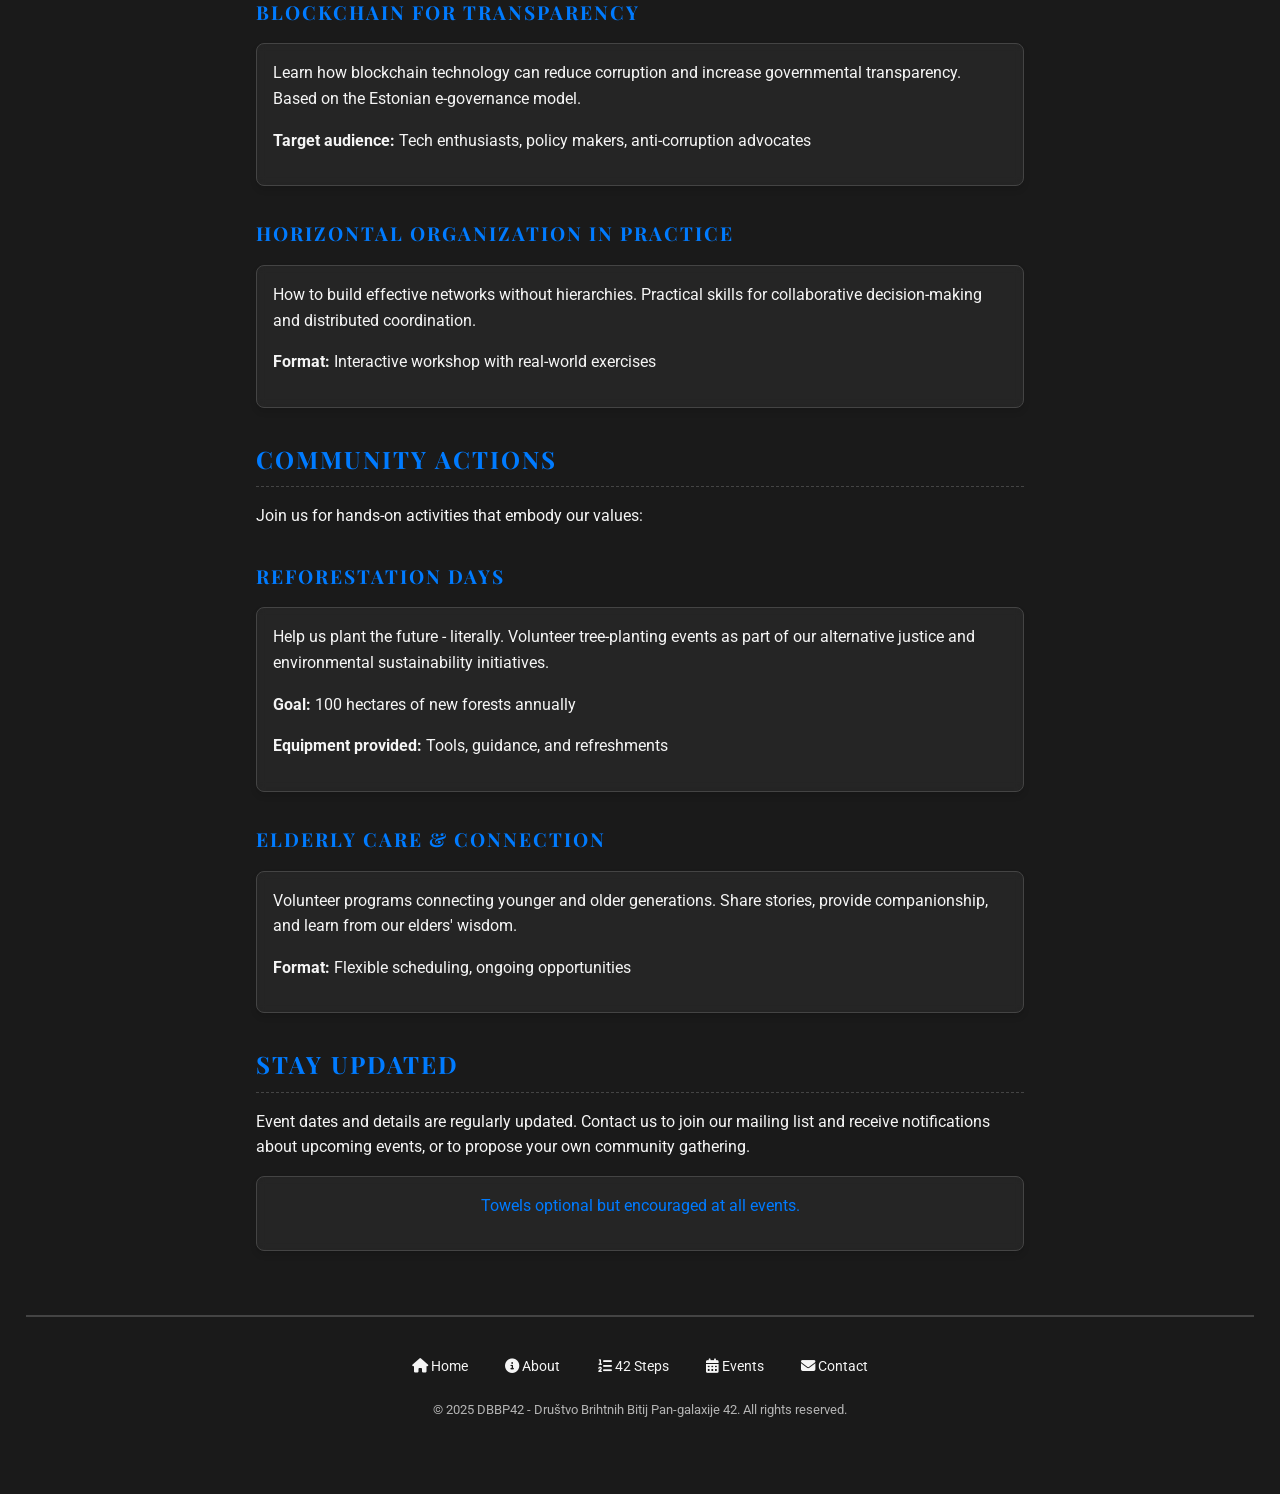
<file: events.html>
<!DOCTYPE html>
<html lang="en">
<head>
  <meta charset="utf-8">
  <meta name="viewport" content="width=device-width, initial-scale=1">
  <meta name="description" content="Join DBBP42 at our upcoming events, conferences, and pan-galactic gatherings. Don't Panic - just participate!">
  <title>Events - DBBP42</title>
  <link rel="preconnect" href="https://fonts.googleapis.com">
  <link rel="preconnect" href="https://fonts.gstatic.com" crossorigin>
  <link href="https://fonts.googleapis.com/css2?family=Playfair+Display:wght@700&family=Roboto:wght@400;700&display=swap" rel="stylesheet">
  <link rel="stylesheet" href="https://cdnjs.cloudflare.com/ajax/libs/font-awesome/6.2.0/css/all.min.css">
  <link rel="stylesheet" href="styles.css">
</head>
<body>
  <a href="#main" class="skip-link">Skip to main content</a>

  <header class="hero-background">
    <input type="checkbox" id="menu-toggle" class="menu-toggle" aria-label="Toggle navigation menu">
    <a href="events-slo.html" class="lang-toggle" aria-label="Switch to Slovenian">SLO</a>

    <div class="header-content">
      <label for="menu-toggle" class="hamburger" aria-label="Menu">
        <span></span>
        <span></span>
        <span></span>
      </label>
      <img src="Img/LOGO-favourite.png" alt="DBBP42 Logo" class="site-logo">
      <div class="site-title">
        <h1>
          <span class="panic-message">Don't Panic!!!</span>
          <span class="blinking-cursor" aria-hidden="true"></span>
        </h1>
        <p class="site-subtitle">Društvo Brihtnih Bitij Pan-galaxije 42 - DBBP42</p>
      </div>
      <div class="nav-container">
        <nav aria-label="Main navigation">
          <ul>
            <li><a href="index.html"><i class="fas fa-home"></i> Home</a></li>
            <li><a href="about.html"><i class="fas fa-info-circle"></i> About</a></li>
            <li><a href="42-steps.html"><i class="fas fa-list-ol"></i> 42 Steps</a></li>
            <li><a href="events.html" class="active"><i class="fas fa-calendar-alt"></i> Events</a></li>
            <li><a href="contact.html"><i class="fas fa-envelope"></i> Contact</a></li>
          </ul>
        </nav>
      </div>
    </div>
  </header>



  <main id="main">
    <section>
      <h2>Upcoming Events</h2>
      <p>Join us at our pan-galactic gatherings, policy workshops, and community events. Remember: <span class="highlight">Don't Panic, but do participate!</span></p>
    </section>

    <section>
      <h3>Annual Pan-Galactic Conference on Zero Tolerance</h3>
      <div class="box">
        <p><strong>Date:</strong> Coming Soon</p>
        <p><strong>Location:</strong> Ljubljana, Slovenia</p>
        <p><strong>Description:</strong> Our flagship annual conference bringing together policy experts, activists, and concerned citizens to discuss comprehensive reforms for zero tolerance of sexual violence and systemic abuse. Features debates, workshops, and - of course - towels and Pan Galactic Gargle Blasters (the non-alcoholic kind, for safety).</p>
        <p><strong>Topics:</strong></p>
        <ul>
          <li>Prevention strategies and education</li>
          <li>Effective prosecution and victim support</li>
          <li>Institutional accountability</li>
          <li>Creating a culture of consent</li>
        </ul>
      </div>
    </section>

    <section>
      <h3>Commission 420 Youth Assembly</h3>
      <div class="box">
        <p><strong>Date:</strong> Quarterly meetings</p>
        <p><strong>Location:</strong> Various locations across Slovenia</p>
        <p><strong>Description:</strong> Open forum for citizens under 35 to discuss substance policy reform, mental health initiatives, and the economics of cannabis legalization. This is where research meets reality, and young voices shape policy.</p>
        <p><strong>Who should attend:</strong> Young researchers, policy enthusiasts, advocates for drug reform, mental health professionals, and anyone interested in evidence-based approaches to substance regulation.</p>
      </div>
    </section>

    <section>
      <h3>Horizontal Network Meetups</h3>
      <div class="box">
        <p><strong>Frequency:</strong> Monthly</p>
        <p><strong>Location:</strong> Rotating locations (Ljubljana, Maribor, Koper, and more)</p>
        <p><strong>Description:</strong> Casual gatherings for DBBP42 members and interested citizens. No hierarchies, no formal presentations - just open discussion about how to build a better Slovenia. Bring your ideas, your questions, and your towel.</p>
        <p><strong>Format:</strong> Round-table discussions, collaborative brainstorming, and network building.</p>
      </div>
    </section>

    <section>
      <h3>Universal Basic Income Town Halls</h3>
      <div class="box">
        <p><strong>Date:</strong> TBA - Following pilot program launch</p>
        <p><strong>Location:</strong> Five pilot municipalities</p>
        <p><strong>Description:</strong> Community forums to discuss the implementation and impact of the UBI pilot program. Hear from participants, ask questions, and learn about the real-world effects of basic income.</p>
        <p><strong>Goal:</strong> Transparent communication and data-driven assessment of UBI outcomes.</p>
      </div>
    </section>

    <section>
      <h3>Mental Health & Psychedelic Research Symposium</h3>
      <div class="box">
        <p><strong>Date:</strong> Bi-annual</p>
        <p><strong>Location:</strong> University partners across Slovenia</p>
        <p><strong>Description:</strong> Academic and clinical professionals present latest research on psychedelic-assisted therapies for PTSD, depression, and addiction. Open to researchers, clinicians, students, and interested public.</p>
        <p><strong>Featured topics:</strong></p>
        <ul>
          <li>Psilocybin for depression (79% remission rates)</li>
          <li>MDMA for PTSD (67% symptom-free outcomes)</li>
          <li>Ketamine for suicidality (70% immediate effect)</li>
          <li>Individual therapeutic approaches and safety protocols</li>
        </ul>
      </div>
    </section>

    <section>
      <h3>Balkan Unity Forum</h3>
      <div class="box">
        <p><strong>Date:</strong> Annual</p>
        <p><strong>Location:</strong> Alternating between Ljubljana, Zagreb, and Podgorica</p>
        <p><strong>Description:</strong> Regional gathering exploring economic integration, shared resource management, and cooperative governance across Slovenia, Croatia, and Montenegro. Building bridges for a prosperous Balkan future.</p>
        <p><strong>Vision:</strong> Shared market, energy cooperation, tourism development, and cultural exchange.</p>
      </div>
    </section>

    <section>
      <h2>Workshop Series</h2>
      <p>Our ongoing educational workshops are free and open to all:</p>
    </section>

    <section>
      <h3>Understanding the 9 Reforms</h3>
      <div class="box">
        <p>Deep-dive workshops on each of our nine reform pillars. Learn the research, the economics, and the implementation roadmap.</p>
        <p><strong>Duration:</strong> 2-hour sessions, one reform per session</p>
        <p><strong>Registration:</strong> See <a href="contact.html">contact page</a></p>
      </div>
    </section>

    <section>
      <h3>Blockchain for Transparency</h3>
      <div class="box">
        <p>Learn how blockchain technology can reduce corruption and increase governmental transparency. Based on the Estonian e-governance model.</p>
        <p><strong>Target audience:</strong> Tech enthusiasts, policy makers, anti-corruption advocates</p>
      </div>
    </section>

    <section>
      <h3>Horizontal Organization in Practice</h3>
      <div class="box">
        <p>How to build effective networks without hierarchies. Practical skills for collaborative decision-making and distributed coordination.</p>
        <p><strong>Format:</strong> Interactive workshop with real-world exercises</p>
      </div>
    </section>

    <section>
      <h2>Community Actions</h2>
      <p>Join us for hands-on activities that embody our values:</p>
    </section>

    <section>
      <h3>Reforestation Days</h3>
      <div class="box">
        <p>Help us plant the future - literally. Volunteer tree-planting events as part of our alternative justice and environmental sustainability initiatives.</p>
        <p><strong>Goal:</strong> 100 hectares of new forests annually</p>
        <p><strong>Equipment provided:</strong> Tools, guidance, and refreshments</p>
      </div>
    </section>

    <section>
      <h3>Elderly Care & Connection</h3>
      <div class="box">
        <p>Volunteer programs connecting younger and older generations. Share stories, provide companionship, and learn from our elders' wisdom.</p>
        <p><strong>Format:</strong> Flexible scheduling, ongoing opportunities</p>
      </div>
    </section>

    <section>
      <h2>Stay Updated</h2>
      <p>Event dates and details are regularly updated. <a href="contact.html">Contact us</a> to join our mailing list and receive notifications about upcoming events, or to propose your own community gathering.</p>

      <div class="box">
        <p style="text-align: center;"><span class="highlight">Towels optional but encouraged at all events.</span></p>
      </div>
    </section>
  </main>

  <footer>
    <nav class="footer-nav" aria-label="Footer navigation">
      <ul>
        <li><a href="index.html"><i class="fas fa-home"></i> Home</a></li>
        <li><a href="about.html"><i class="fas fa-info-circle"></i> About</a></li>
        <li><a href="42-steps.html"><i class="fas fa-list-ol"></i> 42 Steps</a></li>
        <li><a href="events.html"><i class="fas fa-calendar-alt"></i> Events</a></li>
        <li><a href="contact.html"><i class="fas fa-envelope"></i> Contact</a></li>
      </ul>
    </nav>
    <p class="copyright">&copy; 2025 DBBP42 - Društvo Brihtnih Bitij Pan-galaxije 42. All rights reserved.</p>
  </footer>
  <div id="cookie-disclaimer">
    <p>We wanted to offer you cookies, but the Vogons took them all. So, this website uses no cookies, not even for analytics. We respect your privacy as much as we fear Vogon poetry. <a href="about.html">Learn more</a>.</p>
    <button id="cookie-dismiss" class="btn btn-primary">Got it!</button>
  </div>
  <script src="scripts.js" defer></script>
</body>
</html>
</file>
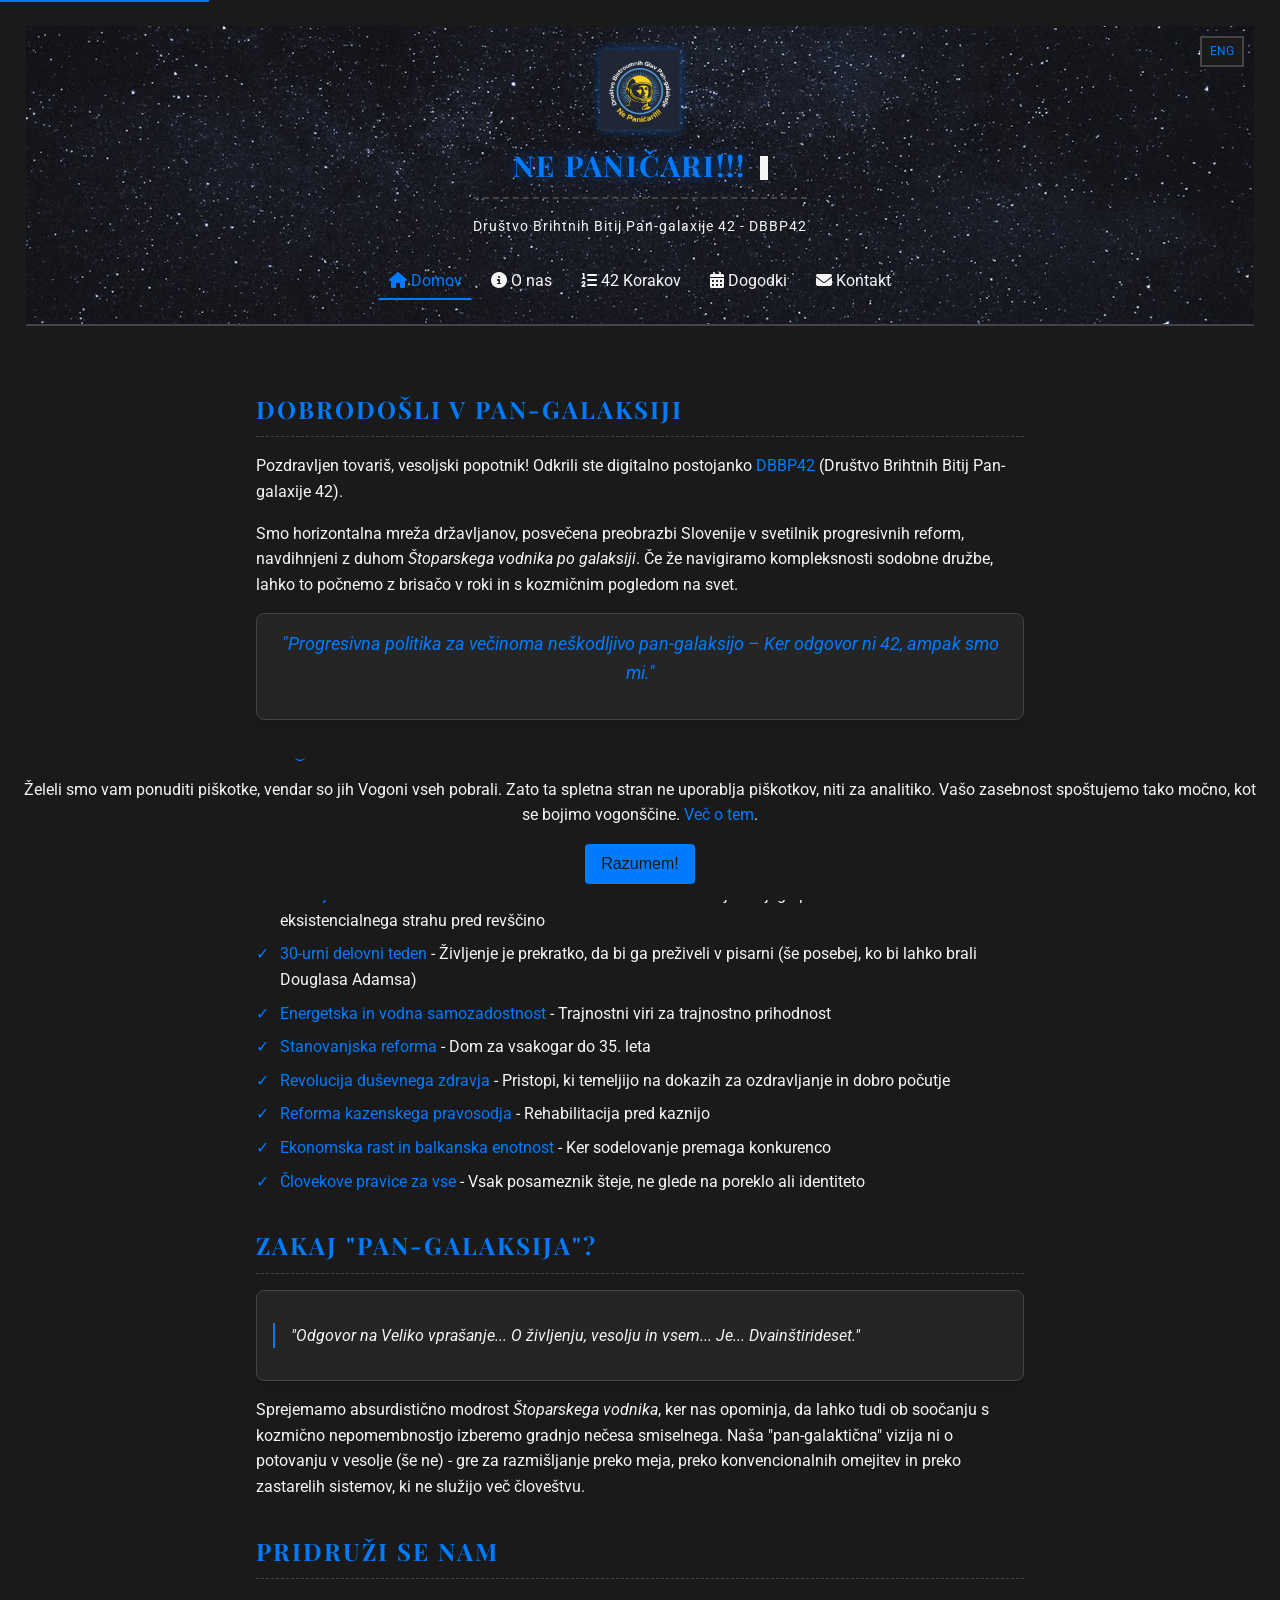
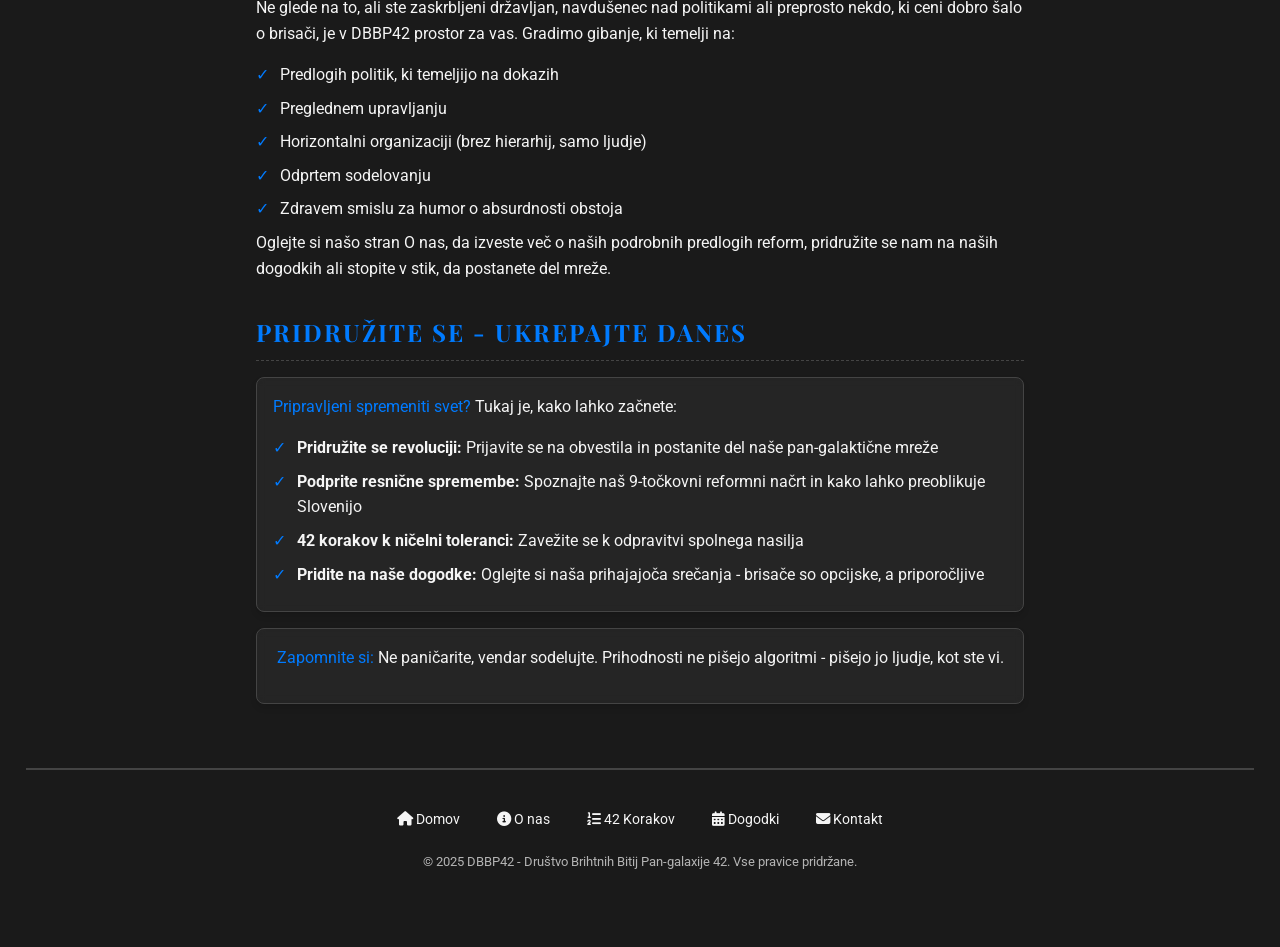
<file: index-slo.html>
<!DOCTYPE html>
<html lang="sl">
<head>
  <meta charset="utf-8">
  <meta name="viewport" content="width=device-width, initial-scale=1">
  <meta name="description" content="DBBP42 - Društvo Brihtnih Bitij Pan-galaxije 42. Slovensko društvo navdihnjeno s Štoparskim vodnikom po galaksiji, ki zagovarja progresivne družbene reforme.">
  <title>Ne Paničari!!! - DBBP42</title>
  <link rel="preconnect" href="https://fonts.googleapis.com">
  <link rel="preconnect" href="https://fonts.gstatic.com" crossorigin>
  <link href="https://fonts.googleapis.com/css2?family=Playfair+Display:wght@700&family=Roboto:wght@400;700&display=swap" rel="stylesheet">
  <link rel="stylesheet" href="https://cdnjs.cloudflare.com/ajax/libs/font-awesome/6.2.0/css/all.min.css">
  <link rel="stylesheet" href="styles.css">
</head>
<body>
  <a href="#main" class="skip-link">Preskoči na glavno vsebino</a>

  <header class="hero-background">
    <input type="checkbox" id="menu-toggle" class="menu-toggle" aria-label="Preklopi navigacijski meni">
    <a href="index.html" class="lang-toggle" aria-label="Preklopi na angleščino">ENG</a>

    <div class="header-content">
      <label for="menu-toggle" class="hamburger" aria-label="Meni">
        <span></span>
        <span></span>
        <span></span>
      </label>
      <img src="Img/LOGO-favourite.png" alt="DBBP42 Logo" class="site-logo">
      <div class="site-title">
        <h1>
          <span class="panic-message">Ne Paničari!!!</span>
          <span class="blinking-cursor" aria-hidden="true"></span>
        </h1>
        <p class="site-subtitle">Društvo Brihtnih Bitij Pan-galaxije 42 - DBBP42</p>
      </div>
      <div class="nav-container">
        <nav aria-label="Glavna navigacija">
          <ul>
            <li><a href="index-slo.html" class="active"><i class="fas fa-home"></i> Domov</a></li>
            <li><a href="about-slo.html"><i class="fas fa-info-circle"></i> O nas</a></li>
            <li><a href="42-korakov.html"><i class="fas fa-list-ol"></i> 42 Korakov</a></li>
            <li><a href="events-slo.html"><i class="fas fa-calendar-alt"></i> Dogodki</a></li>
            <li><a href="contact-slo.html"><i class="fas fa-envelope"></i> Kontakt</a></li>
          </ul>
        </nav>
      </div>
    </div>
  </header>



  <main id="main">
    <section>
      <h2>Dobrodošli v Pan-galaksiji</h2>
      <p>Pozdravljen tovariš, vesoljski popotnik! Odkrili ste digitalno postojanko <span class="highlight">DBBP42</span> (Društvo Brihtnih Bitij Pan-galaxije 42).</p>

      <p>Smo horizontalna mreža državljanov, posvečena preobrazbi Slovenije v svetilnik progresivnih reform, navdihnjeni z duhom <em>Štoparskega vodnika po galaksiji</em>. Če že navigiramo kompleksnosti sodobne družbe, lahko to počnemo z brisačo v roki in s kozmičnim pogledom na svet.</p>

      <div class="box">
        <p style="text-align: center; font-size: 1.1rem; font-style: italic;">
          <span class="highlight">"Progresivna politika za večinoma neškodljivo pan-galaksijo – Ker odgovor ni 42, ampak smo mi."</span>
        </p>
      </div>
    </section>

    <section>
      <h2>Naša Misija</h2>
      <p>V vesolju, ki je večinoma neškodljivo, verjamemo, da je Slovenija lahko <span class="highlight">izjemno neškodljiva</span> - v najboljšem možnem smislu. Zagovarjamo:</p>

      <ul>
        <li><span class="highlight">Temeljni dohodek</span> - Ker si vsi zaslužimo svobodo za raziskovanje svojega potenciala brez eksistencialnega strahu pred revščino</li>
        <li><span class="highlight">30-urni delovni teden</span> - Življenje je prekratko, da bi ga preživeli v pisarni (še posebej, ko bi lahko brali Douglasa Adamsa)</li>
        <li><span class="highlight">Energetska in vodna samozadostnost</span> - Trajnostni viri za trajnostno prihodnost</li>
        <li><span class="highlight">Stanovanjska reforma</span> - Dom za vsakogar do 35. leta</li>
        <li><span class="highlight">Revolucija duševnega zdravja</span> - Pristopi, ki temeljijo na dokazih za ozdravljanje in dobro počutje</li>
        <li><span class="highlight">Reforma kazenskega pravosodja</span> - Rehabilitacija pred kaznijo</li>
        <li><span class="highlight">Ekonomska rast in balkanska enotnost</span> - Ker sodelovanje premaga konkurenco</li>
        <li><span class="highlight">Človekove pravice za vse</span> - Vsak posameznik šteje, ne glede na poreklo ali identiteto</li>
      </ul>
    </section>

    <section>
      <h2>Zakaj "Pan-galaksija"?</h2>
      <div class="box">
        <blockquote>
          "Odgovor na Veliko vprašanje... O življenju, vesolju in vsem... Je... Dvainštirideset."
        </blockquote>
      </div>

      <p>Sprejemamo absurdistično modrost <em>Štoparskega vodnika</em>, ker nas opominja, da lahko tudi ob soočanju s kozmično nepomembnostjo izberemo gradnjo nečesa smiselnega. Naša "pan-galaktična" vizija ni o potovanju v vesolje (še ne) - gre za razmišljanje preko meja, preko konvencionalnih omejitev in preko zastarelih sistemov, ki ne služijo več človeštvu.</p>
    </section>

    <section>
      <h2>Pridruži se Nam</h2>
      <p>Ne glede na to, ali ste zaskrbljeni državljan, navdušenec nad politikami ali preprosto nekdo, ki ceni dobro šalo o brisači, je v DBBP42 prostor za vas. Gradimo gibanje, ki temelji na:</p>

      <ul>
        <li>Predlogih politik, ki temeljijo na dokazih</li>
        <li>Preglednem upravljanju</li>
        <li>Horizontalni organizaciji (brez hierarhij, samo ljudje)</li>
        <li>Odprtem sodelovanju</li>
        <li>Zdravem smislu za humor o absurdnosti obstoja</li>
      </ul>

      <p>Oglejte si našo stran <a href="about-slo.html">O nas</a>, da izveste več o naših podrobnih predlogih reform, pridružite se nam na naših <a href="events-slo.html">dogodkih</a> ali <a href="contact-slo.html">stopite v stik</a>, da postanete del mreže.</p>
    </section>

    <section>
      <h2>Pridružite se - Ukrepajte Danes</h2>
      <div class="box">
        <p><span class="highlight">Pripravljeni spremeniti svet?</span> Tukaj je, kako lahko začnete:</p>
        <ul>
          <li><strong>Pridružite se revoluciji:</strong> <a href="contact-slo.html">Prijavite se na obvestila</a> in postanite del naše pan-galaktične mreže</li>
          <li><strong>Podprite resnične spremembe:</strong> Spoznajte naš <a href="about-slo.html">9-točkovni reformni načrt</a> in kako lahko preoblikuje Slovenijo</li>
          <li><strong>42 korakov k ničelni toleranci:</strong> <a href="42-korakov.html">Zavežite se</a> k odpravitvi spolnega nasilja</li>
          <li><strong>Pridite na naše dogodke:</strong> Oglejte si naša <a href="events-slo.html">prihajajoča srečanja</a> - brisače so opcijske, a priporočljive</li>
        </ul>
      </div>

      <div class="box">
        <p style="text-align: center;"><span class="highlight">Zapomnite si:</span> Ne paničarite, vendar sodelujte. Prihodnosti ne pišejo algoritmi - pišejo jo ljudje, kot ste vi.</p>
      </div>
    </section>
  </main>

  <footer>
    <nav class="footer-nav" aria-label="Nožna navigacija">
      <ul>
        <li><a href="index-slo.html"><i class="fas fa-home"></i> Domov</a></li>
        <li><a href="about-slo.html"><i class="fas fa-info-circle"></i> O nas</a></li>
        <li><a href="42-korakov.html"><i class="fas fa-list-ol"></i> 42 Korakov</a></li>
        <li><a href="events-slo.html"><i class="fas fa-calendar-alt"></i> Dogodki</a></li>
        <li><a href="contact-slo.html"><i class="fas fa-envelope"></i> Kontakt</a></li>
      </ul>
    </nav>
    <p class="copyright">&copy; 2025 DBBP42 - Društvo Brihtnih Bitij Pan-galaxije 42. Vse pravice pridržane.</p>
  </footer>
  <div id="cookie-disclaimer">
    <p>Želeli smo vam ponuditi piškotke, vendar so jih Vogoni vseh pobrali. Zato ta spletna stran ne uporablja piškotkov, niti za analitiko. Vašo zasebnost spoštujemo tako močno, kot se bojimo vogonščine. <a href="about-slo.html">Več o tem</a>.</p>
    <button id="cookie-dismiss" class="btn btn-primary">Razumem!</button>
  </div>
  <script src="scripts.js" defer></script>
</body>
</html>
</file>
<file: styles.css>
/* ============================================
   DBBP Website Styles
   Pure CSS3 - No JavaScript
   Hitchhiker's Guide Aesthetic
   ============================================ */

/* ============================================
   CSS Custom Properties
   ============================================ */
:root {
  --bg-dark: #1A1A1A;
  --text-light: #F5F5F5;
  --accent-blue: #007BFF;
  --border-gray: #444444;
  --font-body: 'Roboto', sans-serif;
  --font-heading: 'Playfair Display', serif;
  --max-width: 800px;
  --spacing-sm: 0.5rem;
  --spacing-md: 1rem;
  --spacing-lg: 2rem;
  --transition-speed: 0.3s;
}

/* ============================================
   Reset & Base Styles
   ============================================ */
* {
  margin: 0;
  padding: 0;
  box-sizing: border-box;
}

html {
  font-size: 16px;
  scroll-behavior: smooth;
}

body {
  padding: 2vw;
  background-color: var(--bg-dark);
  color: var(--text-light);
  font-family: var(--font-body);
  line-height: 1.6;
  min-height: 100vh;
  display: grid;
  grid-template-rows: auto 1fr auto;
  /*padding: 5px;*/
}

/* ============================================
   Typography
   ============================================ */
h1, h2, h3, h4, h5, h6 {
  font-family: var(--font-heading);
  color: var(--accent-blue);
  text-transform: uppercase;
  margin-bottom: var(--spacing-md);
  letter-spacing: 2px;
}

h1 {
  font-size: 2rem;
  border-bottom: 2px dashed var(--border-gray);
  padding-bottom: var(--spacing-sm);
}

h2 {
  font-size: 1.5rem;
  border-bottom: 1px dashed var(--border-gray);
  padding-bottom: var(--spacing-sm);
  margin-top: var(--spacing-lg);
}

h3 {
  font-size: 1.2rem;
}

p {
  margin-bottom: var(--spacing-md);
}

/* ============================================
   Links
   ============================================ */
a {
  color: var(--text-light);
  text-decoration: none;
  transition: color var(--transition-speed), text-decoration var(--transition-speed);
}

a:hover,
a:focus {
  color: var(--accent-blue);
  text-decoration: underline;
}

a:focus {
  outline: 2px solid var(--accent-blue);
  outline-offset: 2px;
}

a:active {
  color: var(--accent-blue);
  background-color: rgba(0, 123, 255, 0.15);
  text-decoration: underline;
}

/* ============================================
   Buttons
   ============================================ */
.btn {
  display: inline-block;
  font-weight: 400;
  color: var(--text-light);
  text-align: center;
  vertical-align: middle;
  cursor: pointer;
  user-select: none;
  background-color: transparent;
  border: 1px solid transparent;
  padding: 0.5rem 1rem;
  font-size: 1rem;
  line-height: 1.5;
  border-radius: 0.25rem;
  transition: color 0.15s ease-in-out, background-color 0.15s ease-in-out, border-color 0.15s ease-in-out, box-shadow 0.15s ease-in-out;
}

.btn-primary {
  color: #fff;
  background-color: var(--accent-blue);
  border-color: var(--accent-blue);
}

.btn-primary:hover {
  color: #fff;
  background-color: #0069d9;
  border-color: #0062cc;
}

/* ============================================
   Header
   ============================================ */
.hero-background {
  background-image: url('Img/hero-background.jpg');
  background-size: cover;
  background-position: center;
  background-repeat: no-repeat;
  padding: 1.5rem 2rem;
  text-align: center;
  color: var(--text-light);
}

header {
  position: sticky;
  top: 0;
  background-color: rgba(26, 26, 26, 0.8); /* Semi-transparent background */
  border-bottom: 2px solid var(--border-gray);
  padding: var(--spacing-sm) var(--spacing-md);
  z-index: 1000;
  backdrop-filter: blur(10px); /* Frosted glass effect */
}

.header-content {
  max-width: var(--max-width);
  margin: 0 auto;
  display: flex;
  flex-direction: column;
  align-items: center;
  gap: var(--spacing-sm);
}

.site-title {
  text-align: center;
  margin-bottom: 0;
}

.site-logo {
  max-width: 80px;
  height: auto;
  margin-bottom: 0;
  filter: drop-shadow(0 0 5px rgba(0, 123, 255, 0.5));
}

.panic-message {
  font-size: 1.8rem;
  color: var(--accent-blue);
  letter-spacing: 2px;
  display: inline-block;
  text-shadow: 0 0 15px rgba(0, 123, 255, 0.6);
}

.blinking-cursor {
  display: inline-block;
  width: 8px;
  height: 1.5rem;
  background-color: var(--text-light);
  margin-left: 5px;
  animation: blink 1s step-end infinite;
  vertical-align: middle;
}

@keyframes blink {
  0%, 50% { opacity: 1; }
  51%, 100% { opacity: 0; }
}

@media (prefers-reduced-motion: reduce) {
  .blinking-cursor {
    animation: none;
    opacity: 0.7;
  }

  html {
    scroll-behavior: auto;
  }

  *, *::before, *::after {
    animation-duration: 0.01ms !important;
    animation-iteration-count: 1 !important;
    transition-duration: 0.01ms !important;
  }
}

.site-subtitle {
  color: var(--text-light);
  font-size: 0.9rem;
  text-transform: none;
  letter-spacing: 1px;
  margin-top: 0.25rem;
  border: none;
}

/* ============================================
   Language Toggle
   ============================================ */
.lang-toggle {
  position: absolute;
  top: 10px;
  right: 10px;
  padding: 0.25rem 0.5rem;
  border: 2px solid var(--border-gray);
  background-color: var(--bg-dark);
  color: var(--accent-blue);
  font-family: var(--font-sans);
  font-size: 0.75rem;
  cursor: pointer;
  transition: all var(--transition-speed);
  text-decoration: none;
  display: inline-block;
}

.lang-toggle:hover,
.lang-toggle:focus {
  background-color: var(--accent-blue);
  color: var(--bg-dark);
  text-decoration: none;
}

.lang-toggle:active {
  background-color: #0056b3; /* Darker blue for active state */
  color: var(--bg-dark);
  transform: scale(0.98);
}

/* Language indicator - show arrow for "switch to" */
body[lang="en"] .lang-toggle[href*="slo"]::before,
body[lang="sl"] .lang-toggle[href*="index.html"]::before {
  content: '→ ';
  color: var(--text-light);
}

/* ============================================
   Navigation
   ============================================ */
.nav-container {
  max-width: var(--max-width);
  margin: 0 auto;
}

nav ul {
  list-style: none;
  display: flex;
  justify-content: center;
  flex-wrap: wrap;
  gap: var(--spacing-sm);
  margin: 0;
}

nav ul li {
  display: inline-block;
}

nav ul li a {
  display: block;
  padding: 0.3rem 0.6rem;
  color: var(--text-light);
  border: 1px solid transparent;
  transition: all var(--transition-speed);
}

nav ul li a:hover,
nav ul li a:focus {
  color: var(--accent-blue);
  border: 1px dashed var(--border-gray);
  text-decoration: none;
}

nav ul li a.active {
  color: var(--accent-blue);
  border-bottom: 2px solid var(--accent-blue);
}

nav ul li a:active {
  color: var(--accent-blue);
  background-color: rgba(0, 123, 255, 0.1);
  border: 1px solid var(--accent-blue);
  transform: translateY(1px);
}

/* ============================================
   Main Content
   ============================================ */
main {
  flex: 1;
  max-width: var(--max-width);
  margin: 0 auto;
  padding: var(--spacing-lg) var(--spacing-md);
  width: 100%;
}

section {
  margin-bottom: var(--spacing-lg);
  animation: fadeIn 1s ease-in-out;
}

@keyframes fadeIn {
  from {
    opacity: 0;
    transform: translateY(20px);
  }
  to {
    opacity: 1;
    transform: translateY(0);
  }
}

/* ============================================
   Lists
   ============================================ */
main ul {
  list-style: none;
  padding-left: 0;
}

main ul li {
  position: relative;
  padding-left: 1.5rem;
  margin-bottom: 0.5rem;
}

main ul li::before {
  content: '✓';
  position: absolute;
  left: 0;
  color: var(--accent-blue);
}

/* ============================================
   Footer
   ============================================ */
footer {
  border-top: 2px solid var(--border-gray);
  padding: var(--spacing-lg) var(--spacing-md);
  text-align: center;
  margin-top: auto;
}

.footer-nav {
  margin-bottom: var(--spacing-md);
}

.footer-nav ul {
  list-style: none;
  display: flex;
  justify-content: center;
  flex-wrap: nowrap;
  gap: var(--spacing-md);
  margin: 0;
}

.footer-nav ul li a {
  font-size: 0.9rem;
}

.copyright {
  font-size: 0.8rem;
  color: var(--text-light);
  opacity: 0.7;
  margin-top: var(--spacing-md);
}

/* ============================================
   Special Elements
   ============================================ */
.highlight {
  color: var(--accent-blue);
}

.box {
  border: 1px solid var(--border-gray);
  border-radius: 8px;
  padding: var(--spacing-md);
  margin: var(--spacing-md) 0;
  background-color: rgba(255, 255, 255, 0.05);
  backdrop-filter: blur(5px);
  box-shadow: 0 4px 6px rgba(0, 0, 0, 0.1);
}

blockquote {
  border-left: 2px solid var(--accent-blue);
  padding-left: var(--spacing-md);
  margin: var(--spacing-md) 0;
  font-style: italic;
  color: var(--text-light);
}

/* ============================================
   404 Page
   ============================================ */
.error-page {
  text-align: center;
  padding: var(--spacing-lg);
}

.error-code {
  font-size: 5rem;
  color: var(--accent-blue);
  margin-bottom: var(--spacing-md);
}

/* ============================================
   Hamburger Menu (Mobile)
   ============================================ */
.menu-toggle {
  display: none;
}

.hamburger {
  display: none;
  position: fixed;
  top: 12px;
  right: 55px;
  width: 28px;
  height: 22px;
  cursor: pointer;
  z-index: 1001;
  flex-direction: column;
  justify-content: space-between;
}

.hamburger span {
  display: block;
  width: 100%;
  height: 3px;
  background-color: var(--accent-blue);
  transition: all 0.3s ease;
  border-radius: 2px;
}

/* Hamburger animation when checked */
.menu-toggle:checked ~ .header-content .hamburger span:nth-child(1) {
  transform: translateY(10.5px) rotate(45deg);
}

.menu-toggle:checked ~ .header-content .hamburger span:nth-child(2) {
  opacity: 0;
}

.menu-toggle:checked ~ .header-content .hamburger span:nth-child(3) {
  transform: translateY(-10.5px) rotate(-45deg);
}

/* ============================================
   Responsive Design - Mobile
   ============================================ */
@media (max-width: 768px) {
  html {
    font-size: 16px;
  }

  .hero-background {
    padding: 1rem 0.5rem;
  }

  h1 {
    font-size: 1.5rem;
    margin-bottom: var(--spacing-sm);
    border-bottom: 1px dashed var(--border-gray);
    padding-bottom: 0.25rem;
  }

  .panic-message {
    font-size: 1rem;
    letter-spacing: 1px;
  }

  .blinking-cursor {
    height: 1rem;
    width: 6px;
  }

  .site-subtitle {
    display: none;
  }

  h2 {
    font-size: 1.25rem;
    margin-top: var(--spacing-md);
  }

  h3 {
    font-size: 1.1rem;
  }

  /* Show hamburger menu on mobile */
  .hamburger {
    display: flex;
  }

  /* Small header at top on mobile */
  .header-content {
    flex-direction: row;
    align-items: flex-start;
    justify-content: flex-start;
    gap: 8px;
    padding: 5px;
    text-align: left;
  }

  .site-logo {
    margin: 0;
    max-width: 50px;
    flex-shrink: 0;
    z-index: 50;
  }

  .site-title {
    margin: 0;
    padding-left: 50px;
    text-align: left;
  }

  .lang-toggle {
    position: absolute;
    top: 7px;
    right: 7px;
    padding: 0.25rem 0.5rem;
    font-size: 0.7rem;
  }

  /* Mobile navigation - hidden by default, slides in from top */
  .nav-container {
    position: fixed;
    top: 0;
    left: 0;
    right: 0;
    background-color: rgba(26, 26, 26, 0.98);
    backdrop-filter: blur(10px);
    z-index: 999;
    padding: 70px 0 20px 0;
    transform: translateY(-100%);
    transition: transform 0.3s ease;
    border-bottom: 2px solid var(--border-gray);
  }

  /* Show nav when menu is checked */
  .menu-toggle:checked ~ .header-content .nav-container {
    transform: translateY(0);
  }

  nav ul {
    display: flex;
    flex-direction: column;
    justify-content: center;
    align-items: center;
    gap: 0.5rem;
    margin: 0;
  }

  nav ul li {
    display: block;
    width: 100%;
    max-width: 300px;
  }

  nav ul li a {
    padding: 1rem;
    display: flex;
    align-items: center;
    justify-content: center;
    font-size: 1.1rem;
    min-height: 50px;
    border: 1px solid var(--border-gray);
    border-radius: 4px;
  }

  nav ul li a i {
    margin-right: 10px;
  }

  /* Footer adjustments - hide redundant nav on mobile */
  .footer-nav {
    display: none;
  }

  .copyright {
    font-size: 0.7rem;
    margin-top: 0;
    text-align: center;
  }

  header:not(.hero-background) {
    position: relative;
    padding: 0.4rem var(--spacing-sm);
    border-bottom: 1px solid var(--border-gray);
  }

  footer {
    padding: var(--spacing-sm);
    margin-bottom: 1rem;
  }

  main {
    padding: var(--spacing-md) var(--spacing-sm);
    padding-bottom: 2rem;
  }
}

/* ============================================
   Tablet adjustments
   ============================================ */
@media (min-width: 769px) and (max-width: 1024px) {
  .nav-container {
    margin: 0;
  }

  nav ul {
    gap: var(--spacing-sm);
  }

  nav ul li a {
    padding: var(--spacing-sm);
  }
}

/* ============================================
   Accessibility
   ============================================ */
:focus-visible {
  outline: 2px solid var(--accent-blue);
  outline-offset: 2px;
}

/* Skip to main content link */
.skip-link {
  position: absolute;
  top: -40px;
  left: 0;
  background: var(--accent-blue);
  color: var(--bg-dark);
  padding: var(--spacing-sm);
  z-index: 100;
}

.skip-link:focus {
  top: 0;
}

/* ============================================
   Print Styles
   ============================================ */
@media print {
  body {
    background: white;
    color: black;
  }

  header, footer, .lang-toggle, .menu-icon {
    display: none;
  }

  a {
    color: black;
    text-decoration: underline;
  }

  h1, h2, h3, h4, h5, h6 {
    color: black;
    border-bottom-color: black;
  }

  .step-card {
    border: 1px solid black;
    background-color: transparent !important;
    color: black;
    page-break-inside: avoid;
    box-shadow: none;
  }

  .step-number {
    color: black;
    opacity: 1;
  }
  
  .toc-nav {
    display: none;
  }
}

/* ============================================
   42 Steps Page Styles
   ============================================ */
.intro-section {
  text-align: center;
  margin-bottom: var(--spacing-lg);
}

.lead {
  font-size: 1.1rem;
  margin-bottom: var(--spacing-lg);
  color: var(--text-light);
}

.toc-nav {
  margin: var(--spacing-lg) 0;
  padding: var(--spacing-md);
  background-color: rgba(255, 255, 255, 0.05);
  border: 1px solid var(--border-gray);
  border-radius: 8px;
}

.toc-nav ul {
  list-style: none;
  display: flex;
  justify-content: center;
  flex-wrap: wrap;
  gap: var(--spacing-md);
  margin: 0;
  padding: 0;
}

.toc-nav ul li {
  padding: 0;
}

.toc-nav ul li::before {
  content: none;
}

.toc-nav ul li a {
  display: inline-block;
  padding: 0.5rem 1rem;
  background-color: var(--bg-dark);
  border: 1px solid var(--accent-blue);
  color: var(--accent-blue);
  border-radius: 4px;
  transition: all var(--transition-speed);
}

.toc-nav ul li a:hover,
.toc-nav ul li a:focus {
  background-color: var(--accent-blue);
  color: var(--bg-dark);
  text-decoration: none;
}

.steps-container {
  display: flex;
  flex-direction: column;
  gap: calc(var(--spacing-lg) * 1.5);
}

.steps-group {
  background-color: rgba(255, 255, 255, 0.02);
  padding: var(--spacing-lg);
  border-radius: 8px;
  border: 1px solid var(--border-gray);
}

.steps-group h3 {
  border-bottom: 2px solid var(--accent-blue);
  padding-bottom: var(--spacing-sm);
  margin-bottom: var(--spacing-lg);
  color: var(--accent-blue);
  font-size: 1.5rem;
  text-align: center;
}

.steps-grid {
  display: grid;
  grid-template-columns: repeat(auto-fit, minmax(280px, 1fr));
  gap: var(--spacing-md);
}

.step-card {
  border: 1px solid var(--border-gray);
  padding: var(--spacing-md);
  position: relative;
  transition: all var(--transition-speed);
  background: linear-gradient(135deg, rgba(42, 42, 42, 0.8), rgba(26, 26, 26, 0.9));
  border-radius: 6px;
  display: flex;
  flex-direction: column;
  min-height: 120px;
}

.step-card:hover {
  transform: translateY(-3px);
  box-shadow: 0 6px 20px rgba(0, 123, 255, 0.4);
  border-color: var(--accent-blue);
  background: linear-gradient(135deg, rgba(42, 42, 42, 0.95), rgba(26, 26, 26, 1));
}

.step-number {
  display: block;
  font-size: 2.5rem;
  font-weight: bold;
  color: var(--accent-blue);
  opacity: 0.3;
  margin-bottom: var(--spacing-sm);
  line-height: 1;
  font-family: var(--font-heading);
}

.step-card:hover .step-number {
  opacity: 0.6;
}

.step-card p {
  margin: 0;
  flex: 1;
  line-height: 1.6;
}

/* Better mobile layout */
@media (max-width: 768px) {
  .steps-group {
    padding: var(--spacing-md);
  }

  .steps-grid {
    grid-template-columns: 1fr;
    gap: var(--spacing-sm);
  }

  .step-card {
    min-height: auto;
    padding: var(--spacing-sm) var(--spacing-md);
  }

  .step-number {
    font-size: 1.8rem;
  }

  .toc-nav ul {
    flex-direction: column;
    gap: 0.5rem;
  }

  .toc-nav ul li a {
    display: block;
    text-align: center;
  }
}

/* Tablet adjustments */
@media (min-width: 769px) and (max-width: 1024px) {
  .steps-grid {
    grid-template-columns: repeat(2, 1fr);
  }
}

/* ============================================
   Cookie Disclaimer
   ============================================ */
#cookie-disclaimer {
  position: fixed;
  bottom: 0;
  left: 0;
  width: 100%;
  background-color: #1a1a1a;
  color: #f5f5f5;
  padding: 1rem;
  text-align: center;
  z-index: 2000;
  display: none; /* Hidden by default */
}
#cookie-disclaimer p {
  margin: 0 0 1rem 0;
}
#cookie-disclaimer a {
  color: var(--accent-blue);
}
#cookie-dismiss {
  background-color: var(--accent-blue);
  color: var(--bg-dark);
  border: none;
  padding: 0.5rem 1rem;
  cursor: pointer;
  transition: background-color var(--transition-speed);
}
#cookie-dismiss:hover {
  background-color: #0056b3;
}
</file>
